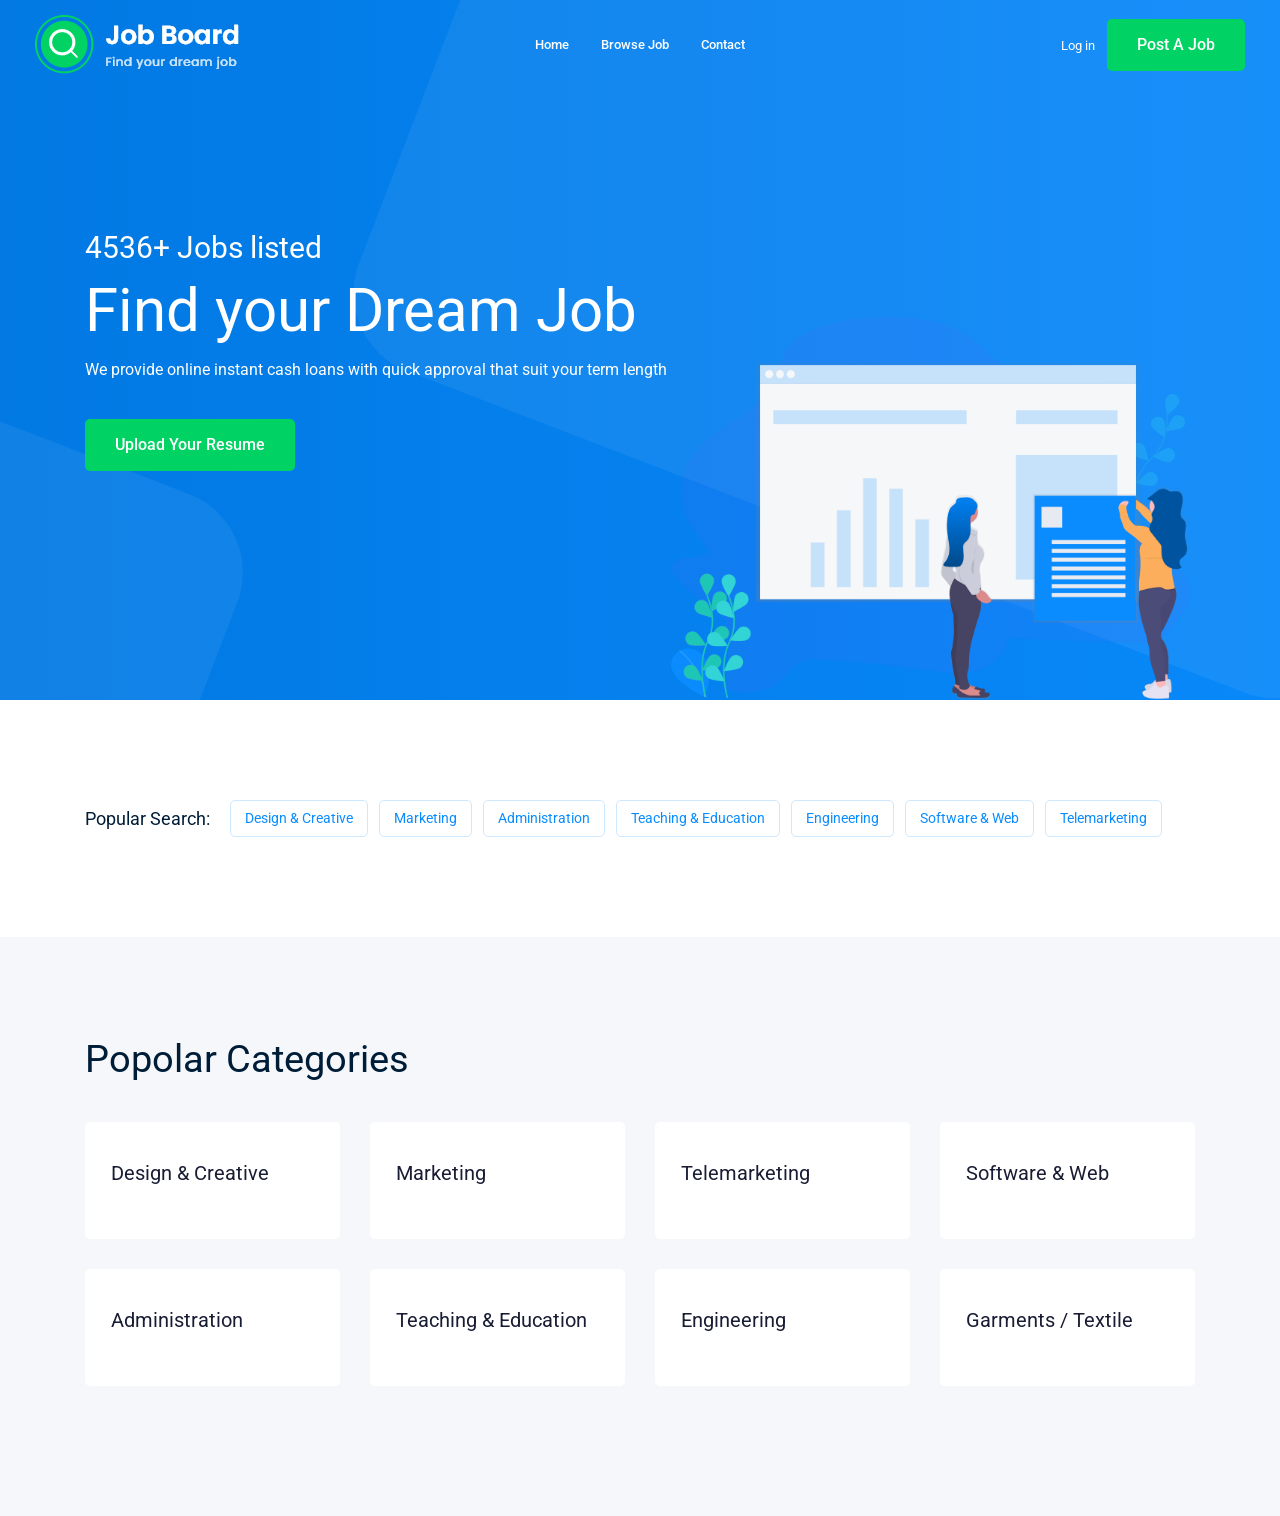
<file: Frontend-Template/index.html>
<!doctype html>
<html class="no-js" lang="zxx">

<head>
    <meta charset="utf-8">
    <meta http-equiv="x-ua-compatible" content="ie=edge">
    <title>Job Board</title>
    <meta name="description" content="">
    <meta name="viewport" content="width=device-width, initial-scale=1">

    <!-- <link rel="manifest" href="site.webmanifest"> -->
    <link rel="shortcut icon" type="image/x-icon" href="img/favicon.png">

    <!-- CSS here -->
    <link rel="stylesheet" href="css/bootstrap.min.css">
    <link rel="stylesheet" href="css/owl.carousel.min.css">
    <link rel="stylesheet" href="css/magnific-popup.css">
    <link rel="stylesheet" href="css/font-awesome.min.css">
    <link rel="stylesheet" href="css/themify-icons.css">
    <link rel="stylesheet" href="css/nice-select.css">
    <link rel="stylesheet" href="css/flaticon.css">
    <link rel="stylesheet" href="css/gijgo.css">
    <link rel="stylesheet" href="css/animate.min.css">
    <link rel="stylesheet" href="css/slicknav.css">

    <link rel="stylesheet" href="css/style.css">
    <!-- <link rel="stylesheet" href="css/responsive.css"> -->
</head>

<body>
    <!-- header-start -->
    <header>
        <div class="header-area ">
            <div id="sticky-header" class="main-header-area">
                <div class="container-fluid ">
                    <div class="header_bottom_border">
                        <div class="row align-items-center">
                            <div class="col-xl-3 col-lg-2">
                                <div class="logo">
                                    <a href="index.html">
                                        <img src="img/logo.png" alt="">
                                    </a>
                                </div>
                            </div>
                            <div class="col-xl-6 col-lg-7">
                                <div class="main-menu  d-none d-lg-block">
                                    <nav>
                                        <ul id="navigation">
                                            <li><a href="index.html">home</a></li>
                                            <li><a href="jobs.html">Browse Job</a></li>
                                            <li><a href="contact.html">Contact</a></li>
                                        </ul>
                                    </nav>
                                </div>
                            </div>
                            <div class="col-xl-3 col-lg-3 d-none d-lg-block">
                                <div class="Appointment">
                                    <div class="phone_num d-none d-xl-block">
                                        <a href="#">Log in</a>
                                    </div>
                                    <div class="d-none d-lg-block">
                                        <a class="boxed-btn3" href="#">Post a Job</a>
                                    </div>
                                </div>
                            </div>
                            <div class="col-12">
                                <div class="mobile_menu d-block d-lg-none"></div>
                            </div>
                        </div>
                    </div>

                </div>
            </div>
        </div>
    </header>
    <!-- header-end -->

    <!-- slider_area_start -->
    <div class="slider_area">
        <div class="single_slider  d-flex align-items-center slider_bg_1">
            <div class="container">
                <div class="row align-items-center">
                    <div class="col-lg-7 col-md-6">
                        <div class="slider_text">
                            <h5 class="wow fadeInLeft" data-wow-duration="1s" data-wow-delay=".2s">4536+ Jobs listed</h5>
                            <h3 class="wow fadeInLeft" data-wow-duration="1s" data-wow-delay=".3s">Find your Dream Job</h3>
                            <p class="wow fadeInLeft" data-wow-duration="1s" data-wow-delay=".4s">We provide online instant cash loans with quick approval that suit your term length</p>
                            <div class="sldier_btn wow fadeInLeft" data-wow-duration="1s" data-wow-delay=".5s">
                                <a href="#" class="boxed-btn3">Upload your Resume</a>
                            </div>
                        </div>
                    </div>
                </div>
            </div>
        </div>
        <div class="ilstration_img wow fadeInRight d-none d-lg-block text-right" data-wow-duration="1s" data-wow-delay=".2s">
            <img src="img/banner/illustration.png" alt="">
        </div>
    </div>
    <!-- slider_area_end -->

    <!-- catagory_area -->
    <div class="catagory_area">
        <div class="container">
            <div class="row">
                <div class="col-lg-12">
                    <div class="popular_search d-flex align-items-center">
                        <span>Popular Search:</span>
                        <ul>
                            <li><a href="#">Design & Creative</a></li>
                            <li><a href="#">Marketing</a></li>
                            <li><a href="#">Administration</a></li>
                            <li><a href="#">Teaching & Education</a></li>
                            <li><a href="#">Engineering</a></li>
                            <li><a href="#">Software & Web</a></li>
                            <li><a href="#">Telemarketing</a></li>
                        </ul>
                    </div>
                </div>
            </div>
        </div>
    </div>
    <!--/ catagory_area -->

    <!-- popular_catagory_area_start  -->
    <div class="popular_catagory_area">
        <div class="container">
            <div class="row">
                <div class="col-lg-12">
                    <div class="section_title mb-40">
                        <h3>Popolar Categories</h3>
                    </div>
                </div>
            </div>
            <div class="row">
                <div class="col-lg-4 col-xl-3 col-md-6">
                    <div class="single_catagory">
                        <a href="jobs.html"><h4>Design & Creative</h4></a>
                    </div>
                </div>
                <div class="col-lg-4 col-xl-3 col-md-6">
                    <div class="single_catagory">
                        <a href="jobs.html"><h4>Marketing</h4></a>
                    </div>
                </div>
                <div class="col-lg-4 col-xl-3 col-md-6">
                    <div class="single_catagory">
                        <a href="jobs.html"><h4>Telemarketing</h4></a>
                    </div>
                </div>
                <div class="col-lg-4 col-xl-3 col-md-6">
                    <div class="single_catagory">
                        <a href="jobs.html"><h4>Software & Web</h4></a>
                    </div>
                </div>
                <div class="col-lg-4 col-xl-3 col-md-6">
                    <div class="single_catagory">
                        <a href="jobs.html"><h4>Administration</h4></a>
                    </div>
                </div>
                <div class="col-lg-4 col-xl-3 col-md-6">
                    <div class="single_catagory">
                        <a href="jobs.html"><h4>Teaching & Education</h4></a>
                    </div>
                </div>
                <div class="col-lg-4 col-xl-3 col-md-6">
                    <div class="single_catagory">
                        <a href="jobs.html"><h4>Engineering</h4></a>
                    </div>
                </div>
                <div class="col-lg-4 col-xl-3 col-md-6">
                    <div class="single_catagory">
                        <a href="jobs.html"><h4>Garments / Textile</h4></a>
                    </div>
                </div>
            </div>
        </div>
    </div>
    <!-- popular_catagory_area_end  -->
    <!-- JS here -->
    <script src="js/waypoints.min.js"></script>
    <script src="js/jquery.counterup.min.js"></script>
    <script src="js/imagesloaded.pkgd.min.js"></script>
    <script src="js/scrollIt.js"></script>
    <script src="js/jquery.scrollUp.min.js"></script>
    <script src="js/wow.min.js"></script>
    <script src="js/nice-select.min.js"></script>
    <script src="js/jquery.slicknav.min.js"></script>
    <script src="js/jquery.magnific-popup.min.js"></script>
    <script src="js/gijgo.min.js"></script>



    <!--contact js-->
    <script src="js/jquery.ajaxchimp.min.js"></script>
    <script src="js/jquery.form.js"></script>
    <script src="js/jquery.validate.min.js"></script>


    <script src="js/main.js"></script>
</body>

</html>
</file>
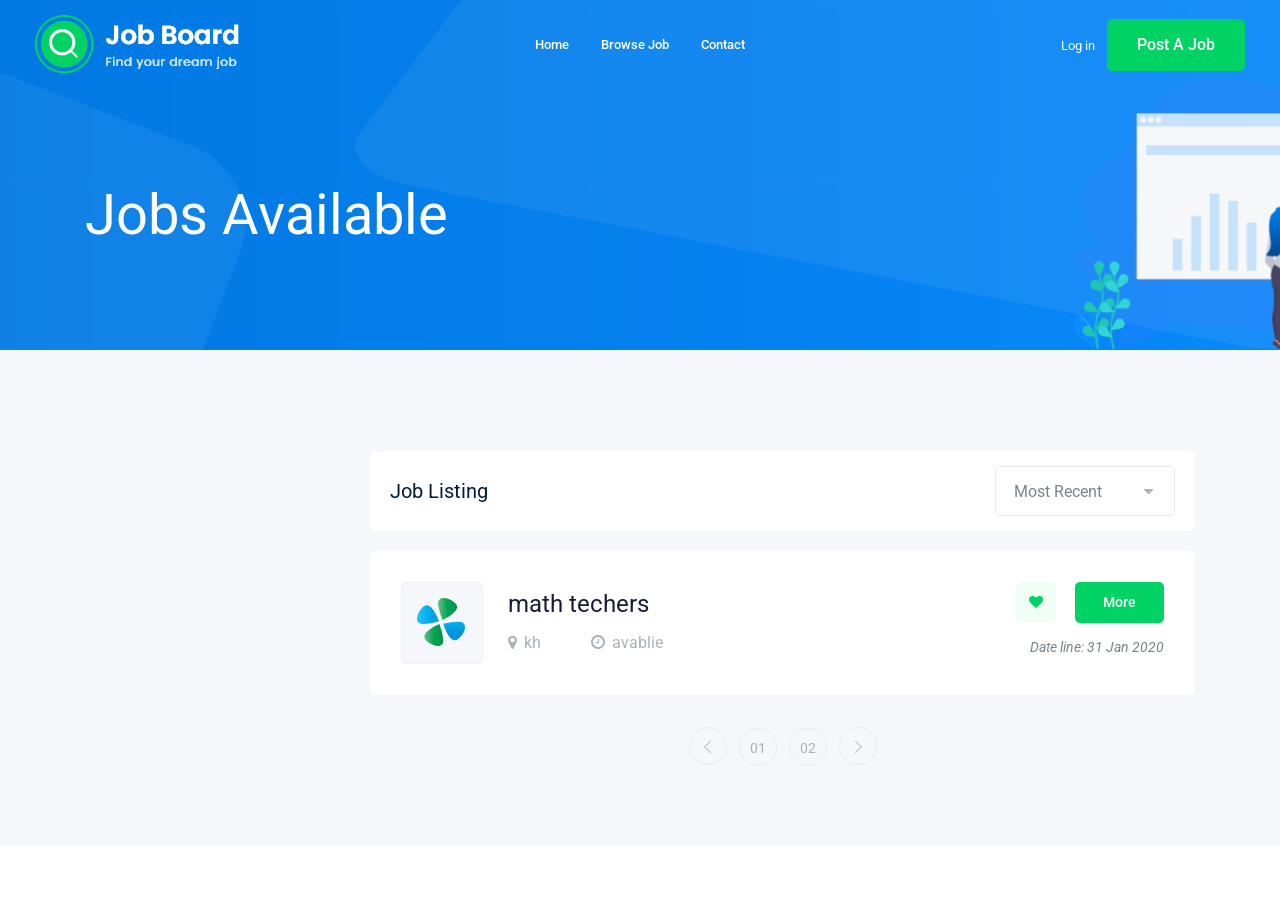
<file: Frontend-Template/jobs.html>
<!doctype html>
<html class="no-js" lang="zxx">

<head>
    <meta charset="utf-8">
    <meta http-equiv="x-ua-compatible" content="ie=edge">
    <title>Job Board</title>
    <meta name="description" content="">
    <meta name="viewport" content="width=device-width, initial-scale=1">

    <!-- <link rel="manifest" href="site.webmanifest"> -->
    <link rel="shortcut icon" type="image/x-icon" href="img/favicon.png">
    <!-- Place favicon.ico in the root directory -->

    <!-- CSS here -->
    <link rel="stylesheet" href="css/bootstrap.min.css">
    <link rel="stylesheet" href="css/owl.carousel.min.css">
    <link rel="stylesheet" href="css/magnific-popup.css">
    <link rel="stylesheet" href="css/font-awesome.min.css">
    <link rel="stylesheet" href="css/themify-icons.css">
    <link rel="stylesheet" href="css/nice-select.css">
    <link rel="stylesheet" href="css/flaticon.css">
    <link rel="stylesheet" href="css/jquery-ui.css">
    <link rel="stylesheet" href="css/gijgo.css">
    <link rel="stylesheet" href="css/animate.min.css">
    <link rel="stylesheet" href="css/slicknav.css">

    <link rel="stylesheet" href="css/style.css">
    <!-- <link rel="stylesheet" href="css/responsive.css"> -->
</head>

<body>

    <!-- header-start -->
    <header>
        <div class="header-area ">
            <div id="sticky-header" class="main-header-area">
                <div class="container-fluid ">
                    <div class="header_bottom_border">
                        <div class="row align-items-center">
                            <div class="col-xl-3 col-lg-2">
                                <div class="logo">
                                    <a href="index.html">
                                        <img src="img/logo.png" alt="">
                                    </a>
                                </div>
                            </div>
                            <div class="col-xl-6 col-lg-7">
                                <div class="main-menu  d-none d-lg-block">
                                    <nav>
                                        <ul id="navigation">
                                            <li><a href="index.html">home</a></li>
                                            <li><a href="jobs.html">Browse Job</a></li>
                                            <li><a href="contact.html">Contact</a></li>
                                        </ul>
                                    </nav>
                                </div>
                            </div>
                            <div class="col-xl-3 col-lg-3 d-none d-lg-block">
                                <div class="Appointment">
                                    <div class="phone_num d-none d-xl-block">
                                        <a href="#">Log in</a>
                                    </div>
                                    <div class="d-none d-lg-block">
                                        <a class="boxed-btn3" href="#">Post a Job</a>
                                    </div>
                                </div>
                            </div>
                            <div class="col-12">
                                <div class="mobile_menu d-block d-lg-none"></div>
                            </div>
                        </div>
                    </div>

                </div>
            </div>
        </div>
    </header>
    <!-- header-end -->

    <!-- bradcam_area  -->
    <div class="bradcam_area bradcam_bg_1">
        <div class="container">
            <div class="row">
                <div class="col-xl-12">
                    <div class="bradcam_text">
                        <h3>Jobs Available</h3>
                    </div>
                </div>
            </div>
        </div>
    </div>
    <!--/ bradcam_area  -->

    <!-- job_listing_area_start  -->
    <div class="job_listing_area plus_padding">
        <div class="container">
            <div class="row">
                <div class="col-lg-3">
                </div>
                <div class="col-lg-9">
                    <div class="recent_joblist_wrap">
                        <div class="recent_joblist white-bg ">
                            <div class="row align-items-center">
                                <div class="col-md-6">
                                    <h4>Job Listing</h4>
                                </div>
                                <div class="col-md-6">
                                    <div class="serch_cat d-flex justify-content-end">
                                        <select>
                                            <option data-display="Most Recent">Most Recent</option>
                                            <option value="1">Marketer</option>
                                            <option value="2">Wordpress </option>
                                            <option value="4">Designer</option>
                                        </select>
                                    </div>
                                </div>
                            </div>
                        </div>
                    </div>

                    <div class="job_lists m-0">
                        <div class="row">
                            <div class="col-lg-12 col-md-12">
                                <div class="single_jobs white-bg d-flex justify-content-between">
                                    <div class="jobs_left d-flex align-items-center">
                                        <div class="thumb">
                                            <img src="img/svg_icon/1.svg" alt="">
                                        </div>
                                        <div class="jobs_conetent">
                                            <a href="job_details.html"><h4>math techers</h4></a>
                                            <div class="links_locat d-flex align-items-center">
                                                <div class="location">
                                                    <p> <i class="fa fa-map-marker"></i>kh</p>
                                                </div>
                                                <div class="location">
                                                    <p> <i class="fa fa-clock-o"></i>avablie</p>
                                                </div>
                                            </div>
                                        </div>
                                    </div>
                                    <div class="jobs_right">
                                        <div class="apply_now">
                                            <a class="heart_mark" href="#"> <i class="fa fa-heart"></i> </a>
                                            <a href="job_details.html" class="boxed-btn3">more</a>
                                        </div>
                                        <div class="date">
                                            <p>Date line: 31 Jan 2020</p>
                                        </div>
                                    </div>
                                </div>
                            </div>

                        </div>
                        <div class="row">
                            <div class="col-lg-12">
                                <div class="pagination_wrap">
                                    <ul>
                                        <li><a href="#"> <i class="ti-angle-left"></i> </a></li>
                                        <li><a href="#"><span>01</span></a></li>
                                        <li><a href="#"><span>02</span></a></li>
                                        <li><a href="#"> <i class="ti-angle-right"></i> </a></li>
                                    </ul>
                                </div>
                            </div>
                        </div>
                    </div>
                </div>
            </div>
        </div>
    </div>
    <!-- job_listing_area_end  -->


    <!-- link that opens popup -->
    <!-- JS here -->
    <script src="js/vendor/modernizr-3.5.0.min.js"></script>
    <script src="js/vendor/jquery-1.12.4.min.js"></script>
    <script src="js/popper.min.js"></script>
    <script src="js/bootstrap.min.js"></script>
    <script src="js/owl.carousel.min.js"></script>
    <script src="js/isotope.pkgd.min.js"></script>
    <script src="js/ajax-form.js"></script>
    <script src="js/waypoints.min.js"></script>
    <script src="js/jquery.counterup.min.js"></script>
    <script src="js/imagesloaded.pkgd.min.js"></script>
    <script src="js/scrollIt.js"></script>
    <script src="js/jquery.scrollUp.min.js"></script>
    <script src="js/wow.min.js"></script>
    <script src="js/nice-select.min.js"></script>
    <script src="js/jquery.slicknav.min.js"></script>
    <script src="js/jquery.magnific-popup.min.js"></script>
    <script src="js/plugins.js"></script>
    <!-- <script src="js/gijgo.min.js"></script> -->
    <script src="js/range.js"></script>



    <!--contact js-->
    <script src="js/contact.js"></script>
    <script src="js/jquery.ajaxchimp.min.js"></script>
    <script src="js/jquery.form.js"></script>
    <script src="js/jquery.validate.min.js"></script>
    <script src="js/mail-script.js"></script>


    <script src="js/main.js"></script>


	<script>
        $( function() {
            $( "#slider-range" ).slider({
                range: true,
                min: 0,
                max: 24600,
                values: [ 750, 24600 ],
                slide: function( event, ui ) {
                    $( "#amount" ).val( "$" + ui.values[ 0 ] + " - $" + ui.values[ 1 ] +"/ Year" );
                }
            });
            $( "#amount" ).val( "$" + $( "#slider-range" ).slider( "values", 0 ) +
                " - $" + $( "#slider-range" ).slider( "values", 1 ) + "/ Year");
        } );
        </script>
</body>

</html>
</file>
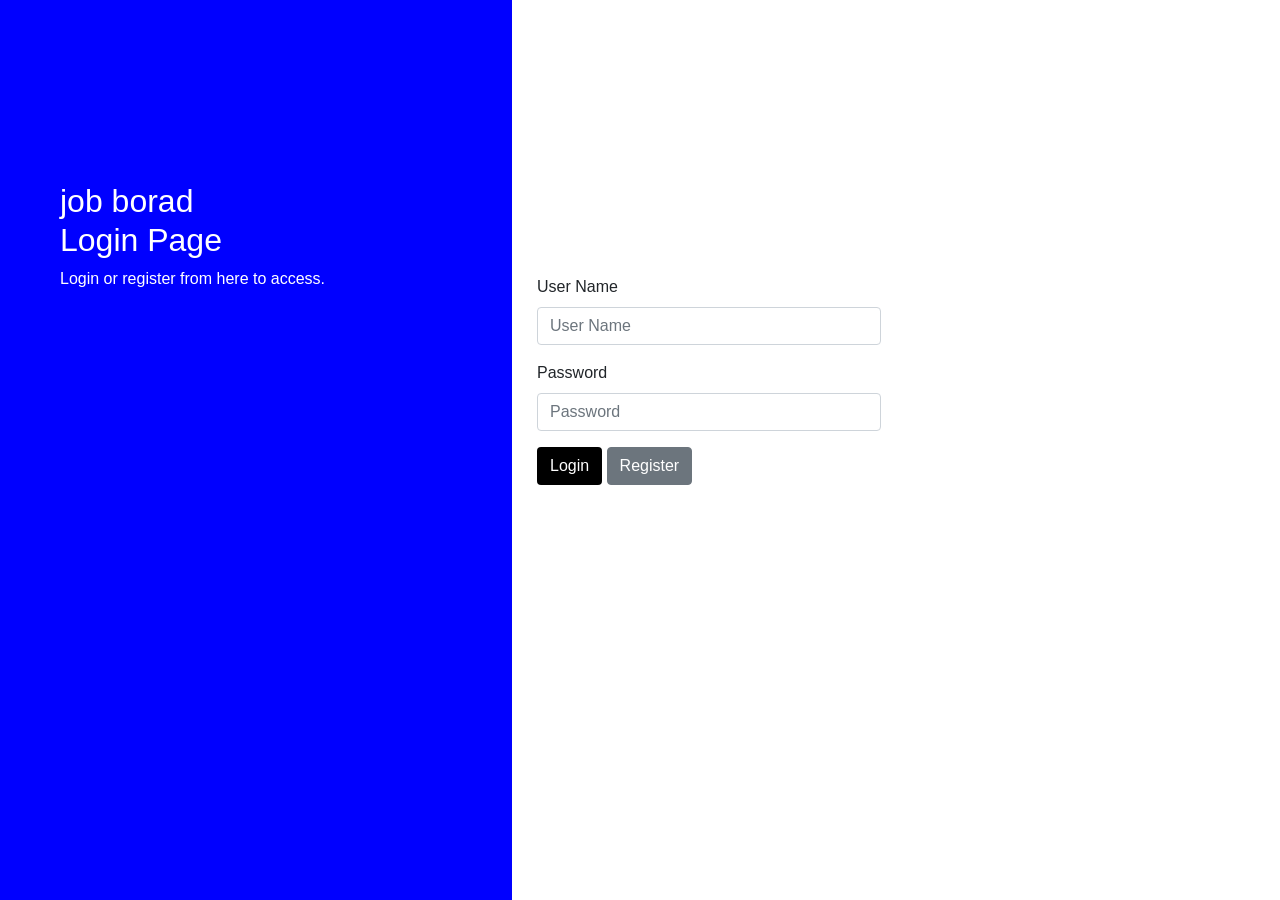
<file: Frontend-Template/login.html>
<!DOCTYPE html>
<html lang="en">
<head>
    <meta charset="UTF-8">
    <meta http-equiv="X-UA-Compatible" content="IE=edge">
    <meta name="viewport" content="width=device-width, initial-scale=1.0">
    <link rel="stylesheet" href="css/login.css">
    <link rel="stylesheet" href="css/bootstrap.min.css">
    <title>Document</title>
</head>
<body>
    <!------ Include the above in your HEAD tag ---------->
    
    <div class="sidenav">
             <div class="login-main-text">
                <h2>job borad<br> Login Page</h2>
                <p>Login or register from here to access.</p>
             </div>
          </div>
          <div class="main">
             <div class="col-md-6 col-sm-12">
                <div class="login-form">
                   <form>
                      <div class="form-group">
                         <label>User Name</label>
                         <input type="text" class="form-control" placeholder="User Name">
                      </div>
                      <div class="form-group">
                         <label>Password</label>
                         <input type="password" class="form-control" placeholder="Password">
                      </div>
                      <button type="submit" class="btn btn-black">Login</button>
                      <button type="submit" class="btn btn-secondary">Register</button>
                   </form>
                </div>
             </div>
          </div>
</body>
</html>
</file>
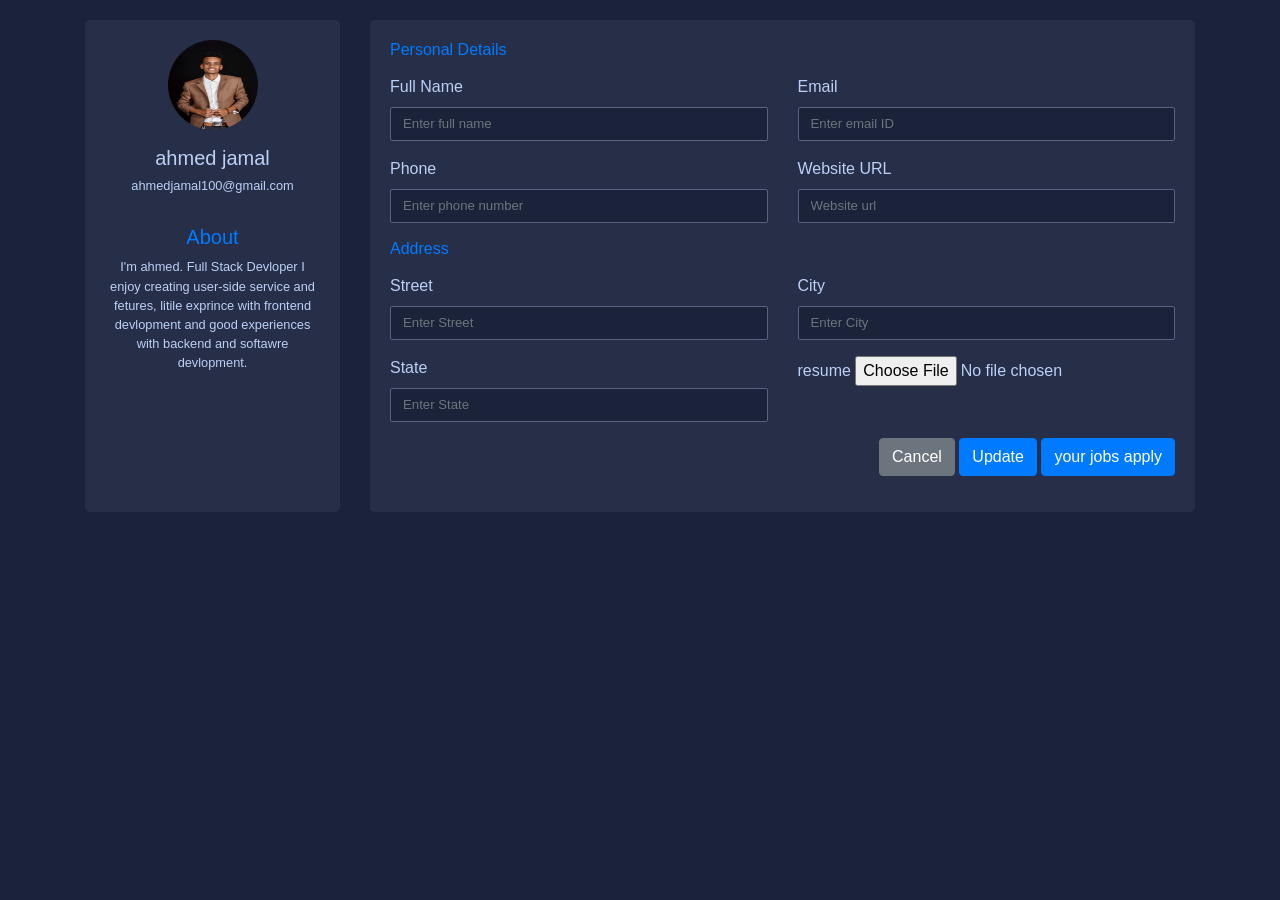
<file: Frontend-Template/prolfie.html>
<!DOCTYPE html>
<html lang="en">
<head>
    <meta charset="UTF-8">
    <meta http-equiv="X-UA-Compatible" content="IE=edge">
    <meta name="viewport" content="width=device-width, initial-scale=1.0">
    <title>Document</title>
    <link rel="stylesheet" href="css/bootstrap.min.css">
    <link rel="stylesheet" href="css/proflie.css">
</head>
<body>
    <div class="container">
        <div class="row gutters">
            <div class="col-xl-3 col-lg-3 col-md-12 col-sm-12 col-12">
                <div class="card h-100">
                    <div class="card-body">
                        <div class="account-settings">
                            <div class="user-profile">
                                <div class="user-avatar">
                                    <img src="img/VIN_5231.jpg" alt="ahmed">
                                </div>
                                <h5 class="user-name">ahmed jamal</h5>
                                <h6 class="user-email">ahmedjamal100@gmail.com</h6>
                            </div>
                            <div class="about">
                                <h5 class="mb-2 text-primary">About</h5>
                                <p>I'm ahmed. Full Stack Devloper I enjoy creating user-side service and fetures, litile exprince with frontend devlopment and good experiences with backend and softawre devlopment.</p>
                            </div>
                        </div>
                    </div>
                </div>
            </div>
            <div class="col-xl-9 col-lg-9 col-md-12 col-sm-12 col-12">
                <div class="card h-100">
                    <div class="card-body">
                        <div class="row gutters">
                            <div class="col-xl-12 col-lg-12 col-md-12 col-sm-12 col-12">
                                <h6 class="mb-3 text-primary">Personal Details</h6>
                            </div>
                            <div class="col-xl-6 col-lg-6 col-md-6 col-sm-6 col-12">
                                <div class="form-group">
                                    <label for="fullName">Full Name</label>
                                    <input type="text" class="form-control" id="fullName" placeholder="Enter full name">
                                </div>
                            </div>
                            <div class="col-xl-6 col-lg-6 col-md-6 col-sm-6 col-12">
                                <div class="form-group">
                                    <label for="eMail">Email</label>
                                    <input type="email" class="form-control" id="eMail" placeholder="Enter email ID">
                                </div>
                            </div>
                            <div class="col-xl-6 col-lg-6 col-md-6 col-sm-6 col-12">
                                <div class="form-group">
                                    <label for="phone">Phone</label>
                                    <input type="text" class="form-control" id="phone" placeholder="Enter phone number">
                                </div>
                            </div>
                            <div class="col-xl-6 col-lg-6 col-md-6 col-sm-6 col-12">
                                <div class="form-group">
                                    <label for="website">Website URL</label>
                                    <input type="url" class="form-control" id="website" placeholder="Website url">
                                </div>
                            </div>
                        </div>
                        <div class="row gutters">
                            <div class="col-xl-12 col-lg-12 col-md-12 col-sm-12 col-12">
                                <h6 class="mb-3 text-primary">Address</h6>
                            </div>
                            <div class="col-xl-6 col-lg-6 col-md-6 col-sm-6 col-12">
                                <div class="form-group">
                                    <label for="Street">Street</label>
                                    <input type="name" class="form-control" id="Street" placeholder="Enter Street">
                                </div>
                            </div>
                            <div class="col-xl-6 col-lg-6 col-md-6 col-sm-6 col-12">
                                <div class="form-group">
                                    <label for="ciTy">City</label>
                                    <input type="name" class="form-control" id="ciTy" placeholder="Enter City">
                                </div>
                            </div>
                            <div class="col-xl-6 col-lg-6 col-md-6 col-sm-6 col-12">
                                <div class="form-group">
                                    <label for="sTate">State</label>
                                    <input type="text" class="form-control" id="sTate" placeholder="Enter State">
                                </div>
                            </div>
                            <div class="col-xl-6 col-lg-6 col-md-6 col-sm-6 col-12">
                                <div class="form-group">
                                    <label for="resume">resume</label>
                                    <input type="file" name="upload-cv" id="">
                                </div>
                            </div>
                        </div>
                        <div class="row gutters">
                            <div class="col-xl-12 col-lg-12 col-md-12 col-sm-12 col-12">
                                <div class="text-right">
                                    <button type="button" id="submit" name="submit" class="btn btn-secondary">Cancel</button>
                                    <button type="button" id="submit" name="submit" class="btn btn-primary">Update</button>
                                    <button type="button" id="submit" name="submit" class="btn btn-primary">your jobs apply</button>
                                </div>
                            </div>
                        </div>
                    </div>
                </div>
            </div>
        </div>
        </div>
</body>
</html>
</file>
<file: Frontend-Template/css/themify-icons.css>
@font-face {
	font-family: 'themify';
	src:url('../fonts/themify.eot?-fvbane');
	src:url('../fonts/themify.eot?#iefix-fvbane') format('embedded-opentype'),
		url('../fonts/themify.woff?-fvbane') format('woff'),
		url('../fonts/themify.ttf?-fvbane') format('truetype'),
		url('../fonts/themify.svg?-fvbane#themify') format('svg');
	font-weight: normal;
	font-style: normal;
}

[class^="ti-"], [class*=" ti-"] {
	font-family: 'themify';
	/* speak: none; */
	font-style: normal;
	font-weight: normal;
	font-variant: normal;
	text-transform: none;
	line-height: 1;

	/* Better Font Rendering =========== */
	-webkit-font-smoothing: antialiased;
	-moz-osx-font-smoothing: grayscale;
}

.ti-wand:before {
	content: "\e600";
}
.ti-volume:before {
	content: "\e601";
}
.ti-user:before {
	content: "\e602";
}
.ti-unlock:before {
	content: "\e603";
}
.ti-unlink:before {
	content: "\e604";
}
.ti-trash:before {
	content: "\e605";
}
.ti-thought:before {
	content: "\e606";
}
.ti-target:before {
	content: "\e607";
}
.ti-tag:before {
	content: "\e608";
}
.ti-tablet:before {
	content: "\e609";
}
.ti-star:before {
	content: "\e60a";
}
.ti-spray:before {
	content: "\e60b";
}
.ti-signal:before {
	content: "\e60c";
}
.ti-shopping-cart:before {
	content: "\e60d";
}
.ti-shopping-cart-full:before {
	content: "\e60e";
}
.ti-settings:before {
	content: "\e60f";
}
.ti-search:before {
	content: "\e610";
}
.ti-zoom-in:before {
	content: "\e611";
}
.ti-zoom-out:before {
	content: "\e612";
}
.ti-cut:before {
	content: "\e613";
}
.ti-ruler:before {
	content: "\e614";
}
.ti-ruler-pencil:before {
	content: "\e615";
}
.ti-ruler-alt:before {
	content: "\e616";
}
.ti-bookmark:before {
	content: "\e617";
}
.ti-bookmark-alt:before {
	content: "\e618";
}
.ti-reload:before {
	content: "\e619";
}
.ti-plus:before {
	content: "\e61a";
}
.ti-pin:before {
	content: "\e61b";
}
.ti-pencil:before {
	content: "\e61c";
}
.ti-pencil-alt:before {
	content: "\e61d";
}
.ti-paint-roller:before {
	content: "\e61e";
}
.ti-paint-bucket:before {
	content: "\e61f";
}
.ti-na:before {
	content: "\e620";
}
.ti-mobile:before {
	content: "\e621";
}
.ti-minus:before {
	content: "\e622";
}
.ti-medall:before {
	content: "\e623";
}
.ti-medall-alt:before {
	content: "\e624";
}
.ti-marker:before {
	content: "\e625";
}
.ti-marker-alt:before {
	content: "\e626";
}
.ti-arrow-up:before {
	content: "\e627";
}
.ti-arrow-right:before {
	content: "\e628";
}
.ti-arrow-left:before {
	content: "\e629";
}
.ti-arrow-down:before {
	content: "\e62a";
}
.ti-lock:before {
	content: "\e62b";
}
.ti-location-arrow:before {
	content: "\e62c";
}
.ti-link:before {
	content: "\e62d";
}
.ti-layout:before {
	content: "\e62e";
}
.ti-layers:before {
	content: "\e62f";
}
.ti-layers-alt:before {
	content: "\e630";
}
.ti-key:before {
	content: "\e631";
}
.ti-import:before {
	content: "\e632";
}
.ti-image:before {
	content: "\e633";
}
.ti-heart:before {
	content: "\e634";
}
.ti-heart-broken:before {
	content: "\e635";
}
.ti-hand-stop:before {
	content: "\e636";
}
.ti-hand-open:before {
	content: "\e637";
}
.ti-hand-drag:before {
	content: "\e638";
}
.ti-folder:before {
	content: "\e639";
}
.ti-flag:before {
	content: "\e63a";
}
.ti-flag-alt:before {
	content: "\e63b";
}
.ti-flag-alt-2:before {
	content: "\e63c";
}
.ti-eye:before {
	content: "\e63d";
}
.ti-export:before {
	content: "\e63e";
}
.ti-exchange-vertical:before {
	content: "\e63f";
}
.ti-desktop:before {
	content: "\e640";
}
.ti-cup:before {
	content: "\e641";
}
.ti-crown:before {
	content: "\e642";
}
.ti-comments:before {
	content: "\e643";
}
.ti-comment:before {
	content: "\e644";
}
.ti-comment-alt:before {
	content: "\e645";
}
.ti-close:before {
	content: "\e646";
}
.ti-clip:before {
	content: "\e647";
}
.ti-angle-up:before {
	content: "\e648";
}
.ti-angle-right:before {
	content: "\e649";
}
.ti-angle-left:before {
	content: "\e64a";
}
.ti-angle-down:before {
	content: "\e64b";
}
.ti-check:before {
	content: "\e64c";
}
.ti-check-box:before {
	content: "\e64d";
}
.ti-camera:before {
	content: "\e64e";
}
.ti-announcement:before {
	content: "\e64f";
}
.ti-brush:before {
	content: "\e650";
}
.ti-briefcase:before {
	content: "\e651";
}
.ti-bolt:before {
	content: "\e652";
}
.ti-bolt-alt:before {
	content: "\e653";
}
.ti-blackboard:before {
	content: "\e654";
}
.ti-bag:before {
	content: "\e655";
}
.ti-move:before {
	content: "\e656";
}
.ti-arrows-vertical:before {
	content: "\e657";
}
.ti-arrows-horizontal:before {
	content: "\e658";
}
.ti-fullscreen:before {
	content: "\e659";
}
.ti-arrow-top-right:before {
	content: "\e65a";
}
.ti-arrow-top-left:before {
	content: "\e65b";
}
.ti-arrow-circle-up:before {
	content: "\e65c";
}
.ti-arrow-circle-right:before {
	content: "\e65d";
}
.ti-arrow-circle-left:before {
	content: "\e65e";
}
.ti-arrow-circle-down:before {
	content: "\e65f";
}
.ti-angle-double-up:before {
	content: "\e660";
}
.ti-angle-double-right:before {
	content: "\e661";
}
.ti-angle-double-left:before {
	content: "\e662";
}
.ti-angle-double-down:before {
	content: "\e663";
}
.ti-zip:before {
	content: "\e664";
}
.ti-world:before {
	content: "\e665";
}
.ti-wheelchair:before {
	content: "\e666";
}
.ti-view-list:before {
	content: "\e667";
}
.ti-view-list-alt:before {
	content: "\e668";
}
.ti-view-grid:before {
	content: "\e669";
}
.ti-uppercase:before {
	content: "\e66a";
}
.ti-upload:before {
	content: "\e66b";
}
.ti-underline:before {
	content: "\e66c";
}
.ti-truck:before {
	content: "\e66d";
}
.ti-timer:before {
	content: "\e66e";
}
.ti-ticket:before {
	content: "\e66f";
}
.ti-thumb-up:before {
	content: "\e670";
}
.ti-thumb-down:before {
	content: "\e671";
}
.ti-text:before {
	content: "\e672";
}
.ti-stats-up:before {
	content: "\e673";
}
.ti-stats-down:before {
	content: "\e674";
}
.ti-split-v:before {
	content: "\e675";
}
.ti-split-h:before {
	content: "\e676";
}
.ti-smallcap:before {
	content: "\e677";
}
.ti-shine:before {
	content: "\e678";
}
.ti-shift-right:before {
	content: "\e679";
}
.ti-shift-left:before {
	content: "\e67a";
}
.ti-shield:before {
	content: "\e67b";
}
.ti-notepad:before {
	content: "\e67c";
}
.ti-server:before {
	content: "\e67d";
}
.ti-quote-right:before {
	content: "\e67e";
}
.ti-quote-left:before {
	content: "\e67f";
}
.ti-pulse:before {
	content: "\e680";
}
.ti-printer:before {
	content: "\e681";
}
.ti-power-off:before {
	content: "\e682";
}
.ti-plug:before {
	content: "\e683";
}
.ti-pie-chart:before {
	content: "\e684";
}
.ti-paragraph:before {
	content: "\e685";
}
.ti-panel:before {
	content: "\e686";
}
.ti-package:before {
	content: "\e687";
}
.ti-music:before {
	content: "\e688";
}
.ti-music-alt:before {
	content: "\e689";
}
.ti-mouse:before {
	content: "\e68a";
}
.ti-mouse-alt:before {
	content: "\e68b";
}
.ti-money:before {
	content: "\e68c";
}
.ti-microphone:before {
	content: "\e68d";
}
.ti-menu:before {
	content: "\e68e";
}
.ti-menu-alt:before {
	content: "\e68f";
}
.ti-map:before {
	content: "\e690";
}
.ti-map-alt:before {
	content: "\e691";
}
.ti-loop:before {
	content: "\e692";
}
.ti-location-pin:before {
	content: "\e693";
}
.ti-list:before {
	content: "\e694";
}
.ti-light-bulb:before {
	content: "\e695";
}
.ti-Italic:before {
	content: "\e696";
}
.ti-info:before {
	content: "\e697";
}
.ti-infinite:before {
	content: "\e698";
}
.ti-id-badge:before {
	content: "\e699";
}
.ti-hummer:before {
	content: "\e69a";
}
.ti-home:before {
	content: "\e69b";
}
.ti-help:before {
	content: "\e69c";
}
.ti-headphone:before {
	content: "\e69d";
}
.ti-harddrives:before {
	content: "\e69e";
}
.ti-harddrive:before {
	content: "\e69f";
}
.ti-gift:before {
	content: "\e6a0";
}
.ti-game:before {
	content: "\e6a1";
}
.ti-filter:before {
	content: "\e6a2";
}
.ti-files:before {
	content: "\e6a3";
}
.ti-file:before {
	content: "\e6a4";
}
.ti-eraser:before {
	content: "\e6a5";
}
.ti-envelope:before {
	content: "\e6a6";
}
.ti-download:before {
	content: "\e6a7";
}
.ti-direction:before {
	content: "\e6a8";
}
.ti-direction-alt:before {
	content: "\e6a9";
}
.ti-dashboard:before {
	content: "\e6aa";
}
.ti-control-stop:before {
	content: "\e6ab";
}
.ti-control-shuffle:before {
	content: "\e6ac";
}
.ti-control-play:before {
	content: "\e6ad";
}
.ti-control-pause:before {
	content: "\e6ae";
}
.ti-control-forward:before {
	content: "\e6af";
}
.ti-control-backward:before {
	content: "\e6b0";
}
.ti-cloud:before {
	content: "\e6b1";
}
.ti-cloud-up:before {
	content: "\e6b2";
}
.ti-cloud-down:before {
	content: "\e6b3";
}
.ti-clipboard:before {
	content: "\e6b4";
}
.ti-car:before {
	content: "\e6b5";
}
.ti-calendar:before {
	content: "\e6b6";
}
.ti-book:before {
	content: "\e6b7";
}
.ti-bell:before {
	content: "\e6b8";
}
.ti-basketball:before {
	content: "\e6b9";
}
.ti-bar-chart:before {
	content: "\e6ba";
}
.ti-bar-chart-alt:before {
	content: "\e6bb";
}
.ti-back-right:before {
	content: "\e6bc";
}
.ti-back-left:before {
	content: "\e6bd";
}
.ti-arrows-corner:before {
	content: "\e6be";
}
.ti-archive:before {
	content: "\e6bf";
}
.ti-anchor:before {
	content: "\e6c0";
}
.ti-align-right:before {
	content: "\e6c1";
}
.ti-align-left:before {
	content: "\e6c2";
}
.ti-align-justify:before {
	content: "\e6c3";
}
.ti-align-center:before {
	content: "\e6c4";
}
.ti-alert:before {
	content: "\e6c5";
}
.ti-alarm-clock:before {
	content: "\e6c6";
}
.ti-agenda:before {
	content: "\e6c7";
}
.ti-write:before {
	content: "\e6c8";
}
.ti-window:before {
	content: "\e6c9";
}
.ti-widgetized:before {
	content: "\e6ca";
}
.ti-widget:before {
	content: "\e6cb";
}
.ti-widget-alt:before {
	content: "\e6cc";
}
.ti-wallet:before {
	content: "\e6cd";
}
.ti-video-clapper:before {
	content: "\e6ce";
}
.ti-video-camera:before {
	content: "\e6cf";
}
.ti-vector:before {
	content: "\e6d0";
}
.ti-themify-logo:before {
	content: "\e6d1";
}
.ti-themify-favicon:before {
	content: "\e6d2";
}
.ti-themify-favicon-alt:before {
	content: "\e6d3";
}
.ti-support:before {
	content: "\e6d4";
}
.ti-stamp:before {
	content: "\e6d5";
}
.ti-split-v-alt:before {
	content: "\e6d6";
}
.ti-slice:before {
	content: "\e6d7";
}
.ti-shortcode:before {
	content: "\e6d8";
}
.ti-shift-right-alt:before {
	content: "\e6d9";
}
.ti-shift-left-alt:before {
	content: "\e6da";
}
.ti-ruler-alt-2:before {
	content: "\e6db";
}
.ti-receipt:before {
	content: "\e6dc";
}
.ti-pin2:before {
	content: "\e6dd";
}
.ti-pin-alt:before {
	content: "\e6de";
}
.ti-pencil-alt2:before {
	content: "\e6df";
}
.ti-palette:before {
	content: "\e6e0";
}
.ti-more:before {
	content: "\e6e1";
}
.ti-more-alt:before {
	content: "\e6e2";
}
.ti-microphone-alt:before {
	content: "\e6e3";
}
.ti-magnet:before {
	content: "\e6e4";
}
.ti-line-double:before {
	content: "\e6e5";
}
.ti-line-dotted:before {
	content: "\e6e6";
}
.ti-line-dashed:before {
	content: "\e6e7";
}
.ti-layout-width-full:before {
	content: "\e6e8";
}
.ti-layout-width-default:before {
	content: "\e6e9";
}
.ti-layout-width-default-alt:before {
	content: "\e6ea";
}
.ti-layout-tab:before {
	content: "\e6eb";
}
.ti-layout-tab-window:before {
	content: "\e6ec";
}
.ti-layout-tab-v:before {
	content: "\e6ed";
}
.ti-layout-tab-min:before {
	content: "\e6ee";
}
.ti-layout-slider:before {
	content: "\e6ef";
}
.ti-layout-slider-alt:before {
	content: "\e6f0";
}
.ti-layout-sidebar-right:before {
	content: "\e6f1";
}
.ti-layout-sidebar-none:before {
	content: "\e6f2";
}
.ti-layout-sidebar-left:before {
	content: "\e6f3";
}
.ti-layout-placeholder:before {
	content: "\e6f4";
}
.ti-layout-menu:before {
	content: "\e6f5";
}
.ti-layout-menu-v:before {
	content: "\e6f6";
}
.ti-layout-menu-separated:before {
	content: "\e6f7";
}
.ti-layout-menu-full:before {
	content: "\e6f8";
}
.ti-layout-media-right-alt:before {
	content: "\e6f9";
}
.ti-layout-media-right:before {
	content: "\e6fa";
}
.ti-layout-media-overlay:before {
	content: "\e6fb";
}
.ti-layout-media-overlay-alt:before {
	content: "\e6fc";
}
.ti-layout-media-overlay-alt-2:before {
	content: "\e6fd";
}
.ti-layout-media-left-alt:before {
	content: "\e6fe";
}
.ti-layout-media-left:before {
	content: "\e6ff";
}
.ti-layout-media-center-alt:before {
	content: "\e700";
}
.ti-layout-media-center:before {
	content: "\e701";
}
.ti-layout-list-thumb:before {
	content: "\e702";
}
.ti-layout-list-thumb-alt:before {
	content: "\e703";
}
.ti-layout-list-post:before {
	content: "\e704";
}
.ti-layout-list-large-image:before {
	content: "\e705";
}
.ti-layout-line-solid:before {
	content: "\e706";
}
.ti-layout-grid4:before {
	content: "\e707";
}
.ti-layout-grid3:before {
	content: "\e708";
}
.ti-layout-grid2:before {
	content: "\e709";
}
.ti-layout-grid2-thumb:before {
	content: "\e70a";
}
.ti-layout-cta-right:before {
	content: "\e70b";
}
.ti-layout-cta-left:before {
	content: "\e70c";
}
.ti-layout-cta-center:before {
	content: "\e70d";
}
.ti-layout-cta-btn-right:before {
	content: "\e70e";
}
.ti-layout-cta-btn-left:before {
	content: "\e70f";
}
.ti-layout-column4:before {
	content: "\e710";
}
.ti-layout-column3:before {
	content: "\e711";
}
.ti-layout-column2:before {
	content: "\e712";
}
.ti-layout-accordion-separated:before {
	content: "\e713";
}
.ti-layout-accordion-merged:before {
	content: "\e714";
}
.ti-layout-accordion-list:before {
	content: "\e715";
}
.ti-ink-pen:before {
	content: "\e716";
}
.ti-info-alt:before {
	content: "\e717";
}
.ti-help-alt:before {
	content: "\e718";
}
.ti-headphone-alt:before {
	content: "\e719";
}
.ti-hand-point-up:before {
	content: "\e71a";
}
.ti-hand-point-right:before {
	content: "\e71b";
}
.ti-hand-point-left:before {
	content: "\e71c";
}
.ti-hand-point-down:before {
	content: "\e71d";
}
.ti-gallery:before {
	content: "\e71e";
}
.ti-face-smile:before {
	content: "\e71f";
}
.ti-face-sad:before {
	content: "\e720";
}
.ti-credit-card:before {
	content: "\e721";
}
.ti-control-skip-forward:before {
	content: "\e722";
}
.ti-control-skip-backward:before {
	content: "\e723";
}
.ti-control-record:before {
	content: "\e724";
}
.ti-control-eject:before {
	content: "\e725";
}
.ti-comments-smiley:before {
	content: "\e726";
}
.ti-brush-alt:before {
	content: "\e727";
}
.ti-youtube:before {
	content: "\e728";
}
.ti-vimeo:before {
	content: "\e729";
}
.ti-twitter:before {
	content: "\e72a";
}
.ti-time:before {
	content: "\e72b";
}
.ti-tumblr:before {
	content: "\e72c";
}
.ti-skype:before {
	content: "\e72d";
}
.ti-share:before {
	content: "\e72e";
}
.ti-share-alt:before {
	content: "\e72f";
}
.ti-rocket:before {
	content: "\e730";
}
.ti-pinterest:before {
	content: "\e731";
}
.ti-new-window:before {
	content: "\e732";
}
.ti-microsoft:before {
	content: "\e733";
}
.ti-list-ol:before {
	content: "\e734";
}
.ti-linkedin:before {
	content: "\e735";
}
.ti-layout-sidebar-2:before {
	content: "\e736";
}
.ti-layout-grid4-alt:before {
	content: "\e737";
}
.ti-layout-grid3-alt:before {
	content: "\e738";
}
.ti-layout-grid2-alt:before {
	content: "\e739";
}
.ti-layout-column4-alt:before {
	content: "\e73a";
}
.ti-layout-column3-alt:before {
	content: "\e73b";
}
.ti-layout-column2-alt:before {
	content: "\e73c";
}
.ti-instagram:before {
	content: "\e73d";
}
.ti-google:before {
	content: "\e73e";
}
.ti-github:before {
	content: "\e73f";
}
.ti-flickr:before {
	content: "\e740";
}
.ti-facebook:before {
	content: "\e741";
}
.ti-dropbox:before {
	content: "\e742";
}
.ti-dribbble:before {
	content: "\e743";
}
.ti-apple:before {
	content: "\e744";
}
.ti-android:before {
	content: "\e745";
}
.ti-save:before {
	content: "\e746";
}
.ti-save-alt:before {
	content: "\e747";
}
.ti-yahoo:before {
	content: "\e748";
}
.ti-wordpress:before {
	content: "\e749";
}
.ti-vimeo-alt:before {
	content: "\e74a";
}
.ti-twitter-alt:before {
	content: "\e74b";
}
.ti-tumblr-alt:before {
	content: "\e74c";
}
.ti-trello:before {
	content: "\e74d";
}
.ti-stack-overflow:before {
	content: "\e74e";
}
.ti-soundcloud:before {
	content: "\e74f";
}
.ti-sharethis:before {
	content: "\e750";
}
.ti-sharethis-alt:before {
	content: "\e751";
}
.ti-reddit:before {
	content: "\e752";
}
.ti-pinterest-alt:before {
	content: "\e753";
}
.ti-microsoft-alt:before {
	content: "\e754";
}
.ti-linux:before {
	content: "\e755";
}
.ti-jsfiddle:before {
	content: "\e756";
}
.ti-joomla:before {
	content: "\e757";
}
.ti-html5:before {
	content: "\e758";
}
.ti-flickr-alt:before {
	content: "\e759";
}
.ti-email:before {
	content: "\e75a";
}
.ti-drupal:before {
	content: "\e75b";
}
.ti-dropbox-alt:before {
	content: "\e75c";
}
.ti-css3:before {
	content: "\e75d";
}
.ti-rss:before {
	content: "\e75e";
}
.ti-rss-alt:before {
	content: "\e75f";
}
</file>
<file: Frontend-Template/css/nice-select.css>
.nice-select {
  -webkit-tap-highlight-color: transparent;
  background-color: #fff;
  border-radius: 5px;
  border: solid 1px #e8e8e8;
  box-sizing: border-box;
  clear: both;
  cursor: pointer;
  display: block;
  float: left;
  font-family: inherit;
  font-size: 14px;
  font-weight: normal;
  height: 42px;
  line-height: 40px;
  outline: none;
  padding-left: 18px;
  padding-right: 30px;
  position: relative;
  text-align: left !important;
  -webkit-transition: all 0.2s ease-in-out;
  transition: all 0.2s ease-in-out;
  -webkit-user-select: none;
     -moz-user-select: none;
      -ms-user-select: none;
          user-select: none;
  white-space: nowrap;
  width: auto; }
  .nice-select:hover {
    border-color: #dbdbdb; }
  .nice-select:active, .nice-select.open, .nice-select:focus {
    border-color: #999; }


  .nice-select.disabled {
    border-color: #ededed;
    color: #999;
    pointer-events: none; }
    .nice-select.disabled:after {
      border-color: #cccccc; }
  .nice-select.wide {
    width: 100%; }
    .nice-select.wide .list {
      left: 0 !important;
      right: 0 !important; }
  .nice-select.right {
    float: right; }
    .nice-select.right .list {
      left: auto;
      right: 0; }
  .nice-select.small {
    font-size: 12px;
    height: 36px;
    line-height: 34px; }
    .nice-select.small:after {
      height: 4px;
      width: 4px; }
    .nice-select.small .option {
      line-height: 34px;
      min-height: 34px; }
  .nice-select .list {
    background-color: #fff;
    border-radius: 5px;
    box-shadow: 0 0 0 1px rgba(68, 68, 68, 0.11);
    box-sizing: border-box;
    margin-top: 4px;
    opacity: 0;
    overflow: hidden;
    padding: 0;
    pointer-events: none;
    position: absolute;
    top: 100%;
    left: 0;
    -webkit-transform-origin: 50% 0;
        -ms-transform-origin: 50% 0;
            transform-origin: 50% 0;
    -webkit-transform: scale(0.75) translateY(-21px);
        -ms-transform: scale(0.75) translateY(-21px);
            transform: scale(0.75) translateY(-21px);
    -webkit-transition: all 0.2s cubic-bezier(0.5, 0, 0, 1.25), opacity 0.15s ease-out;
    transition: all 0.2s cubic-bezier(0.5, 0, 0, 1.25), opacity 0.15s ease-out;
    z-index: 9; }
    .nice-select .list:hover .option:not(:hover) {
      background-color: transparent !important; }
  .nice-select .option {
    cursor: pointer;
    font-weight: 400;
    line-height: 40px;
    list-style: none;
    min-height: 40px;
    outline: none;
    padding-left: 18px;
    padding-right: 29px;
    text-align: left;
    -webkit-transition: all 0.2s;
    transition: all 0.2s; }
    .nice-select .option:hover, .nice-select .option.focus, .nice-select .option.selected.focus {
      background-color: #f6f6f6; }
    .nice-select .option.selected {
      font-weight: bold; }
    .nice-select .option.disabled {
      background-color: transparent;
      color: #999;
      cursor: default; }

.no-csspointerevents .nice-select .list {
  display: none; }

.no-csspointerevents .nice-select.open .list {
  display: block; }





  /* ,,,,,,,,,,,,,,,, */


  .nice-select:after {
    content: "\e64b";
    display: block;
    height: 5px;
    margin-top: -5px;
    pointer-events: none;
    position: absolute;
    right: 30px;
    top: 8px;
    transition: all 0.15s ease-in-out;
    width: 5px;
    font-family: 'themify';
    color: #ddd; }

    .nice-select.open:after {
 }
    .nice-select.open .list {
      opacity: 1;
      pointer-events: auto;
      -webkit-transform: scale(1) translateY(0);
          -ms-transform: scale(1) translateY(0);
              transform: scale(1) translateY(0); }
</file>
<file: Frontend-Template/css/flaticon.css>
/*
  	Flaticon icon font: Flaticon
  	Creation date: 25/12/2019 06:08
  	*/

@font-face {
  font-family: "Flaticon";
  src: url("../fonts/Flaticon.eot");
  src: url("../fonts/Flaticon.eot?#iefix") format("embedded-opentype"),
       url("../fonts/Flaticon.woff2") format("woff2"),
       url("../fonts/Flaticon.woff") format("woff"),
       url("../fonts/Flaticon.ttf") format("truetype"),
       url("../fonts/Flaticon.svg#Flaticon") format("svg");
  font-weight: normal;
  font-style: normal;
}

@media screen and (-webkit-min-device-pixel-ratio:0) {
  @font-face {
    font-family: "Flaticon";
    src: url("../fonts/Flaticon.svg#Flaticon") format("svg");
  }
}

[class^="flaticon-"]:before, [class*=" flaticon-"]:before,
[class^="flaticon-"]:after, [class*=" flaticon-"]:after {   
  font-family: Flaticon;
font-style: normal;
}

.flaticon-quote:before { content: "\f100"; }
</file>
<file: Frontend-Template/css/gijgo.css>
.gj-button {
    background-color: #f5f5f5;
    border: 1px solid #ddd;
    color: #000;
    border-radius: 3px;
    padding: 6px 10px;
    cursor: pointer;
}

.gj-unselectable {
    -webkit-touch-callout: none;
    -webkit-user-select: none;
    -khtml-user-select: none;
    -moz-user-select: none;
    -ms-user-select: none;
    user-select: none;
}

.gj-row {
    display: -webkit-box;
    display: -ms-flexbox;
    display: flex;
    -ms-flex-wrap: wrap;
    flex-wrap: wrap;
}

.gj-margin-left-5 {
    margin-left: 5px;
}

.gj-margin-left-10 {
    margin-left: 10px;
}

.gj-width-full {
    width: 100%;
}

.gj-cursor-pointer {
    cursor: pointer;
}

.gj-text-align-center {
    text-align: center;
}

.gj-font-size-16 {
    font-size: 16px;
}

.gj-hidden {
    display: none;
}

/** Material Design */
.gj-button-md {
    background: 0 0;
    border: none;
    border-radius: 2px;
    color: rgba(0, 0, 0, 0.87);
    position: relative;
    height: 36px;
    margin: 0;
    min-width: 64px;
    padding: 0 16px;
    display: inline-block;
    font-family: "Roboto","Helvetica","Arial",sans-serif;
    font-size: 1rem;
    font-weight: 500;
    text-transform: uppercase;
    letter-spacing: 0;
    overflow: hidden;
    will-change: box-shadow;
    transition: box-shadow .2s cubic-bezier(.4,0,1,1),background-color .2s cubic-bezier(.4,0,.2,1),color .2s cubic-bezier(.4,0,.2,1);
    outline: none;
    cursor: pointer;
    text-decoration: none;
    text-align: center;
    line-height: 36px;
    vertical-align: middle;
    overflow: hidden;
    -webkit-user-select: none;
    -moz-user-select: none;
    -ms-user-select: none;
    user-select: none;
}

.gj-button-md:hover {
    background-color: rgba(158,158,158,.2);
}

.gj-button-md:disabled {
    color: rgba(0,0,0,.26);
    background: 0 0;
}

.gj-button-md .material-icons,
.gj-button-md .gj-icon {
    vertical-align: middle;
    /*font-size: 1.3rem;
    margin-right: 4px;*/
}

.gj-button-md.gj-button-md-icon {
    width: 24px;
    height: 31px;
    min-width: 24px;
    padding: 0px;
    display: table;
}

.gj-button-md.gj-button-md-icon .material-icons,
.gj-button-md.gj-button-md-icon .gj-icon {
    display: table-cell;
    margin-right: 0px;
    width: 24px;
    height: 24px;
}

.gj-button-md.active {
    background-color: rgba(158,158,158,.4);
}

.gj-button-md-group {
    position: relative;
    display: inline-block;
    vertical-align: middle;
}

.gj-textbox-md {
    border: none;
    border-bottom: 1px solid rgba(0,0,0,.42);
    display: block;
    font-family: "Helvetica","Arial",sans-serif;
    font-size: 16px;
    line-height: 16px;
    padding: 4px 0px;
    margin: 0;
    width: 100%;
    background: 0 0;
    text-align: left;
    color: rgba(0,0,0,.87);
}

.gj-textbox-md:focus,
.gj-textbox-md:active {
    border-bottom: 2px solid rgba(0,0,0,.42);
    outline: none;
}

.gj-textbox-md::placeholder {
    color: #8e8e8e;
}

.gj-textbox-md:-ms-input-placeholder {
    color: #8e8e8e;
}

.gj-textbox-md::-ms-input-placeholder {
    color: #8e8e8e;
}

.gj-md-spacer-24 {
    min-width: 24px;
    width: 24px;
    display: inline-block;
}

.gj-md-spacer-32 {
    min-width: 32px;
    width: 32px;
    display: inline-block;
}

.gj-modal {
    position: fixed;
    top: 0;
    right: 0;
    bottom: 0;
    left: 0;
    z-index: 1203;
    display: none;
    overflow: hidden;
    -webkit-overflow-scrolling: touch;
    outline: 0;
    background-color: rgba(0, 0, 0, 0.54118);
    transition: 200ms ease opacity;
    will-change: opacity;
}

/* List */
ul.gj-list li [data-role="wrapper"] {
    display: table;
    width: 100%;
}

ul.gj-list li [data-role="checkbox"] {
    display: table-cell;
    vertical-align:middle;
    text-align:center;
}

ul.gj-list li [data-role="image"] {
    display: table-cell;
    vertical-align:middle;
    text-align:center;
}

ul.gj-list li [data-role="display"] {
    display: table-cell;
    vertical-align:middle;
    cursor: pointer;
}

ul.gj-list li [data-role="display"]:empty:before {
  content: "\200b"; /* unicode zero width space character */
}

/* List - Bootstrap */
ul.gj-list-bootstrap {
    padding-left: 0px;
    margin-bottom: 0px;
}

ul.gj-list-bootstrap li {
    padding: 0px;
}

ul.gj-list-bootstrap li [data-role="wrapper"] {
    padding: 0px 10px;
}

ul.gj-list-bootstrap li [data-role="checkbox"] {
    width: 24px;
    padding: 3px;
}

ul.gj-list-bootstrap li [data-role="image"] {
    width: 24px;
    height: 24px;
}

ul.gj-list-bootstrap li [data-role="display"] {
    padding: 8px 0px 8px 4px;
}

.list-group-item.active ul li, .list-group-item.active:focus ul li, .list-group-item.active:hover ul li {
    text-shadow: none;
    color:initial;
}

/* List - Material Design */
ul.gj-list-md {
    padding: 0px;
    list-style: none;
    list-style-type: none;
    line-height: 24px;
    letter-spacing: 0;
    color: #616161; /* Gray 700 */
}

ul.gj-list-md li {
    display: list-item;
    list-style-type: none;
    padding: 0px;
    min-height: unset;
    box-sizing: border-box;
    align-items: center;
    cursor: default;
    overflow: hidden;

    font-family: "Roboto","Helvetica","Arial",sans-serif;
    font-size: 16px;
    font-weight: 400;
    letter-spacing: .04em;
    line-height: 1;
    
    -webkit-flex-direction: row;
    -ms-flex-direction: row;
    flex-direction: row;
    -webkit-flex-wrap: nowrap;
    -ms-flex-wrap: nowrap;
    flex-wrap: nowrap;
}

ul.gj-list-md li [data-role="checkbox"] {
    height: 24px;
    width: 24px;
}

ul.gj-list-md li [data-role="image"] {
    height: 24px;
    width: 24px;
}

ul.gj-list-md li [data-role="display"] {
    padding: 8px 0px 8px 5px;
    order: 0;
    flex-grow: 2;
    text-decoration: none;
    box-sizing: border-box;
    align-items: center;
    text-align: left;
    color: rgba(0,0,0,.87);
}

ul.gj-list-md li.disabled>[data-role="wrapper"]>[data-role="display"] {
    color: #9E9E9E; /* Gray 500 */
}

.gj-list-md-active {
    background: #e0e0e0;
    color: #3f51b5;
}


/* Picker */
.gj-picker {
    position: absolute;
    z-index: 1203;
    background-color: #fff;
}

.gj-picker .selected {
    color: #fff;
}

/* Material Design */
.gj-picker-md {
    font-family: "Roboto","Helvetica","Arial",sans-serif;
    font-size: 16px;
    font-weight: 400;
    letter-spacing: .04em;
    line-height: 1;
    color: rgba(0,0,0,.87);
    border: 1px solid #E0E0E0;
}

.gj-modal .gj-picker-md {
    border: 0px;
}

.gj-picker-md [role="header"] {
    color: rgba(255, 255, 255, 0.54);
    display: flex;
    background: #2196f3;
    align-items: baseline;
    user-select: none;
    justify-content: center;
}

.gj-picker-md [role="footer"] {
    float: right;
    padding: 10px;
}

.gj-picker-md [role="footer"] button.gj-button-md {
    color: #2196f3;
    font-weight: bold;
    font-size: 13px;
}

/* Bootstrap */
.gj-picker-bootstrap {
    border-radius: 4px;
    border: 1px solid #E0E0E0;
}

.gj-picker-bootstrap .selected {
    color: #888;
}

.gj-picker-bootstrap [role="header"] {
    background: #eee;
    color: #AAA;
}
@font-face {
    font-family: 'gijgo-material';
    src: url('../fonts/gijgo-material.eot?235541');
    src: url('../fonts/gijgo-material.eot?235541#iefix') format('embedded-opentype'), url('../fonts/gijgo-material.ttf?235541') format('truetype'), url('../fonts/gijgo-material.woff?235541') format('woff'), url('../fonts/gijgo-material.svg?235541#gijgo-material') format('svg');
    font-weight: normal;
    font-style: normal;
}

.gj-icon {
    /* use !important to prevent issues with browser extensions that change fonts */
    font-family: 'gijgo-material' !important;
    font-size: 24px;
    speak: none;
    font-style: normal;
    font-weight: normal;
    font-variant: normal;
    text-transform: none;
    line-height: 1;
    /* Enable Ligatures ================ */
    letter-spacing: 0;
    -webkit-font-feature-settings: "liga";
    -moz-font-feature-settings: "liga=1";
    -moz-font-feature-settings: "liga";
    -ms-font-feature-settings: "liga" 1;
    font-feature-settings: "liga";
    -webkit-font-variant-ligatures: discretionary-ligatures;
    font-variant-ligatures: discretionary-ligatures;
    /* Better Font Rendering =========== */
    -webkit-font-smoothing: antialiased;
    -moz-osx-font-smoothing: grayscale;
}

.gj-icon.undo:before {
    content: "\e900";
}

.gj-icon.vertical-align-top:before {
    content: "\e901";
}

.gj-icon.vertical-align-center:before {
    content: "\e902";
}

.gj-icon.vertical-align-bottom:before {
    content: "\e903";
}

.gj-icon.arrow-dropup:before {
    content: "\e904";
}

.gj-icon.clock:before {
    content: "\e905";
}

.gj-icon.refresh:before {
    content: "\e906";
}

.gj-icon.last-page:before {
    content: "\e907";
}

.gj-icon.first-page:before {
    content: "\e908";
}

.gj-icon.cancel:before {
    content: "\e909";
}

.gj-icon.clear:before {
    content: "\e90a";
}

.gj-icon.check-circle:before {
    content: "\e90b";
}

.gj-icon.delete:before {
    content: "\e90c";
}

.gj-icon.arrow-upward:before {
    content: "\e90d";
}

.gj-icon.arrow-forward:before {
    content: "\e90e";
}

.gj-icon.arrow-downward:before {
    content: "\e90f";
}

.gj-icon.arrow-back:before {
    content: "\e910";
}

.gj-icon.list-numbered:before {
    content: "\e911";
}

.gj-icon.list-bulleted:before {
    content: "\e912";
}

.gj-icon.indent-increase:before {
    content: "\e913";
}

.gj-icon.indent-decrease:before {
    content: "\e914";
}

.gj-icon.redo:before {
    content: "\e915";
}

.gj-icon.align-right:before {
    content: "\e916";
}

.gj-icon.align-left:before {
    content: "\e917";
}

.gj-icon.align-justify:before {
    content: "\e918";
}

.gj-icon.align-center:before {
    content: "\e919";
}

.gj-icon.strikethrough:before {
    content: "\e91a";
}

.gj-icon.italic:before {
    content: "\e91b";
}

.gj-icon.underlined:before {
    content: "\e91c";
}

.gj-icon.bold:before {
    content: "\e91d";
}

.gj-icon.arrow-dropdown:before {
    content: "\e91e";
}

.gj-icon.done:before {
    content: "\e91f";
}

.gj-icon.pencil:before {
    content: "\e920";
}

.gj-icon.minus:before {
    content: "\e921";
}

.gj-icon.plus:before {
    content: "\e922";
}

.gj-icon.chevron-up:before {
    content: "\e923";
}

.gj-icon.chevron-right:before {
    content: "\e924";
}

.gj-icon.chevron-down:before {
    content: "\e925";
}

.gj-icon.chevron-left:before {
    content: "\e926";
}

.gj-icon.event:before {
    content: "\e927";
}
.gj-draggable {
    cursor: move;
}
.gj-resizable-handle {
    position: absolute;
    font-size: 0.1px;
    display: block;
    -ms-touch-action: none;
    touch-action: none;
    z-index: 1203;
}

.gj-resizable-n {
    cursor: n-resize;
    height: 7px;
    width: 100%;
    top: -5px;
    left: 0;
}
.gj-resizable-e {
    cursor: e-resize;
    width: 7px;
    right: -5px;
    top: 0;
    height: 100%;
}
.gj-resizable-s {
    cursor: s-resize;
    height: 7px;
    width: 100%;
    bottom: -5px;
    left: 0;
}
.gj-resizable-w {
	cursor: w-resize;
	width: 7px;
	left: -5px;
	top: 0;
	height: 100%;
}
.gj-resizable-se {
	cursor: se-resize;
	width: 12px;
	height: 12px;
	right: 1px;
	bottom: 1px;
}
.gj-resizable-sw {
	cursor: sw-resize;
	width: 9px;
	height: 9px;
	left: -5px;
	bottom: -5px;
}
.gj-resizable-nw {
	cursor: nw-resize;
	width: 9px;
	height: 9px;
	left: -5px;
	top: -5px;
}
.gj-resizable-ne {
	cursor: ne-resize;
	width: 9px;
	height: 9px;
	right: -5px;
	top: -5px;
}

.gj-dialog-footer {
    position: absolute;
    bottom: 0px;
    width: 100%;
    margin-top: 0px;
}

.gj-dialog-scrollable [data-role="body"] {
    overflow-x: hidden;
    overflow-y: scroll;
}

/** Bootstrap 3 **/
.gj-dialog-bootstrap {
    overflow: hidden;
    z-index: 1202;
}

.gj-dialog-bootstrap [data-role="title"] {
    display: inline;
}
.gj-dialog-bootstrap [data-role="close"] {
    line-height: 1.42857143;
}

/** Bootstrap 4 **/
.gj-dialog-bootstrap4 {
    overflow: hidden;
    z-index: 1202;
}

.gj-dialog-bootstrap4 [data-role="title"] {
    display: inline;
}
.gj-dialog-bootstrap4 [data-role="close"] {
    line-height: 1.5;
}

/** Material Design **/
.gj-dialog-md {
    background-color: #FFF;
    overflow: hidden;
    border: none;
    box-shadow: 0 11px 15px -7px rgba(0,0,0,.2), 0 24px 38px 3px rgba(0,0,0,.14), 0 9px 46px 8px rgba(0,0,0,.12);
    box-sizing: border-box;
    position: relative;
    display: -webkit-box;
    display: -webkit-flex;
    display: -ms-flexbox;
    display: flex;
    -webkit-box-orient: vertical;
    -webkit-box-direction: normal;
    -webkit-flex-direction: column;
    -ms-flex-direction: column;
    flex-direction: column;
    -webkit-background-clip: padding-box;
    background-clip: padding-box;
    outline: 0;
    z-index: 1202;
}

.gj-dialog-md-header {
    padding: 24px 24px 0px 24px;
    font-family: "Roboto","Helvetica","Arial",sans-serif;
}

.gj-dialog-md-title {
    margin: 0;
    font-weight: 400;
    display: inline;
    line-height: 28px;
    font-size: 20px;
}

.gj-dialog-md-close {
    -webkit-appearance: none;
    padding: 0;
    cursor: pointer;
    background: 0 0;
    border: 0;
    float: right;
    line-height: 28px;
    font-size: 28px;
}

.gj-dialog-md-body {
    padding: 20px 24px 24px 24px;
    color: rgba(0,0,0,.54);
    font-family: "Helvetica","Arial",sans-serif;
    font-size: 14px;
    font-weight: 400;
    line-height: 20px;
}

.gj-dialog-md-footer {
    padding: 8px 8px 8px 24px;
    display: -webkit-flex;
    display: -ms-flexbox;
    display: flex;
    -webkit-flex-direction: row-reverse;
    -ms-flex-direction: row-reverse;
    flex-direction: row-reverse;
    -webkit-flex-wrap: wrap;
    -ms-flex-wrap: wrap;
    flex-wrap: wrap;

    box-sizing: border-box;
}

.gj-dialog-md-footer>*:first-child {
    margin-right: 0;
}

.gj-dialog-md-footer>* {
    margin-right: 8px;
    height: 36px;
}
DIV.gj-grid-wrapper {
    margin: auto;
    position: relative;
    clear:both;
    z-index: 1;
}

TABLE.gj-grid {
    margin: auto;    
    border-collapse: collapse;
    width: 100%;
    table-layout: fixed;
}

TABLE.gj-grid THEAD TH [data-role="selectAll"] {
    margin: auto;
}

TABLE.gj-grid THEAD TH [data-role="title"] {
    display: inline-block;
}

TABLE.gj-grid THEAD TH [data-role="sorticon"] {
    display: inline-block;
}

TABLE.gj-grid THEAD TH {
    overflow: hidden;
    text-overflow: ellipsis;
}

TABLE.gj-grid.autogrow-header-row THEAD TH {
    overflow: auto;
    text-overflow: initial;
    white-space: pre-wrap;
    -ms-word-break: break-word;
    word-break: break-word;
}

TABLE.gj-grid > tbody > tr > td {
    overflow: hidden;
    position: relative;
}

table.gj-grid tbody div[data-role="display"] {
    vertical-align: middle;
    text-indent: 0;
    white-space: pre-wrap;
    -ms-word-break: break-word;
    word-break: break-word;
}

table.gj-grid.fixed-body-rows tbody div[data-role="display"] {
    overflow: hidden;
    text-overflow: ellipsis;
    white-space: nowrap;
    -ms-word-break: initial;
    word-break: initial;
}

table.gj-grid tfoot DIV[data-role="display"] {
    vertical-align: middle;
    text-indent: 0;
    display: flex;
}

TABLE.gj-grid .fa {
    padding: 2px;
}

TABLE.gj-grid > tbody > tr > td > div {
    padding: 2px;
    overflow: hidden;
}

DIV.gj-grid-wrapper DIV.gj-grid-loading-cover
{
    background: #BBBBBB;
    opacity: 0.5;
    position: absolute;
    vertical-align: middle;
}

DIV.gj-grid-wrapper DIV.gj-grid-loading-text
{
    position: absolute;
    font-weight: bold;
}

/* Bootstrap Theme */
table.gj-grid-bootstrap thead th {
    background-color: #f5f5f5;
    vertical-align:middle;
}

table.gj-grid-bootstrap thead th [data-role="sorticon"] {
    margin-left: 5px;
}

table.gj-grid-bootstrap thead th [data-role="sorticon"] i.gj-icon,
table.gj-grid-bootstrap thead th [data-role="sorticon"] i.material-icons {
    position: absolute;
    font-size: 20px;
    top: 15px;
}

table.gj-grid-bootstrap tbody tr td div[data-role="display"] {
    padding: 0px;
}

.gj-grid-bootstrap-4 .gj-checkbox-bootstrap {
    display: inline-block;
    padding-top: 2px;
}

.gj-grid-bootstrap-4 tbody tr.active {
    background-color: rgba(0,0,0,.075);
}

/* Material Design Theme */
.gj-grid-md {
    position: relative;
    border: 1px solid #e0e0e0;
    border-collapse: collapse;
    white-space: nowrap;
    font-size: 13px;
    font-family: "Roboto","Helvetica","Arial",sans-serif;
    background-color: #fff;
}

.gj-grid-md td:first-of-type, .gj-grid-md th:first-of-type {
    padding-left: 24px;
}

.gj-grid-md th {
    position: relative;
    vertical-align: bottom;
    font-weight: 700;
    line-height: 31px;
    letter-spacing: 0;
    height: 56px;
    font-size: 12px;
    color: rgba(0,0,0,.54);
    padding-bottom: 8px;
    box-sizing: border-box;
    padding: 12px 18px;
    text-align: right;
}

.gj-grid-md td {
    position: relative;
    height: 48px;
    border-top: 1px solid #e0e0e0;
    border-bottom: 1px solid #e0e0e0;
    padding: 12px 18px;
    box-sizing: border-box;
    text-align: left;
    color: rgba(0,0,0,.87);
}

.gj-grid-md tbody tr {
    position: relative;
    height: 48px;
    transition-duration: .28s;
    transition-timing-function: cubic-bezier(.4,0,.2,1);
    transition-property: background-color;
}

.gj-grid-md tbody tr:hover {
    background-color: #EEEEEE; /* Gray 200 */
}

.gj-grid-md tbody tr.gj-grid-md-select {
    background-color: #F5F5F5; /* Grey 100 */
}


table.gj-grid-md thead th [data-role="sorticon"] {
    margin-left: 5px;
}

table.gj-grid-md thead th [data-role="sorticon"] i.gj-icon,
table.gj-grid-md thead th [data-role="sorticon"] i.material-icons {
    position: absolute;
    font-size: 16px;
    top: 19px;
}

table.gj-grid-md thead th.gj-grid-select-all {
    padding-bottom: 3px;
}
/* Hide all prioritized columns by default */
@media only all {
	th.display-1120,
	td.display-1120,
	th.display-960,
	td.display-960,
	th.display-800,
	td.display-800,
	th.display-640,
	td.display-640,
	th.display-480,
	td.display-480,
	th.display-320,
	td.display-320 {
		display: none;
	}
}

/* Show at 320px (20em x 16px) */
@media screen and (min-width: 20em) {
	TABLE.gj-grid-bootstrap th.display-320,
	TABLE.gj-grid-bootstrap td.display-320 {
		display: table-cell;
	}
}
/* Show at 480px (30em x 16px) */
@media screen and (min-width: 30em) {
	TABLE.gj-grid-bootstrap th.display-480,
	TABLE.gj-grid-bootstrap td.display-480 {
		display: table-cell;
	}
}
/* Show at 640px (40em x 16px) */
@media screen and (min-width: 40em) {
	TABLE.gj-grid-bootstrap th.display-640,
	TABLE.gj-grid-bootstrap td.display-640 {
		display: table-cell;
	}
}
/* Show at 800px (50em x 16px) */
@media screen and (min-width: 50em) {
	TABLE.gj-grid-bootstrap th.display-800,
	TABLE.gj-grid-bootstrap td.display-800 {
		display: table-cell;
	}
}
/* Show at 960px (60em x 16px) */
@media screen and (min-width: 60em) {
	TABLE.gj-grid-bootstrap th.display-960,
	TABLE.gj-grid-bootstrap td.display-960 {
		display: table-cell;
	}
}
/* Show at 1,120px (70em x 16px) */
@media screen and (min-width: 70em) {
	TABLE.gj-grid-bootstrap th.display-1120,
	TABLE.gj-grid-bootstrap td.display-1120 {
		display: table-cell;
	}
}

/* Material Design Theme */
.gj-grid-md tfoot tr th {
    padding-right: 14px;
}

.gj-grid-md tfoot tr[data-role="pager"] .gj-grid-mdl-pager-label {
    padding-left: 5px;
    padding-right: 5px;
}

.gj-grid-md tfoot tr[data-role="pager"] .gj-dropdown-md {
    margin-left: 12px;
}

.gj-grid-md tfoot tr[data-role="pager"] .gj-dropdown-md [role="presenter"] {
    font-size: 12px;
    font-weight: bold;
    color: rgba(0,0,0,.54);
}

.gj-grid-md tfoot tr[data-role="pager"] .gj-dropdown-md [role="presenter"] [role="display"] {
    text-align: right;
}

.gj-grid-md tfoot tr[data-role="pager"] .gj-grid-md-limit-select {
    margin-left: 10px;
    font-size: 12px;
    font-weight: bold;
    color: rgba(0,0,0,.54);
}

/* Bootstrap */
.gj-grid-bootstrap tfoot tr[data-role="pager"] th {
    line-height: 30px;
    background-color: #f5f5f5;
}

.gj-grid-bootstrap tfoot tr[data-role="pager"] th > div > div {
    margin-right: 5px;
}

.gj-grid-bootstrap tfoot tr[data-role="pager"] th > div > button {
    margin-right: 5px;
}

.gj-grid-bootstrap-4 tfoot tr[data-role="pager"] th > div button {
    height: 34px;
}

.gj-grid-bootstrap-4 tfoot tr[data-role="pager"] th div .gj-dropdown-bootstrap-4 .gj-dropdown-expander-mi .gj-icon {
    top: 5px;
}

.gj-grid-bootstrap-3 tfoot tr[data-role="pager"] th > div > input {
    margin-right: 5px;
    width: 40px;
    text-align: right;
    display: inline-block;
    font-weight: bold;
}

.gj-grid-bootstrap-4 tfoot tr[data-role="pager"] th > div > div.input-group {
    width: 40px;
}

.gj-grid-bootstrap-4 tfoot tr[data-role="pager"] th > div > div.input-group input {
    text-align: right;
    font-weight: bold;
    height: 34px;
    padding-top: 2px;
    padding-bottom: 6px;
}

.gj-grid-bootstrap tfoot tr[data-role="pager"] th > div > select {
    display: inline-block;
    margin-right: 5px;
    width: 60px;
}

.gj-grid-bootstrap tfoot tr[data-role="pager"] th .gj-dropdown-bootstrap .gj-list-bootstrap [data-role="display"] {
    line-height: 14px;
}

.gj-grid-bootstrap tfoot tr[data-role="pager"] th .gj-dropdown-bootstrap [role="presenter"] [role="display"] {
    font-weight: bold;
}

.gj-grid-bootstrap tfoot tr[data-role="pager"] th .gj-dropdown-bootstrap-3 [role="presenter"] {
    padding: 2px 8px;
}

.gj-grid-bootstrap tfoot tr[data-role="pager"] th .gj-dropdown-bootstrap-4 [role="presenter"] {
    padding: 1px 8px;
}
.gj-grid thead tr th div.gj-grid-column-resizer-wrapper {
    position: relative;
    width: 100%;
    height: 0px; 
    top: 0px; 
    left: 0px; 
    padding: 0px;
}

span.gj-grid-column-resizer {
    position: absolute;
    right: 0px;
    width: 10px;
    top: -100px;
    height: 300px;
    z-index: 1203;
    cursor: e-resize;
}

.gj-grid-resize-cursor {
    cursor: e-resize;
}
.gj-grid-md tbody tr.gj-grid-top-border td {
  border-top: 2px solid #777;
}
.gj-grid-md tbody tr.gj-grid-bottom-border td {
  border-bottom: 2px solid #777;
}

.gj-grid-bootstrap tbody tr.gj-grid-top-border td {
  border-top: 2px solid #777;
}
.gj-grid-bootstrap tbody tr.gj-grid-bottom-border td {
  border-bottom: 2px solid #777;
}
.gj-grid-md thead tr th.gj-grid-left-border,
.gj-grid-md tbody tr td.gj-grid-left-border
{
    border-left: 3px solid #777;
}
.gj-grid-md thead tr th.gj-grid-right-border,
.gj-grid-md tbody tr td.gj-grid-right-border
{
    border-right: 3px solid #777;
}

.gj-grid-bootstrap thead tr th.gj-grid-left-border,
.gj-grid-bootstrap tbody tr td.gj-grid-left-border
{
    border-left: 5px solid #ddd;
}
.gj-grid-bootstrap thead tr th.gj-grid-right-border,
.gj-grid-bootstrap tbody tr td.gj-grid-right-border
{
    border-right: 5px solid #ddd;
}
.gj-dirty {
    position: absolute;
    top: 0px;
    left: 0px;
    border-style: solid;
    border-width: 3px;
    border-color: #f00 transparent transparent #f00;
    padding: 0;
    overflow: hidden;
    vertical-align: top;
}

/* Material Design */
.gj-grid-md tbody tr td.gj-grid-management-column {
    padding: 3px;
}

.gj-grid-md tbody tr td[data-mode="edit"] {
    padding: 0px 18px;
}

.gj-grid-md tbody .gj-dropdown-md [role="presenter"] [role="display"] {
    padding: 0px;
}

/* Bootstrap */
.gj-grid-bootstrap tbody tr td[data-mode="edit"] {
    padding: 0px;
}

.gj-grid-bootstrap tbody tr td[data-mode="edit"] [data-role="edit"] {
    padding: 0px;
}

/* Bootstrap 3 */
.gj-grid-bootstrap-3 tbody tr td.gj-grid-management-column {
    padding: 3px;
}

.gj-grid-bootstrap-3 tbody tr td[data-mode="edit"] {
    height: 38px;
}

.gj-grid-bootstrap-3 tbody tr td[data-mode="edit"] [data-role="edit"] input[type="text"] {
    height: 37px;
    padding: 8px;
}

.gj-grid-bootstrap-3 tbody tr td[data-mode="edit"] .gj-dropdown-bootstrap [role="presenter"] {
    border: 0px;
    border-radius: 0px;
    height: 37px;
    padding-left: 8px;
}

.gj-grid-bootstrap-3 tbody tr td[data-mode="edit"] .gj-datepicker-bootstrap {
    height: 37px;
}

.gj-grid-bootstrap-3 tbody tr td[data-mode="edit"] .gj-datepicker-bootstrap [role="input"] {
    height: 37px;
    border:0px;
    border-radius: 0px;
}

.gj-grid-bootstrap-3 tbody tr td[data-mode="edit"] .gj-datepicker-bootstrap [role="right-icon"] {
    border:0px;
    border-radius: 0px;
}

.gj-grid-bootstrap-3 tbody tr td[data-mode="edit"] .gj-checkbox-bootstrap {
    display: inline-block;
    padding-top: 10px;
    height: 32px;
}

/* Bootstrap 4 */
.gj-grid-bootstrap-4 tbody tr td.gj-grid-management-column {
    padding: 6px;
}

.gj-grid-bootstrap-4 tbody tr td[data-mode="edit"] [data-role="edit"] input[type="text"] {
    height: 48px;
    padding-left: 12px;
}

.gj-grid-bootstrap-4 tbody tr td[data-mode="edit"] .gj-dropdown-bootstrap [role="presenter"] {
    border: 0px;
    border-radius: 0px;
    height: 48px;
    padding-left: 12px;
    font-family: -apple-system,system-ui,BlinkMacSystemFont,"Segoe UI",Roboto,"Helvetica Neue",Arial,sans-serif;
}

.gj-grid-bootstrap-4 tbody tr td[data-mode="edit"] .gj-dropdown-bootstrap-4 [role="expander"].gj-dropdown-expander-mi .gj-icon,
.gj-grid-bootstrap-4 tbody tr td[data-mode="edit"] .gj-dropdown-bootstrap-4 [role="expander"].gj-dropdown-expander-mi .material-icons {
    top: 13px;
}

.gj-grid-bootstrap-4 tbody tr td[data-mode="edit"] .gj-datepicker-bootstrap {
    height: 48px;
}

.gj-grid-bootstrap-4 tbody tr td[data-mode="edit"] .gj-datepicker-bootstrap [role="input"] {
    height: 48px;
    border:0px;
    border-radius: 0px;
}

.gj-grid-bootstrap-4 tbody tr td[data-mode="edit"] .gj-datepicker-bootstrap [role="right-icon"] {
    background-color: #fff;
}

.gj-grid-bootstrap-4 tbody tr td[data-mode="edit"] .gj-datepicker-bootstrap [role="right-icon"] button {
    border: 0px;
    border-radius: 0px;
    width: 43px;
    position: relative;
}

.gj-grid-bootstrap-4 tbody tr td[data-mode="edit"] .gj-datepicker-bootstrap [role="right-icon"] .gj-icon,
.gj-grid-bootstrap-4 tbody tr td[data-mode="edit"] .gj-datepicker-bootstrap [role="right-icon"] .material-icons {
    top: 13px;
    left: 10px;
    font-size: 24px;
}

.gj-grid-bootstrap-4 tbody tr td[data-mode="edit"] .gj-checkbox-bootstrap {
    display: inline-block;
    padding-top: 15px;
    height: 42px;
}
.gj-grid-md thead tr[data-role="filter"] th {
    border-top: 1px solid #e0e0e0;
}

div.gj-grid-wrapper div.gj-grid-bootstrap-toolbar {
    background-color: #f5f5f5;
    padding: 8px;
    font-weight: bold;
    border: 1px solid #ddd;
}

div.gj-grid-wrapper div.gj-grid-bootstrap-4-toolbar {
    background-color: #f5f5f5;
    padding: 12px;
    font-weight: bold;
    border: 1px solid #ddd;
}

div.gj-grid-wrapper div.gj-grid-md-toolbar {
    font-weight: bold;
    font-size: 24px;
    font-family: "Helvetica","Arial",sans-serif;
    background-color: rgb(255, 255, 255);
    
    border-top: 1px solid #e0e0e0;
    border-left: 1px solid #e0e0e0;
    border-right: 1px solid #e0e0e0;
    border-bottom: 0px;
    border-collapse: collapse;

    padding: 0 18px 0px 18px;
    line-height: 56px;
}
table.gj-grid-scrollable tbody {
    overflow-y: auto;
    overflow-x: hidden;
    display: block;
}

/* Material Design */
table.gj-grid-md.gj-grid-scrollable {
    border-bottom: 0px;
}

table.gj-grid-md.gj-grid-scrollable tbody {
    border-right: 1px solid #e0e0e0;
    border-bottom: 1px solid #e0e0e0;
}

table.gj-grid-md.gj-grid-scrollable tfoot {
    border-bottom: 1px solid #e0e0e0;
}

/* Bootstrap 3 */
table.gj-grid-bootstrap.gj-grid-scrollable {
    border-bottom: 0px;
}

table.gj-grid-bootstrap.gj-grid-scrollable tbody {
    border-right: 1px solid #ddd;
    border-bottom: 1px solid #ddd;
}

table.gj-grid-bootstrap.gj-grid-scrollable tbody tr[data-role="row"]:first-child td {
    border-top: 0px;
}

table.gj-grid-bootstrap.gj-grid-scrollable tbody tr[data-role="row"] td:first-child {
    border-left: 0px;
}

table.gj-grid-bootstrap.gj-grid-scrollable tbody tr[data-role="row"] td:last-child {
    border-right: 0px;
}

table.gj-grid-bootstrap.gj-grid-scrollable tfoot {
    border-bottom: 1px solid #ddd;
}

ul.gj-list li [data-role="spacer"] {
    display: table-cell;
}

ul.gj-list li [data-role="expander"] {
    display: table-cell;
    vertical-align:middle;
    text-align:center;
    cursor: pointer;
}

[data-type="tree"] ul li [data-role="expander"].gj-tree-material-icons-expander {
    width: 24px;
}

[data-type="tree"] ul li [data-role="expander"].gj-tree-font-awesome-expander {
    width: 24px;
}

[data-type="tree"] ul li [data-role="expander"].gj-tree-glyphicons-expander {
    width: 24px;
}

[data-type="tree"] ul li [data-role="expander"].gj-tree-glyphicons-expander .glyphicon {
    top: 4px;
    height: 24px;
}

/* Bootstrap Theme */
.gj-tree-bootstrap-3 ul.gj-list-bootstrap li {
    border: 0px;
    border-radius: 0px;
    color: #333;
}

.gj-tree-bootstrap-3 ul.gj-list-bootstrap li.active {
    color: #fff;
}

.gj-tree-bootstrap-3 ul.gj-list-bootstrap li.disabled {
    color: #777;
    background-color: #eee;
}

.gj-tree-bootstrap-4 ul.gj-list-bootstrap li {
    border: 0px;
    border-radius: 0px;
    color: #212529;
}

.gj-tree-bootstrap-4 ul.gj-list-bootstrap li.active {
    color: #fff;
}

.gj-tree-bootstrap-4 ul.gj-list-bootstrap li.disabled {
    color: #868e96;
}

.gj-tree-bootstrap-4 ul.gj-list-bootstrap li ul.gj-list-bootstrap {
    width: 100%;
}

.gj-tree-bootstrap-border ul.gj-list-bootstrap li {
    border: 1px solid #ddd;
}

.gj-tree-bootstrap-border ul.gj-list-bootstrap li ul.gj-list-bootstrap li {
    border-left: 0px;
    border-right: 0px;
}

.gj-tree-bootstrap-border ul.gj-list-bootstrap li:first-child {
    border-top-left-radius: 4px;
    border-top-right-radius: 4px;
}

.gj-tree-bootstrap-border ul.gj-list-bootstrap li:last-child {
    border-bottom-left-radius: 4px;
    border-bottom-right-radius: 4px;
}

.gj-tree-bootstrap-border ul.gj-list-bootstrap li ul.gj-list-bootstrap li:first-child {
    border-top-left-radius: 0px;
    border-top-right-radius: 0px;
}

.gj-tree-bootstrap-border ul.gj-list-bootstrap li ul.gj-list-bootstrap li:last-child {
    border-bottom: 0px;
    border-bottom-left-radius: 0px;
    border-bottom-right-radius: 0px;
}

ul.gj-list-bootstrap li [data-role="expander"].gj-tree-material-icons-expander {
    padding-top: 8px;
    padding-bottom: 4px;
}

ul.gj-list-bootstrap li [data-role="expander"].gj-tree-material-icons-expander .gj-icon {
    width: 24px;
    height: 24px;
}

/* Material Design Theme */
ul.gj-list-md li.disabled > [data-role="wrapper"] > [data-role="expander"] {
    color: #9E9E9E; /* Gray 500 */
}

.gj-tree-md-border ul.gj-list-md li {
    border: 1px solid #616161; /* Gray 700 */
    margin-bottom: -1px;
}

.gj-tree-md-border ul.gj-list-md li ul.gj-list-md li {
    border-left: 0px;
    border-right: 0px;
}

.gj-tree-md-border ul.gj-list-md li ul.gj-list-md li:last-child {
    border-bottom: 0px;
}
.gj-tree-drop-above {    
    border-top: 1px solid #000;
}

.gj-tree-drop-below {
    border-bottom: 1px solid #000;
}

.gj-tree-bootstrap-3 ul.gj-list-bootstrap li [data-role="wrapper"].drop-above {
    border-top: 2px solid #000;
}

.gj-tree-bootstrap-3 ul.gj-list-bootstrap li [data-role="wrapper"].drop-below {
    border-bottom: 2px solid #000;
}

.gj-tree-bootstrap-4 ul.gj-list-bootstrap li [data-role="wrapper"].drop-above {
    border-top: 2px solid #000;
}

.gj-tree-bootstrap-4 ul.gj-list-bootstrap li [data-role="wrapper"].drop-below {
    border-bottom: 2px solid #000;
}

.gj-tree-drag-el {
    padding: 0px;
    margin: 0px;
    z-index: 1203;
}

.gj-tree-drag-el li {
    padding: 0px;
    margin: 0px;
}

.gj-tree-drag-el [data-role="wrapper"] {
    cursor: move;
    display: table;
}

.gj-tree-drag-el [data-role="indicator"] {
    width: 14px;
    padding: 0px 3px;
    display: table-cell;
    vertical-align: middle;
    text-align: center;
}

.gj-tree-bootstrap-drag-el li.list-group-item {
    border: 0px;
    background: unset;
}

.gj-tree-bootstrap-drag-el [data-role="indicator"] {
    width: 24px;
    height: 24px;
    padding: 0px;
}

.gj-tree-md-drag-el [data-role="indicator"] {
    width: 24px;
    height: 24px;
    padding: 0px;
}
/* Bootstrap */
.gj-checkbox-bootstrap {
    min-width: 0;
    font-size: 0;
    font-weight: normal;
    margin: 0px;
    text-align: center;
    width: 18px;
    height: 18px;
    position: relative;
    display: inline;
}

.gj-checkbox-bootstrap input[type="checkbox"] {
    display: none;
    margin-bottom: -12px;
}

.gj-checkbox-bootstrap span {
    background: #fff;
    display: block;
    content: " ";
    width: 18px;
    height: 18px;
    line-height: 11px;
    font-size: 11px;
    padding: 2px;
    color: #555555;
    border: 1px solid #CCCCCC;
    border-radius: 3px;
    transition: box-shadow 0.2s linear, border-color 0.2s linear;
    cursor: pointer;
    margin: auto;
}

.gj-checkbox-bootstrap input[type="checkbox"]:focus + span:before {
    outline: 0;
    box-shadow: 0 0 0 0 #66afe9, 0 0 6px rgba(102, 175, 233, .6);
    border-color: #66afe9;
}

.gj-checkbox-bootstrap input[type="checkbox"][disabled] + span {
    opacity: 0.6;
    cursor: not-allowed;
}

/* Bootstrap 4 */
.gj-checkbox-bootstrap.gj-checkbox-bootstrap-4 span {
    line-height: 16px;
    padding: 0px;
}

.gj-checkbox-bootstrap-4.gj-checkbox-material-icons input[type="checkbox"]:checked + span:after {
    font-size: 16px;
}

.gj-checkbox-bootstrap-4.gj-checkbox-material-icons input[type="checkbox"]:indeterminate + span:after {
    font-size: 16px;
}

/* Material Design */
.gj-checkbox-md {
    min-width: 0;
    font-size: 0;
    font-weight: normal;
    margin: 0px;
    text-align: center;
    width: 16px;
    height: 16px;
    position: relative;
}

.gj-checkbox-md input[type="checkbox"] {
    display: none;
    margin-bottom: -12px;
}

.gj-checkbox-md span {
    display: inline-block;
    box-sizing: border-box;
    width: 16px;
    height: 16px;
    margin: 0;
    cursor: pointer;
    overflow: hidden;
    border: 2px solid #616161; /* Gray 700 */
    border-radius: 2px;
    z-index: 2;
}

.gj-checkbox-md input[type="checkbox"]:checked + span {
    border: 2px solid #536DFE; /* Indigo A200 */
}

.gj-checkbox-md input[type="checkbox"]:checked + span:after {
    color: #FFF;
    background-color: #536DFE; /* Indigo A200 */
    position: absolute;
    left: 1px;
    top: -15px;
}

.gj-checkbox-md input[type="checkbox"]:indeterminate + span {
    border: 2px solid #616161; /* Gray 700 */
}

.gj-checkbox-md input[type="checkbox"]:indeterminate + span:after {    
    color: #616161;/*color: rgba(0, 0, 0, 1);*/
    position: absolute;
    left: 1px;
    top: -15px;
}

.gj-checkbox-md input[type="checkbox"][disabled] + span {
    border: 2px solid #9E9E9E;
}

.gj-checkbox-md input[type="checkbox"][disabled] + span:after {
    background-color: #9E9E9E;
}

.gj-checkbox-md input[type="checkbox"][disabled]:indeterminate + span:after {
    color: #FFFFFF;
}

/* Material Icons */
.gj-checkbox-material-icons input[type="checkbox"]:checked + span:after {
    content: "\e91f";
    font-size: 14px;
    font-weight: bold;
    white-space: pre;
}

.gj-checkbox-material-icons input[type="checkbox"]:indeterminate + span:after {
    content: "\e921";
    font-size: 14px;
    font-weight: bold;
    white-space: pre;
}

/* Glyphicons */
.gj-checkbox-glyphicons input[type="checkbox"]:checked + span:after {
    display: inline-block;
    font-family: 'Glyphicons Halflings';
    content: "\e013 ";
}

.gj-checkbox-glyphicons input[type="checkbox"]:indeterminate + span:after {
    display: inline-block;
    font-family: 'Glyphicons Halflings';
    content: "\2212 ";
    padding-right: 1px;
}

/* fontawesome */
.gj-checkbox-fontawesome .fa {
    font-size: 14px;
}
.gj-checkbox-bootstrap.gj-checkbox-fontawesome .fa {
    line-height: 18px;
}

.gj-checkbox-fontawesome input[type="checkbox"]:checked + span:before {
    content: "\f00c ";
}

.gj-checkbox-fontawesome input[type="checkbox"]:indeterminate + span:before {
    content: "\f068 ";
}
.gj-editor [role="body"] {
    overflow: auto;
    outline: 0px solid transparent;
    box-sizing: border-box;
}

/* Material Design */
.gj-editor-md {
    padding: 7px;
    font-family: "Roboto","Helvetica","Arial",sans-serif;
    font-size: 14px;
    font-weight: 500;
    letter-spacing: 0;
    border: 1px solid rgba(158,158,158,.2);
}

.gj-editor-md [role="toolbar"] {
    margin-bottom: 7px;
}

.gj-editor-md [role="toolbar"] .gj-button-md {
    min-width: 54px;
    margin-right: 5px;
}

.gj-editor-md [role="toolbar"] .gj-button-md .gj-icon {
    width: 24px;
    height: 24px;
}

.gj-editor-md [role="body"] {
    border: 1px solid rgba(158,158,158,.2);
}

.gj-editor-md p {
    margin: 0;
    padding: 0;
}

.gj-editor-md blockquote {
    font-size: 14px;
}

/* Bootstrap */
.gj-editor-bootstrap {
    padding: 7px;
    border: 1px solid #eceeef;
}

.gj-editor-bootstrap [role="toolbar"] {
    margin-bottom: 7px;
}

.gj-editor-bootstrap [role="toolbar"] .btn-group {
    margin-right: 10px;
}

.gj-editor-bootstrap [role="toolbar"] button {
    height: 36px;
}

.gj-editor-bootstrap [role="body"] {
    border: 1px solid #eceeef;
}

.gj-editor-bootstrap p {
    margin: 0;
    padding: 0;
}

.gj-editor-bootstrap blockquote {
    font-size: 14px;
}
.gj-dropdown {
    position: relative;
    border-collapse: separate;
}

.gj-dropdown [role="presenter"] {
    display: table;
    cursor: pointer;
    outline: none;
    position: relative;
}

.gj-dropdown [role="presenter"] [role="display"] {
    display: table-cell;
    text-align: left;
    width: 100%;
}

.gj-dropdown [role="presenter"] [role="expander"] {
    display: table-cell;
    vertical-align:middle;
    text-align:center;
    width: 24px;
    height: 24px;
}

/* Material Design */
.gj-dropdown-md [role="presenter"] {
    font-family: "Roboto","Helvetica","Arial",sans-serif;
    font-size: 16px;
    font-weight: 400;
    letter-spacing: .04em;
    line-height: 1;
    color: rgba(0,0,0,.87);
    padding: 0px;
    border: 0px;
    border-bottom: 1px solid rgba(0,0,0,.42);
    background: transparent;
}

.gj-dropdown-md [role="presenter"]:focus,
.gj-dropdown-md [role="presenter"]:active {
    border-bottom: 2px solid rgba(0,0,0,.42);
}

.gj-dropdown-md [role="presenter"] [role="display"] {
    padding: 4px 0px;
    line-height: 18px;
}

.gj-dropdown-md [role="presenter"] [role="display"] .placeholder {
    color: #8e8e8e;
}

.gj-dropdown-list-md {
    position: absolute;
    top: 0px;
    left: 0px;
    background-color: #f5f5f5;
    color: #000;
    margin: 0px;
    z-index: 1203;
}

.gj-dropdown-list-md li:hover, .gj-dropdown-list-md li.active {
    background-color: #eee;
}

/* Bootstrap */
.gj-dropdown-bootstrap [role="presenter"] [role="display"] {
    padding-right: 5px;
}

.gj-dropdown-bootstrap [role="presenter"] [role="expander"] {
    padding-left: 5px;
}

.gj-dropdown-bootstrap [role="presenter"] [role="expander"].gj-dropdown-expander-mi {
    width: 24px;
}

.gj-dropdown-bootstrap-3 [role="presenter"] [role="display"] {
    line-height: 20px;
}

.gj-dropdown-bootstrap-3 [role="presenter"] [role="display"] .placeholder {
    color: #9999b3;
}

.gj-dropdown-bootstrap-3 [role="presenter"] [role="expander"] {
    width: 20px;
    height: 20px;
}

.gj-dropdown-bootstrap-3 [role="presenter"] [role="expander"].gj-dropdown-expander-mi .gj-icon,
.gj-dropdown-bootstrap-3 [role="presenter"] [role="expander"].gj-dropdown-expander-mi .material-icons {
    top: 5px;
    right: 10px;
    position: absolute;
}

.gj-dropdown-bootstrap-4 [role="presenter"] {
    border: 1px solid #ced4da;
}

.gj-dropdown-bootstrap-4 [role="presenter"] [role="display"] {
    line-height: 24px;
}

.gj-dropdown-bootstrap-4 [role="presenter"] [role="expander"].gj-dropdown-expander-mi .gj-icon,
.gj-dropdown-bootstrap-4 [role="presenter"] [role="expander"].gj-dropdown-expander-mi .material-icons {
    top: 7px;
    right: 10px;
    position: absolute;
}

.gj-dropdown-list-bootstrap {
    position: absolute;
    top: 32px;
    left: 0px;
    margin: 0px;
    z-index: 1203;
}
.gj-datepicker [role="input"]::-ms-clear {
    display: none;
}

.gj-datepicker [role="right-icon"] {
    cursor: pointer;
}

.gj-picker div[role="navigator"] {
    display: -webkit-box;
    display: -ms-flexbox;
    display: flex;
    -ms-flex-wrap: wrap;
    flex-wrap: wrap;
}

.gj-picker div[role="navigator"] div {
    cursor: pointer;
    position: relative;
    flex-basis: 0;
    -webkit-box-flex: 1;
    -ms-flex-positive: 1;
    flex-grow: 1;
    max-width: 100%;
}

.gj-picker div[role="navigator"] div[role="period"] {
    width: 100%;
    text-align: center;
}

/* Material Design */
.gj-datepicker-md {
    font-family: "Roboto","Helvetica","Arial",sans-serif;
    font-size: 16px;
    font-weight: 400;
    letter-spacing: .04em;
    line-height: 1;
    color: rgba(0,0,0,.87);
    position: relative;
}

.gj-datepicker-md [role="right-icon"] {
    position: absolute;
    right: 0px;
    top: 0px;
    font-size: 24px;
}

.gj-datepicker-md.small .gj-textbox-md {
    font-size: 14px;
}

.gj-datepicker-md.small .gj-icon {
    font-size: 22px;
}

.gj-datepicker-md.large .gj-textbox-md {
    font-size: 18px;
}

.gj-datepicker-md.large .gj-icon {
    font-size: 28px;
}

.gj-picker-md.datepicker [role="header"] {
    padding: 20px 20px;
    display: block;
}

.gj-picker-md.datepicker [role="header"] [role="year"] {
    font-size: 17px;
    padding-bottom: 5px;
    cursor: pointer;
}

.gj-picker-md.datepicker [role="header"] [role="date"] {
    font-size: 36px;
    cursor: pointer;
}

.gj-picker-md div[role="navigator"] {
    height: 42px;
    line-height: 42px;
}

.gj-picker div[role="navigator"] div[role="period"] {
    font-weight: bold;
    font-size: 15px;
}

.gj-picker-md div[role="navigator"] div:first-child {
    max-width: 42px;
}

.gj-picker-md div[role="navigator"] div:last-child {
    max-width: 42px;
}

.gj-picker-md div[role="navigator"] div i.gj-icon,
.gj-picker-md div[role="navigator"] div i.material-icons {
    position: absolute;
    top: 8px;
}

.gj-picker-md div[role="navigator"] div:first-child i.gj-icon,
.gj-picker-md div[role="navigator"] div:first-child i.material-icons {
    left: 10px;
}

.gj-picker-md div[role="navigator"] div:last-child i.gj-icon,
.gj-picker-md div[role="navigator"] div:last-child i.material-icons {
    right: 11px;
}

.gj-picker-md table thead {
    color: #9E9E9E; /* Gray 500 */
}

.gj-picker-md table tr th div,
.gj-picker-md table tr td div {
    display: block;
    width: 40px;
    height: 40px;
    line-height: 40px;
    font-size: 13px;
    text-align: center;
    vertical-align: middle;
}

[type="year"].gj-picker-md table tr td div,
[type="decade"].gj-picker-md table tr td div,
[type="century"].gj-picker-md table tr td div {
    width: 73px;
    height: 73px;
    line-height: 73px;
    cursor: pointer;
}

.gj-picker-md table tr td.gj-cursor-pointer div:hover {
    background: #EEEEEE;
    border-radius: 50%;
    color: rgba(0,0,0,.87);
}

.gj-picker-md table tr td.other-month div,
.gj-picker-md table tr td.disabled div {
    color: #BDBDBD; /* Gray 400 */
}

.gj-picker-md table tr td.focused div {
    background: #E0E0E0; /* Gray 300 */
    border-radius: 50%;
}

.gj-picker-md table tr td.today div {
    color: #1976D2;
}

.gj-picker-md table tr td.selected.gj-cursor-pointer div {
    color: #FFFFFF;
    background: #1976D2; /* Blue 700 */
    border-radius: 50%;
}

.gj-picker-md table tr td.calendar-week div {
    font-weight: bold;
}

/* Bootstrap */
.gj-datepicker-bootstrap :focus,
.gj-datepicker-bootstrap :active {
    box-shadow: none;
}

.gj-picker-bootstrap {
    border: 1px solid rgba(0,0,0,0.15);
    border-radius: 4px;
    padding: 4px;
}

.gj-modal .gj-picker-bootstrap {
    padding: 0px;
}

.gj-picker-bootstrap.datepicker [role="header"] {
    padding: 10px 20px;
    display: block;
}

.gj-picker-bootstrap.datepicker [role="header"] [role="year"] {
    font-size: 15px;
    cursor: pointer;
}

.gj-picker-bootstrap [role="header"] [role="date"] {
    font-size: 24px;
    cursor: pointer;
}

.gj-modal .gj-picker-bootstrap.datepicker [role="body"] {
    padding: 15px;
}

.gj-picker-bootstrap div[role="navigator"] {
    height: 30px;
    line-height: 30px;
    text-align: center;
}

.gj-picker-bootstrap div[role="navigator"] div:first-child {
    max-width: 30px;
}

.gj-picker-bootstrap div[role="navigator"] div:last-child {
    max-width: 30px;
}

.gj-picker-bootstrap table tr td div,
.gj-picker-bootstrap table tr th div {
    display: block;
    width: 30px;
    height: 30px;
    line-height: 30px;
    text-align: center;
    vertical-align: middle;
}

[type="year"].gj-picker-bootstrap table tr td div,
[type="decade"].gj-picker-bootstrap table tr td div,
[type="century"].gj-picker-bootstrap table tr td div {
    width: 53px;
    height: 53px;
    line-height: 53px;
    cursor: pointer;
}

.gj-picker-bootstrap table tr th div i,
.gj-picker-bootstrap table tr th div span {
    line-height: 30px;
}

.gj-picker-bootstrap div[role="navigator"] .gj-icon,
.gj-picker-bootstrap div[role="navigator"] .material-icons {
    margin: 3px;
}

.gj-picker-bootstrap table tr td.focused div,
.gj-picker-bootstrap table tr td.gj-cursor-pointer div:hover {
    background: #EEEEEE;
    border-radius: 4px;
    color: #212529;
}

.gj-picker-bootstrap table tr td.today div {
    color: #204d74;
    font-weight: bold;
}

.gj-picker-bootstrap table tr td.selected.gj-cursor-pointer div {
    color: #fff;
    background-color: #204d74;
    border-color: #122b40;
    border-radius: 4px;
}

.gj-picker-bootstrap table tr td.other-month div,
.gj-picker-bootstrap table tr td.disabled div {
    color: #777;
}

/* Bootstrap 3 */
.gj-datepicker-bootstrap span[role="right-icon"].input-group-addon {
    border-top-left-radius: 0px;
    border-bottom-left-radius: 0px;
    border-top-right-radius: 4px;
    border-bottom-right-radius: 4px;
    border-left: 0px;
    position: relative;
    /*width: 38px;*/
}

.gj-datepicker-bootstrap span[role="right-icon"].input-group-addon .gj-icon,
.gj-datepicker-bootstrap span[role="right-icon"].input-group-addon .material-icons {
    position: absolute;
    top: 7px;
    left: 7px;
}

/* Bootstrap 4 */
.gj-datepicker-bootstrap [role="right-icon"] button {
    width: 38px;
    position: relative;
    border: 1px solid #ced4da;
}

.gj-datepicker-bootstrap [role="right-icon"] button:hover {
    color: #6c757d;
    background-color: transparent;
}

.gj-datepicker-bootstrap.input-group-sm [role="right-icon"] button {
    width: 30px;
}

.gj-datepicker-bootstrap.input-group-lg [role="right-icon"] button {
    width: 48px;
}

.gj-datepicker-bootstrap [role="right-icon"] button .gj-icon,
.gj-datepicker-bootstrap [role="right-icon"] button .material-icons {
    position: absolute;
    font-size: 21px;
    top: 9px;
    left: 9px;
}

.gj-datepicker-bootstrap.input-group-sm [role="right-icon"] button .gj-icon,
.gj-datepicker-bootstrap.input-group-sm [role="right-icon"] button .material-icons {
    top: 6px;
    left: 6px;
    font-size: 19px;
}

.gj-datepicker-bootstrap.input-group-lg [role="right-icon"] button .gj-icon,
.gj-datepicker-bootstrap.input-group-lg [role="right-icon"] button .material-icons {
    font-size: 27px;
    top: 10px;
    left: 10px;
}
.gj-timepicker [role="input"]::-ms-clear {
    display: none;
}

.gj-timepicker [role="right-icon"] {
    cursor: pointer;
}

.gj-picker.timepicker [role="header"] {
    font-size: 58px;
    padding: 20px 0;
    line-height: 58px;

    display: flex;
    align-items: baseline;
    user-select: none;
    justify-content: center;
}

.gj-picker.timepicker [role="header"] div {
    cursor: pointer;
    width: 66px;
    text-align: right;
}

.gj-picker [role="header"] [role="mode"] {
    position: relative;
    width: 0px;
}

.gj-picker [role="header"] [role="mode"] span {
    position: absolute;
    left: 7px;
    line-height: 18px;
    font-size: 18px;
}

.gj-picker [role="header"] [role="mode"] span[role="am"] {
    top: 7px;
}

.gj-picker [role="header"] [role="mode"] span[role="pm"] {
    bottom: 7px;
}

.gj-picker [role="body"] [role="dial"] {
    width: 256px;
    color: rgba(0, 0, 0, 0.87);
    height: 256px;
    position: relative;
    background: #eeeeee;
    border-radius: 50%;
    margin: 10px;
}

.gj-picker [role="body"] [role="hour"] {
    top: calc(50% - 16px);
    left: calc(50% - 16px);
    width: 32px;
    height: 32px;
    cursor: pointer;
    position: absolute;
    font-size: 14px;
    text-align: center;
    line-height: 32px;
    user-select: none;
    pointer-events: none;
}

.gj-picker [role="body"] [role="hour"].selected {
    color: rgba(255, 255, 255, 1);
}

.gj-picker [role="body"] [role="arrow"] {
    top: calc(50% - 1px);
    left: 50%;
    width: calc(50% - 20px);
    height: 2px;
    position: absolute;
    pointer-events: none;
    transform-origin: left center;
    transition: all 250ms cubic-bezier(0.4, 0, 0.2, 1);
    width: calc(50% - 52px);
}

.gj-picker .arrow-begin {
    top: -3px;
    left: -4px;
    width: 8px;
    height: 8px;
    position: absolute;
    border-radius: 50%;
}

.gj-picker .arrow-end {
    top: -15px;
    right: -16px;
    width: 0;
    height: 0;
    position: absolute;
    box-sizing: content-box;
    border-width: 16px;
    border-radius: 50%;
}

/* Material Design */
.gj-timepicker-md {
    font-family: "Roboto","Helvetica","Arial",sans-serif;
    font-size: 16px;
    font-weight: 400;
    letter-spacing: .04em;
    line-height: 1;
    color: rgba(0,0,0,.87);
    position: relative;
}

.gj-timepicker-md.small .gj-textbox-md {
    font-size: 14px;
}

.gj-timepicker-md.small .gj-icon {
    font-size: 22px;
}

.gj-timepicker-md.large .gj-textbox-md {
    font-size: 18px;
}

.gj-timepicker-md.large .gj-icon {
    font-size: 28px;
}

.gj-timepicker-md [role="right-icon"] {
    cursor: pointer;
    position: absolute;
    right: 0px;
    top: 0px;
    font-size: 24px;
}

.gj-picker-md .arrow-begin {
    background-color: #2196f3;
}
.gj-picker-md .arrow-end {
    border: 16px solid #2196f3;
}

.gj-picker-md [role="body"] [role="arrow"] {
    background-color: #2196f3;
}

/* Bootstrap */
.gj-timepicker-bootstrap :focus,
.gj-timepicker-bootstrap :active {
    box-shadow: none;
}

.gj-picker-bootstrap [role="body"] [role="arrow"] {
    background-color: #888;
}

.gj-picker-bootstrap .arrow-begin {
    background-color: #888;
}

.gj-picker-bootstrap .arrow-end {
    border: 16px solid #888;
}

/* Bootstrap 3 */
.gj-timepicker-bootstrap .input-group-addon {
    border-top-left-radius: 0px;
    border-bottom-left-radius: 0px;
    border-top-right-radius: 4px;
    border-bottom-right-radius: 4px;
    border-left: 0px;
    position: relative;
    width: 38px;
}

.gj-timepicker-bootstrap.input-group-sm .input-group-addon {
    width: 30px;
}

.gj-timepicker-bootstrap.input-group-lg .input-group-addon {
    width: 46px;
}

.gj-timepicker-bootstrap .input-group-addon .gj-icon,
.gj-timepicker-bootstrap .input-group-addon .material-icons {
    position: absolute;
    font-size: 21px;
    top: 6px;
    left: 8px;
}

.gj-timepicker-bootstrap.input-group-sm .input-group-addon .gj-icon,
.gj-timepicker-bootstrap.input-group-sm .input-group-addon .material-icons {
    font-size: 19px;
    top: 5px;
    left: 5px;
}

.gj-timepicker-bootstrap.input-group-lg .input-group-addon .gj-icon,
.gj-timepicker-bootstrap.input-group-lg .input-group-addon .material-icons {
    font-size: 27px;
    top: 10px;
    left: 10px;
}

/* Bootstrap 4 */
.gj-timepicker-bootstrap [role="right-icon"] button {
    width: 38px;
    position: relative;
}

.gj-timepicker-bootstrap.input-group-sm [role="right-icon"] button {
    width: 30px;
}

.gj-timepicker-bootstrap.input-group-lg [role="right-icon"] button {
    width: 48px;
}

.gj-timepicker-bootstrap [role="right-icon"] button .gj-icon,
.gj-timepicker-bootstrap [role="right-icon"] button .material-icons {
    position: absolute;
    font-size: 21px;
    top: 7px;
    left: 9px;
}

.gj-timepicker-bootstrap.input-group-sm [role="right-icon"] button .gj-icon,
.gj-timepicker-bootstrap.input-group-sm [role="right-icon"] button .material-icons {
    top: 4px;
    left: 6px;
    font-size: 19px;
}

.gj-timepicker-bootstrap.input-group-lg [role="right-icon"] button .gj-icon,
.gj-timepicker-bootstrap.input-group-lg [role="right-icon"] button .material-icons {
    font-size: 27px;
    top: 8px;
    left: 10px;
}
.gj-picker.datetimepicker [role="header"] [role="date"] {
    padding-bottom: 5px;
    text-align: center;
    cursor: pointer;
}

.gj-picker [role="switch"] {
    align-items: baseline;
    user-select: none;
    position: relative;
}

.gj-picker [role="switch"] [role="calendarMode"] {
    cursor: pointer;
    position: absolute;
    bottom: 2px;
    left: 0px;
}

.gj-picker [role="switch"] [role="time"] {
    width: 100%;
    text-align: center;
}

.gj-picker [role="switch"] [role="time"] div {
    display: inline;
    cursor: pointer;
}

.gj-picker [role="switch"] [role="calendarMode"] {
    cursor: pointer;
}

.gj-picker [role="switch"] [role="clockMode"] {
    position: absolute;
    right: 0px;
    bottom: 3px;
    cursor: pointer;
}

/* Material Design */
.gj-picker-md.datetimepicker [role="header"] {
    font-size: 36px;
    padding: 10px 20px;
    display: block;
}

.gj-picker-md [role="switch"] {
    color: rgba(255, 255, 255, 0.54);
    background: #2196f3;
    font-size: 32px;
}

/* Bootstrap */
.gj-picker-bootstrap.datetimepicker [role="header"] {
    font-size: 36px;
    padding: 10px 20px;
    display: block;
}

.gj-picker-bootstrap.datetimepicker [role="header"] [role="time"] {
    font-size: 22px;
}

.gj-slider {
    position: relative;
    padding: 8px 6px;
}

.gj-slider [role="track"] {
    width: 100%;
}

.gj-slider [role="progress"] {
    position: absolute;
    z-index: 1203;
}

.gj-slider [role="handle"] {
    position: absolute;
}

.gj-slider-md [role="track"] {
    display: -webkit-box;
    display: -ms-flexbox;
    display: flex;
    -webkit-box-orient: vertical;
    -webkit-box-direction: normal;
    -ms-flex-direction: column;
    flex-direction: column;
    -webkit-box-pack: center;
    -ms-flex-pack: center;
    justify-content: center;
    color: #fff;
    text-align: center;
    background-color: #e9ecef;
    height: 2px;
    background-color: rgba(0,0,0,.26);
}

.gj-slider-md [role="progress"] {
    display: -webkit-box;
    display: -ms-flexbox;
    display: flex;
    -webkit-box-orient: vertical;
    -webkit-box-direction: normal;
    -ms-flex-direction: column;
    flex-direction: column;
    -webkit-box-pack: center;
    -ms-flex-pack: center;
    justify-content: center;
    color: #fff;
    text-align: center;
    height: 2px;
    background-color: #536DFE; /* Indigo A200 */
    top: 8px;
    left: 6px;
}

.gj-slider-md [role="handle"] {
    top: 3px;
    left: 0px;
    width: 12px;
    height: 12px;
    background-color: #536DFE; /* Indigo A200 */
    filter: progid:DXImageTransform.Microsoft.gradient(startColorstr='#ff337ab7', endColorstr='#ff2e6da4', GradientType=0);
    filter: none;
    -webkit-box-shadow: inset 0 1px 0 rgba(255,255,255,.2), 0 1px 2px rgba(0,0,0,.05);
    box-shadow: inset 0 1px 0 rgba(255,255,255,.2), 0 1px 2px rgba(0,0,0,.05);
    border: 0px solid transparent;
    border-radius: 50%;
    cursor: pointer;
    z-index: 1204;
}

/* Bootstrap */
.gj-slider-bootstrap [role="track"] {
    border-radius: 4px;
    height: 10px;
}

.gj-slider-bootstrap [role="progress"] {
    height: 10px;
    border-radius: 4px;
    top: 8px;
    left: 6px;
    transition: none;
}

.gj-slider-bootstrap [role="handle"] {
    top: 2px;
    left: 0px;
    width: 20px;
    height: 20px;
    filter: progid:DXImageTransform.Microsoft.gradient(startColorstr='#ff337ab7', endColorstr='#ff2e6da4', GradientType=0);
    filter: none;
    -webkit-box-shadow: inset 0 1px 0 rgba(255,255,255,.2), 0 1px 2px rgba(0,0,0,.05);
    box-shadow: inset 0 1px 0 rgba(255,255,255,.2), 0 1px 2px rgba(0,0,0,.05);
    border: 0px solid transparent;
    border-radius: 50%;
    cursor: pointer;
    z-index: 1204;
}

.gj-slider-bootstrap-3 [role="handle"] {
    background-color: #337ab7;
    background-image: -webkit-linear-gradient(top, #337ab7 0%, #2e6da4 100%);
    background-image: -o-linear-gradient(top, #337ab7 0%, #2e6da4 100%);
    background-image: linear-gradient(to bottom, #337ab7 0%, #2e6da4 100%);
    background-repeat: repeat-x;
}

.gj-slider-bootstrap-4 [role="handle"] {
    background-color: #007bff;
    background-image: -webkit-linear-gradient(top, #007bff 0%, #2e6da4 100%);
    background-image: -o-linear-gradient(top, #007bff 0%, #2e6da4 100%);
    background-image: linear-gradient(to bottom, #007bff 0%, #2e6da4 100%);
    background-repeat: repeat-x;
}


.gj-colorpicker [role="right-icon"] {
    cursor: pointer;
}


/* Material Design */
.gj-colorpicker-md {
    font-family: "Roboto","Helvetica","Arial",sans-serif;
    font-size: 16px;
    font-weight: 400;
    letter-spacing: .04em;
    line-height: 1;
    color: rgba(0,0,0,.87);
    position: relative;
}

.gj-colorpicker-md [role="right-icon"] {
    position: absolute;
    right: 0px;
    top: 0px;
    font-size: 24px;
}

/* ...........
 */
 .gj-datepicker-md [role="right-icon"] {
    position: absolute;
    right: 0px;
    top: 0px;
    font-size: 16px;
    color: #919191;
    margin-right: 15px;
}
</file>
<file: Frontend-Template/css/style.css>
@import url("https://fonts.googleapis.com/css?family=Roboto:100,100i,300,300i,400,400i,500,500i,700,700i,900,900i&display=swap");
@import url("https://fonts.googleapis.com/css?family=Roboto:100,100i,300,300i,400,400i,500,500i,700,700i,900,900i&display=swap");
/* line 1, ../../Arafath/CL/December/235. Job board/HTML/scss/_extend.scss */
.flex-center-start {
  display: -webkit-box;
  display: -ms-flexbox;
  display: flex;
  -webkit-box-align: center;
  -ms-flex-align: center;
  align-items: center;
  -webkit-box-pack: start;
  -ms-flex-pack: start;
  justify-content: start;
}

/* Normal desktop :1200px. */
/* Normal desktop :992px. */
/* Tablet desktop :768px. */
/* small mobile :320px. */
/* Large Mobile :480px. */
/* 1. Theme default css */
/* Normal desktop :1200px. */
/* Normal desktop :992px. */
/* Tablet desktop :768px. */
/* small mobile :320px. */
/* Large Mobile :480px. */
/* line 6, ../../Arafath/CL/December/235. Job board/HTML/scss/theme-default.scss */
body {
  font-family: "Roboto", sans-serif;
  font-weight: normal;
  font-style: normal;
}

/* line 13, ../../Arafath/CL/December/235. Job board/HTML/scss/theme-default.scss */
.img {
  max-width: 100%;
  -webkit-transition: 0.3s;
  -moz-transition: 0.3s;
  -o-transition: 0.3s;
  transition: 0.3s;
}

/* line 17, ../../Arafath/CL/December/235. Job board/HTML/scss/theme-default.scss */
a,
.button {
  -webkit-transition: 0.3s;
  -moz-transition: 0.3s;
  -o-transition: 0.3s;
  transition: 0.3s;
}

/* line 21, ../../Arafath/CL/December/235. Job board/HTML/scss/theme-default.scss */
a:focus,
.button:focus, button:focus {
  text-decoration: none;
  outline: none;
}

/* line 26, ../../Arafath/CL/December/235. Job board/HTML/scss/theme-default.scss */
a:focus {
  text-decoration: none;
}

/* line 29, ../../Arafath/CL/December/235. Job board/HTML/scss/theme-default.scss */
a:focus,
a:hover,
.portfolio-cat a:hover,
.footer -menu li a:hover {
  text-decoration: none;
}

/* line 35, ../../Arafath/CL/December/235. Job board/HTML/scss/theme-default.scss */
a,
button {
  color: #1F1F1F;
  outline: medium none;
}

/* line 40, ../../Arafath/CL/December/235. Job board/HTML/scss/theme-default.scss */
h1, h2, h3, h4, h5 {
  font-family: "Roboto", sans-serif;
  color: #191d34;
}

/* line 44, ../../Arafath/CL/December/235. Job board/HTML/scss/theme-default.scss */
h1 a,
h2 a,
h3 a,
h4 a,
h5 a,
h6 a {
  color: inherit;
}

/* line 53, ../../Arafath/CL/December/235. Job board/HTML/scss/theme-default.scss */
ul {
  margin: 0px;
  padding: 0px;
}

/* line 57, ../../Arafath/CL/December/235. Job board/HTML/scss/theme-default.scss */
li {
  list-style: none;
}

/* line 60, ../../Arafath/CL/December/235. Job board/HTML/scss/theme-default.scss */
p {
  font-size: 16px;
  font-weight: 400;
  line-height: 28px;
  color: #7A838B;
  margin-bottom: 13px;
  font-family: "Roboto", sans-serif;
}

/* line 69, ../../Arafath/CL/December/235. Job board/HTML/scss/theme-default.scss */
label {
  color: #7e7e7e;
  cursor: pointer;
  font-size: 14px;
  font-weight: 400;
}

/* line 75, ../../Arafath/CL/December/235. Job board/HTML/scss/theme-default.scss */
*::-moz-selection {
  background: #444;
  color: #fff;
  text-shadow: none;
}

/* line 80, ../../Arafath/CL/December/235. Job board/HTML/scss/theme-default.scss */
::-moz-selection {
  background: #444;
  color: #fff;
  text-shadow: none;
}

/* line 85, ../../Arafath/CL/December/235. Job board/HTML/scss/theme-default.scss */
::selection {
  background: #444;
  color: #fff;
  text-shadow: none;
}

/* line 90, ../../Arafath/CL/December/235. Job board/HTML/scss/theme-default.scss */
*::-webkit-input-placeholder {
  color: #cccccc;
  font-size: 14px;
  opacity: 1;
}

/* line 95, ../../Arafath/CL/December/235. Job board/HTML/scss/theme-default.scss */
*:-ms-input-placeholder {
  color: #cccccc;
  font-size: 14px;
  opacity: 1;
}

/* line 100, ../../Arafath/CL/December/235. Job board/HTML/scss/theme-default.scss */
*::-ms-input-placeholder {
  color: #cccccc;
  font-size: 14px;
  opacity: 1;
}

/* line 105, ../../Arafath/CL/December/235. Job board/HTML/scss/theme-default.scss */
*::placeholder {
  color: #cccccc;
  font-size: 14px;
  opacity: 1;
}

/* line 111, ../../Arafath/CL/December/235. Job board/HTML/scss/theme-default.scss */
h3 {
  font-size: 24px;
}

/* line 115, ../../Arafath/CL/December/235. Job board/HTML/scss/theme-default.scss */
.mb-65 {
  margin-bottom: 67px;
}

/* line 119, ../../Arafath/CL/December/235. Job board/HTML/scss/theme-default.scss */
.black-bg {
  background: #020c26 !important;
}

/* line 123, ../../Arafath/CL/December/235. Job board/HTML/scss/theme-default.scss */
.white-bg {
  background: #ffffff;
}

/* line 126, ../../Arafath/CL/December/235. Job board/HTML/scss/theme-default.scss */
.gray-bg {
  background: #f5f5f5;
}

/* line 131, ../../Arafath/CL/December/235. Job board/HTML/scss/theme-default.scss */
.bg-img-1 {
  background-image: url(../img/slider/slider-img-1.jpg);
}

/* line 134, ../../Arafath/CL/December/235. Job board/HTML/scss/theme-default.scss */
.bg-img-2 {
  background-image: url(../img/background-img/bg-img-2.jpg);
}

/* line 137, ../../Arafath/CL/December/235. Job board/HTML/scss/theme-default.scss */
.cta-bg-1 {
  background-image: url(../img/background-img/bg-img-3.jpg);
}

/* line 142, ../../Arafath/CL/December/235. Job board/HTML/scss/theme-default.scss */
.overlay {
  position: relative;
  z-index: 0;
}

/* line 146, ../../Arafath/CL/December/235. Job board/HTML/scss/theme-default.scss */
.overlay::before {
  position: absolute;
  content: "";
  background-color: #040E27;
  top: 0;
  left: 0;
  width: 100%;
  height: 100%;
  z-index: -1;
  opacity: .5;
}

/* line 158, ../../Arafath/CL/December/235. Job board/HTML/scss/theme-default.scss */
.overlay2 {
  position: relative;
  z-index: 0;
}

/* line 162, ../../Arafath/CL/December/235. Job board/HTML/scss/theme-default.scss */
.overlay2::before {
  position: absolute;
  content: "";
  background-color: #191d34;
  top: 0;
  left: 0;
  width: 100%;
  height: 100%;
  z-index: -1;
  opacity: 0.6;
}

/* line 174, ../../Arafath/CL/December/235. Job board/HTML/scss/theme-default.scss */
.overlay_03 {
  position: relative;
  z-index: 0;
}

/* line 178, ../../Arafath/CL/December/235. Job board/HTML/scss/theme-default.scss */
.overlay_03::before {
  position: absolute;
  width: 100%;
  height: 100%;
  left: 0;
  top: 0;
  background: #191d34;
  opacity: .6;
  content: '';
  z-index: -1;
}

/* line 191, ../../Arafath/CL/December/235. Job board/HTML/scss/theme-default.scss */
.bradcam_overlay {
  position: relative;
  z-index: 0;
}

/* line 195, ../../Arafath/CL/December/235. Job board/HTML/scss/theme-default.scss */
.bradcam_overlay::before {
  position: absolute;
  content: "";
  /* Permalink - use to edit and share this gradient: https://colorzilla.com/gradient-editor/#5db2ff+0,7db9e8+100&1+24,0+96 */
  background: -moz-linear-gradient(left, #5db2ff 0%, #65b4f9 24%, rgba(124, 185, 233, 0) 96%, rgba(125, 185, 232, 0) 100%);
  /* FF3.6-15 */
  background: -webkit-linear-gradient(left, #5db2ff 0%, #65b4f9 24%, rgba(124, 185, 233, 0) 96%, rgba(125, 185, 232, 0) 100%);
  /* Chrome10-25,Safari5.1-6 */
  background: linear-gradient(to right, #5db2ff 0%, #65b4f9 24%, rgba(124, 185, 233, 0) 96%, rgba(125, 185, 232, 0) 100%);
  /* W3C, IE10+, FF16+, Chrome26+, Opera12+, Safari7+ */
  filter: progid:DXImageTransform.Microsoft.gradient( startColorstr='#5db2ff', endColorstr='#007db9e8',GradientType=1 );
  /* IE6-9 */
  top: 0;
  left: 0;
  width: 100%;
  height: 100%;
  z-index: -1;
  opacity: 1;
}

/* line 211, ../../Arafath/CL/December/235. Job board/HTML/scss/theme-default.scss */
.section-padding {
  padding-top: 120px;
  padding-bottom: 120px;
}

/* line 215, ../../Arafath/CL/December/235. Job board/HTML/scss/theme-default.scss */
.pt-120 {
  padding-top: 120px;
}

/* button style */
/* line 221, ../../Arafath/CL/December/235. Job board/HTML/scss/theme-default.scss */
.owl-carousel .owl-nav div {
  background: transparent;
  height: 50px;
  left: 0px;
  position: absolute;
  text-align: center;
  top: 50%;
  -webkit-transform: translateY(-50%);
  -ms-transform: translateY(-50%);
  transform: translateY(-50%);
  -webkit-transition: all 0.3s ease 0s;
  -o-transition: all 0.3s ease 0s;
  transition: all 0.3s ease 0s;
  width: 50px;
  color: #707070;
  background-color: transparent;
  -webkit-border-radius: 50%;
  -moz-border-radius: 50%;
  border-radius: 50%;
  left: 50px;
  font-size: 15px;
  line-height: 50px;
  border: 1px solid #4D6174;
  left: 150px;
  color: #fff;
}

/* line 249, ../../Arafath/CL/December/235. Job board/HTML/scss/theme-default.scss */
.owl-carousel .owl-nav div.owl-next {
  left: auto;
  right: 150px;
}

/* line 254, ../../Arafath/CL/December/235. Job board/HTML/scss/theme-default.scss */
.owl-carousel .owl-nav div.owl-next i {
  position: relative;
  right: 0;
}

/* line 261, ../../Arafath/CL/December/235. Job board/HTML/scss/theme-default.scss */
.owl-carousel .owl-nav div.owl-prev i {
  position: relative;
  top: 0px;
}

/* line 271, ../../Arafath/CL/December/235. Job board/HTML/scss/theme-default.scss */
.owl-carousel:hover .owl-nav div {
  opacity: 1;
  visibility: visible;
}

/* line 274, ../../Arafath/CL/December/235. Job board/HTML/scss/theme-default.scss */
.owl-carousel:hover .owl-nav div:hover {
  color: #fff;
  background: #FD8E5E;
  border: 1px solid transparent;
}

/* line 284, ../../Arafath/CL/December/235. Job board/HTML/scss/theme-default.scss */
.mb-20px {
  margin-bottom: 20px;
}

/* line 288, ../../Arafath/CL/December/235. Job board/HTML/scss/theme-default.scss */
.mb-55 {
  margin-bottom: 55px;
}

/* line 291, ../../Arafath/CL/December/235. Job board/HTML/scss/theme-default.scss */
.mb-40 {
  margin-bottom: 40px;
}

/* line 294, ../../Arafath/CL/December/235. Job board/HTML/scss/theme-default.scss */
.mb-20 {
  margin-bottom: 20px;
}

/* line 299, ../../Arafath/CL/December/235. Job board/HTML/scss/theme-default.scss */
.mb-60 {
  margin-bottom: 50px !important;
}

@media (min-width: 768px) and (max-width: 991px) {
  /* line 299, ../../Arafath/CL/December/235. Job board/HTML/scss/theme-default.scss */
  .mb-60 {
    margin-bottom: 30px !important;
  }
}

@media (max-width: 767px) {
  /* line 299, ../../Arafath/CL/December/235. Job board/HTML/scss/theme-default.scss */
  .mb-60 {
    margin-bottom: 20px !important;
  }
}

/* line 1, ../../Arafath/CL/December/235. Job board/HTML/scss/_btn.scss */
.boxed-btn {
  background: #fff;
  color: #131313;
  display: inline-block;
  padding: 14px 44px;
  font-family: "Roboto", sans-serif;
  font-size: 14px;
  font-weight: 400;
  border: 0;
  border: 1px solid #00D363;
  text-align: center;
  color: #00D363 !important;
  text-transform: uppercase;
  cursor: pointer;
}

/* line 15, ../../Arafath/CL/December/235. Job board/HTML/scss/_btn.scss */
.boxed-btn:hover {
  background: #00D363;
  color: #fff !important;
  border: 1px solid #00D363;
}

/* line 20, ../../Arafath/CL/December/235. Job board/HTML/scss/_btn.scss */
.boxed-btn:focus {
  outline: none;
}

/* line 24, ../../Arafath/CL/December/235. Job board/HTML/scss/_btn.scss */
.boxed-btn3 {
  /* Permalink - use to edit and share this gradient: https://colorzilla.com/gradient-editor/#F91842+0,fd8e5e+100 */
  background: #00D363;
  color: #fff;
  display: inline-block;
  padding: 13px 29px 13px 29px;
  font-family: "Roboto", sans-serif;
  font-size: 16px;
  font-weight: 500;
  border: 0;
  border: 1px solid transparent;
  -webkit-border-radius: 5px;
  -moz-border-radius: 5px;
  border-radius: 5px;
  text-align: center;
  color: #fff !important;
  text-transform: capitalize;
  -webkit-transition: 0.3s;
  -moz-transition: 0.3s;
  -o-transition: 0.3s;
  transition: 0.3s;
  cursor: pointer;
}

/* line 43, ../../Arafath/CL/December/235. Job board/HTML/scss/_btn.scss */
.boxed-btn3:hover {
  color: #00D363 !important;
  border: 1px solid #00D363;
  background: transparent;
}

/* line 48, ../../Arafath/CL/December/235. Job board/HTML/scss/_btn.scss */
.boxed-btn3:focus {
  outline: none;
}

/* line 52, ../../Arafath/CL/December/235. Job board/HTML/scss/_btn.scss */
.boxed-btn4 {
  display: inline-block;
  padding: 11px 29px 13px 29px;
  font-family: "Roboto", sans-serif;
  font-size: 16px;
  font-weight: 500;
  -webkit-border-radius: 5px;
  -moz-border-radius: 5px;
  border-radius: 5px;
  text-align: center;
  color: #fff !important;
  text-transform: capitalize;
  -webkit-transition: 0.3s;
  -moz-transition: 0.3s;
  -o-transition: 0.3s;
  transition: 0.3s;
  cursor: pointer;
  color: #00D363 !important;
  border: 1px solid #00D363;
  background: transparent;
}

/* line 67, ../../Arafath/CL/December/235. Job board/HTML/scss/_btn.scss */
.boxed-btn4:hover {
  color: #fff !important;
  border: 1px solid #00D363;
  background: transparent;
  border: 0;
  background: #00D363;
  border: 1px solid transparent;
}

/* line 75, ../../Arafath/CL/December/235. Job board/HTML/scss/_btn.scss */
.boxed-btn4:focus {
  outline: none;
}

/* line 79, ../../Arafath/CL/December/235. Job board/HTML/scss/_btn.scss */
.boxed-btn3-line {
  color: #F91842 !important;
  display: inline-block;
  padding: 14px 31px;
  font-family: "Roboto", sans-serif;
  font-size: 15px;
  font-weight: 500;
  border: 0;
  border: 1px solid #F91842;
  -webkit-border-radius: 30px;
  -moz-border-radius: 30px;
  border-radius: 30px;
  text-align: center;
  text-transform: capitalize;
  -webkit-transition: 0.5s;
  -moz-transition: 0.5s;
  -o-transition: 0.5s;
  transition: 0.5s;
  cursor: pointer;
}

/* line 94, ../../Arafath/CL/December/235. Job board/HTML/scss/_btn.scss */
.boxed-btn3-line:hover {
  color: #fff !important;
  border: 1px solid transparent;
  /* Permalink - use to edit and share this gradient: https://colorzilla.com/gradient-editor/#F91842+0,fd8e5e+100 */
  background: #fdae5c;
  /* Old browsers */
  background: -moz-linear-gradient(left, #fdae5c 0%, #fd8e5e 100%);
  /* FF3.6-15 */
  background: -webkit-linear-gradient(left, #fdae5c 0%, #fd8e5e 100%);
  /* Chrome10-25,Safari5.1-6 */
  background: linear-gradient(to right, #fdae5c 0%, #fd8e5e 100%);
  /* W3C, IE10+, FF16+, Chrome26+, Opera12+, Safari7+ */
  filter: progid:DXImageTransform.Microsoft.gradient( startColorstr='#F91842', endColorstr='#fd8e5e',GradientType=1 );
  /* IE6-9 */
}

/* line 105, ../../Arafath/CL/December/235. Job board/HTML/scss/_btn.scss */
.boxed-btn3-line:focus {
  outline: none;
}

/* line 108, ../../Arafath/CL/December/235. Job board/HTML/scss/_btn.scss */
.boxed-btn3-line.large-width {
  width: 220px;
}

/* line 112, ../../Arafath/CL/December/235. Job board/HTML/scss/_btn.scss */
.boxed-btn2 {
  border: none;
  background: #F91842;
  -webkit-border-radius: 5px;
  -moz-border-radius: 5px;
  border-radius: 5px;
  color: #fff;
  font-size: 16px;
  font-weight: 600;
  display: inline-block;
  padding: 12px 36px;
  font-family: "Roboto", sans-serif;
  cursor: pointer;
}

/* line 125, ../../Arafath/CL/December/235. Job board/HTML/scss/_btn.scss */
.boxed-btn2:hover {
  background: #F91842;
  color: #fff !important;
}

/* line 129, ../../Arafath/CL/December/235. Job board/HTML/scss/_btn.scss */
.boxed-btn2:focus {
  outline: none;
}

/* line 133, ../../Arafath/CL/December/235. Job board/HTML/scss/_btn.scss */
.line-button {
  color: #919191;
  font-size: 16px;
  font-weight: 400;
  display: inline-block;
  position: relative;
  padding-right: 5px;
  padding-bottom: 2px;
}

/* line 141, ../../Arafath/CL/December/235. Job board/HTML/scss/_btn.scss */
.line-button::before {
  position: absolute;
  content: "";
  background: #919191;
  width: 100%;
  height: 1px;
  bottom: 0;
  left: 0;
}

/* line 150, ../../Arafath/CL/December/235. Job board/HTML/scss/_btn.scss */
.line-button:hover {
  color: #009DFF;
}

/* line 153, ../../Arafath/CL/December/235. Job board/HTML/scss/_btn.scss */
.line-button:hover::before {
  background: #009DFF;
}

/* line 157, ../../Arafath/CL/December/235. Job board/HTML/scss/_btn.scss */
.book_now {
  display: inline-block;
  font-size: 14px;
  color: #009DFF;
  border: 1px solid #009DFF;
  text-transform: capitalize;
  padding: 10px 25px;
}

/* line 164, ../../Arafath/CL/December/235. Job board/HTML/scss/_btn.scss */
.book_now:hover {
  background: #009DFF;
  color: #fff;
}

/* line 2, ../../Arafath/CL/December/235. Job board/HTML/scss/_section_title.scss */
.section_title span {
  display: inline-block;
  background: #33D4D6;
  width: 60px;
  height: 3px;
  -webkit-border-radius: 2px;
  -moz-border-radius: 2px;
  border-radius: 2px;
  margin-bottom: 4px;
}

/* line 10, ../../Arafath/CL/December/235. Job board/HTML/scss/_section_title.scss */
.section_title h3 {
  font-size: 38px;
  font-weight: 400;
  color: #001D38;
  position: relative;
  z-index: 0;
  margin-bottom: 0;
}

@media (max-width: 767px) {
  /* line 10, ../../Arafath/CL/December/235. Job board/HTML/scss/_section_title.scss */
  .section_title h3 {
    font-size: 30px;
    line-height: 36px;
  }
}

@media (min-width: 768px) and (max-width: 991px) {
  /* line 10, ../../Arafath/CL/December/235. Job board/HTML/scss/_section_title.scss */
  .section_title h3 {
    font-size: 36px;
    line-height: 42px;
  }
}

@media (max-width: 767px) {
  /* line 25, ../../Arafath/CL/December/235. Job board/HTML/scss/_section_title.scss */
  .section_title h3 br {
    display: none;
  }
}

/* line 31, ../../Arafath/CL/December/235. Job board/HTML/scss/_section_title.scss */
.section_title p {
  font-size: 16px;
  color: #7A838B;
  margin-bottom: 0;
  font-weight: 400;
  font-family: "Roboto", sans-serif;
}

@media (max-width: 767px) {
  /* line 37, ../../Arafath/CL/December/235. Job board/HTML/scss/_section_title.scss */
  .section_title p br {
    display: none;
  }
}

/* line 45, ../../Arafath/CL/December/235. Job board/HTML/scss/_section_title.scss */
.section_title h4 {
  font-size: 22px;
  font-weight: 500;
  color: #001D38;
  padding-bottom: 21px;
}

/* line 51, ../../Arafath/CL/December/235. Job board/HTML/scss/_section_title.scss */
.mb-60 {
  margin-bottom: 60px;
}

@media (max-width: 767px) {
  /* line 51, ../../Arafath/CL/December/235. Job board/HTML/scss/_section_title.scss */
  .mb-60 {
    margin-bottom: 40px;
  }
}

/* line 57, ../../Arafath/CL/December/235. Job board/HTML/scss/_section_title.scss */
.mb-90 {
  margin-bottom: 90px;
}

@media (max-width: 767px) {
  /* line 57, ../../Arafath/CL/December/235. Job board/HTML/scss/_section_title.scss */
  .mb-90 {
    margin-bottom: 40px;
  }
}

@media (min-width: 768px) and (max-width: 991px) {
  /* line 57, ../../Arafath/CL/December/235. Job board/HTML/scss/_section_title.scss */
  .mb-90 {
    margin-bottom: 60px;
  }
}

/* line 67, ../../Arafath/CL/December/235. Job board/HTML/scss/_section_title.scss */
.pl-68 {
  padding-left: 68px;
}

@media (max-width: 767px) {
  /* line 67, ../../Arafath/CL/December/235. Job board/HTML/scss/_section_title.scss */
  .pl-68 {
    padding-left: 0;
  }
}

@media (min-width: 768px) and (max-width: 991px) {
  /* line 67, ../../Arafath/CL/December/235. Job board/HTML/scss/_section_title.scss */
  .pl-68 {
    padding-left: 0;
  }
}

/* line 76, ../../Arafath/CL/December/235. Job board/HTML/scss/_section_title.scss */
.mb-40 {
  margin-bottom: 39px;
}

@media (max-width: 767px) {
  /* line 76, ../../Arafath/CL/December/235. Job board/HTML/scss/_section_title.scss */
  .mb-40 {
    margin-bottom: 20px;
  }
}

@media (max-width: 767px) {
  /* line 4, ../../Arafath/CL/December/235. Job board/HTML/scss/_slick-nav.scss */
  .mobile_menu {
    position: absolute;
    right: 0px;
    width: 100%;
    z-index: 9;
  }
}

/* line 13, ../../Arafath/CL/December/235. Job board/HTML/scss/_slick-nav.scss */
.slicknav_menu .slicknav_nav {
  background: #fff;
  float: right;
  margin-top: 0;
  padding: 0;
  width: 95%;
  padding: 0;
  border-radius: 0px;
  margin-top: 5px;
  position: absolute;
  left: 0;
  right: 0;
  margin: auto;
  top: 11px;
}

/* line 28, ../../Arafath/CL/December/235. Job board/HTML/scss/_slick-nav.scss */
.slicknav_menu .slicknav_nav a:hover {
  background: transparent;
  color: #F91842;
}

/* line 32, ../../Arafath/CL/December/235. Job board/HTML/scss/_slick-nav.scss */
.slicknav_menu .slicknav_nav a.active {
  color: #F91842;
}

@media (max-width: 767px) {
  /* line 35, ../../Arafath/CL/December/235. Job board/HTML/scss/_slick-nav.scss */
  .slicknav_menu .slicknav_nav a i {
    display: none;
  }
}

@media (min-width: 768px) and (max-width: 991px) {
  /* line 35, ../../Arafath/CL/December/235. Job board/HTML/scss/_slick-nav.scss */
  .slicknav_menu .slicknav_nav a i {
    display: none;
  }
}

/* line 44, ../../Arafath/CL/December/235. Job board/HTML/scss/_slick-nav.scss */
.slicknav_menu .slicknav_nav .slicknav_btn {
  background-color: transparent;
  cursor: pointer;
  margin-bottom: 10px;
  margin-top: -40px;
  position: relative;
  z-index: 99;
  border: 1px solid #ddd;
  top: 3px;
  right: 5px;
  top: -36px;
}

/* line 55, ../../Arafath/CL/December/235. Job board/HTML/scss/_slick-nav.scss */
.slicknav_menu .slicknav_nav .slicknav_btn .slicknav_icon {
  margin-right: 6px;
  margin-top: 3px;
  position: relative;
  padding-bottom: 3px;
  top: -11px;
  right: -5px;
}

@media (max-width: 767px) {
  /* line 12, ../../Arafath/CL/December/235. Job board/HTML/scss/_slick-nav.scss */
  .slicknav_menu {
    margin-right: 0px;
  }
}

/* line 72, ../../Arafath/CL/December/235. Job board/HTML/scss/_slick-nav.scss */
.slicknav_nav .slicknav_arrow {
  float: right;
  font-size: 22px;
  position: relative;
  top: -9px;
}

/* line 78, ../../Arafath/CL/December/235. Job board/HTML/scss/_slick-nav.scss */
.slicknav_btn {
  background-color: transparent;
  cursor: pointer;
  margin-bottom: 10px;
  position: relative;
  z-index: 99;
  border: none;
  border-radius: 3px;
  top: 5px;
  padding: 5px;
  right: 5px;
  margin-top: -5px;
  top: -31px;
}

/* line 92, ../../Arafath/CL/December/235. Job board/HTML/scss/_slick-nav.scss */
.slicknav_btn {
  background-color: transparent;
  cursor: pointer;
  margin-bottom: 10px;
  position: relative;
  z-index: 99;
  border: none;
  border-radius: 3px;
  top: 5px;
  padding: 5px;
  right: 0;
  margin-top: -5px;
  top: -33px;
}

/* line 1, ../../Arafath/CL/December/235. Job board/HTML/scss/_header.scss */
.header-area {
  left: 0;
  right: 0;
  width: 100%;
  top: 0;
  z-index: 9;
  position: absolute;
}

@media (max-width: 767px) {
  /* line 1, ../../Arafath/CL/December/235. Job board/HTML/scss/_header.scss */
  .header-area {
    padding-top: 0;
  }
}

@media (min-width: 768px) and (max-width: 991px) {
  /* line 1, ../../Arafath/CL/December/235. Job board/HTML/scss/_header.scss */
  .header-area {
    padding-top: 0;
  }
}

/* line 16, ../../Arafath/CL/December/235. Job board/HTML/scss/_header.scss */
.header-area .main-header-area {
  background: #fff;
  background: transparent;
  padding: 0px 150px;
}

/* line 20, ../../Arafath/CL/December/235. Job board/HTML/scss/_header.scss */
.header-area .main-header-area.details_nav_bg {
  background: #727272;
  padding-bottom: 0;
}

@media (max-width: 767px) {
  /* line 20, ../../Arafath/CL/December/235. Job board/HTML/scss/_header.scss */
  .header-area .main-header-area.details_nav_bg {
    padding-bottom: 10px;
  }
}

/* line 27, ../../Arafath/CL/December/235. Job board/HTML/scss/_header.scss */
.header-area .main-header-area.details_nav {
  background: #001D38;
}

@media (max-width: 767px) {
  /* line 16, ../../Arafath/CL/December/235. Job board/HTML/scss/_header.scss */
  .header-area .main-header-area {
    padding: 10px 10px;
  }
}

@media (min-width: 768px) and (max-width: 991px) {
  /* line 16, ../../Arafath/CL/December/235. Job board/HTML/scss/_header.scss */
  .header-area .main-header-area {
    padding: 10px 10px;
  }
}

@media (min-width: 992px) and (max-width: 1200px) {
  /* line 16, ../../Arafath/CL/December/235. Job board/HTML/scss/_header.scss */
  .header-area .main-header-area {
    padding: 0px 20px;
  }
}

@media (min-width: 1200px) and (max-width: 1500px) {
  /* line 16, ../../Arafath/CL/December/235. Job board/HTML/scss/_header.scss */
  .header-area .main-header-area {
    padding: 0px 20px;
  }
}

@media (min-width: 1501px) and (max-width: 1800px) {
  /* line 16, ../../Arafath/CL/December/235. Job board/HTML/scss/_header.scss */
  .header-area .main-header-area {
    padding: 0px 50px;
  }
}

/* line 47, ../../Arafath/CL/December/235. Job board/HTML/scss/_header.scss */
.header-area .main-header-area .logo-img {
  text-align: center;
}

@media (max-width: 767px) {
  /* line 47, ../../Arafath/CL/December/235. Job board/HTML/scss/_header.scss */
  .header-area .main-header-area .logo-img {
    text-align: left;
  }
}

@media (min-width: 768px) and (max-width: 991px) {
  /* line 47, ../../Arafath/CL/December/235. Job board/HTML/scss/_header.scss */
  .header-area .main-header-area .logo-img {
    text-align: left;
  }
}

@media (min-width: 992px) and (max-width: 1200px) {
  /* line 47, ../../Arafath/CL/December/235. Job board/HTML/scss/_header.scss */
  .header-area .main-header-area .logo-img {
    text-align: left;
  }
}

@media (max-width: 767px) {
  /* line 61, ../../Arafath/CL/December/235. Job board/HTML/scss/_header.scss */
  .header-area .main-header-area .logo-img img {
    width: 70px;
  }
}

@media (min-width: 768px) and (max-width: 991px) {
  /* line 61, ../../Arafath/CL/December/235. Job board/HTML/scss/_header.scss */
  .header-area .main-header-area .logo-img img {
    width: 70px;
  }
}

@media (max-width: 767px) {
  /* line 73, ../../Arafath/CL/December/235. Job board/HTML/scss/_header.scss */
  .header-area .main-header-area .logo img {
    max-width: 160px;
  }
}

@media (min-width: 768px) and (max-width: 991px) {
  /* line 73, ../../Arafath/CL/December/235. Job board/HTML/scss/_header.scss */
  .header-area .main-header-area .logo img {
    max-width: 160px;
  }
}

/* line 82, ../../Arafath/CL/December/235. Job board/HTML/scss/_header.scss */
.header-area .main-header-area .Appointment {
  display: -webkit-box;
  display: -moz-box;
  display: -ms-flexbox;
  display: -webkit-flex;
  display: flex;
  -webkit-align-items: center;
  -moz-align-items: center;
  -ms-align-items: center;
  align-items: center;
  -webkit-justify-content: flex-end;
  -moz-justify-content: flex-end;
  -ms-justify-content: flex-end;
  justify-content: flex-end;
  -ms-flex-pack: flex-end;
}

/* line 86, ../../Arafath/CL/December/235. Job board/HTML/scss/_header.scss */
.header-area .main-header-area .Appointment .phone_num {
  margin-right: 30px;
}

@media (min-width: 1200px) and (max-width: 1500px) {
  /* line 86, ../../Arafath/CL/December/235. Job board/HTML/scss/_header.scss */
  .header-area .main-header-area .Appointment .phone_num {
    margin-right: 12px;
  }
}

/* line 91, ../../Arafath/CL/December/235. Job board/HTML/scss/_header.scss */
.header-area .main-header-area .Appointment .phone_num a {
  font-size: 14px;
  font-weight: 400;
  color: #FFFFFF;
}

@media (min-width: 1200px) and (max-width: 1500px) {
  /* line 91, ../../Arafath/CL/December/235. Job board/HTML/scss/_header.scss */
  .header-area .main-header-area .Appointment .phone_num a {
    font-size: 13px;
  }
}

/* line 98, ../../Arafath/CL/December/235. Job board/HTML/scss/_header.scss */
.header-area .main-header-area .Appointment .phone_num a i {
  color: #33D4D6;
  font-size: 14px;
  margin-right: 7px;
}

@media (min-width: 1200px) and (max-width: 1500px) {
  /* line 105, ../../Arafath/CL/December/235. Job board/HTML/scss/_header.scss */
  .header-area .main-header-area .Appointment .boxed-btn4 {
    padding: 11px 9px 13px 9px;
    font-size: 13px;
  }
}

@media (min-width: 1501px) and (max-width: 1800px) {
  /* line 105, ../../Arafath/CL/December/235. Job board/HTML/scss/_header.scss */
  .header-area .main-header-area .Appointment .boxed-btn4 {
    padding: 11px 20px 13px 20px;
    font-size: 13px;
  }
}

/* line 117, ../../Arafath/CL/December/235. Job board/HTML/scss/_header.scss */
.header-area .main-header-area .Appointment .socail_links ul li {
  display: inline-block;
}

/* line 120, ../../Arafath/CL/December/235. Job board/HTML/scss/_header.scss */
.header-area .main-header-area .Appointment .socail_links ul li a {
  color: #A8A7A0;
  margin: 0 10px;
  font-size: 15px;
}

/* line 124, ../../Arafath/CL/December/235. Job board/HTML/scss/_header.scss */
.header-area .main-header-area .Appointment .socail_links ul li a:hover {
  color: #fff;
}

/* line 160, ../../Arafath/CL/December/235. Job board/HTML/scss/_header.scss */
.header-area .main-header-area .main-menu {
  text-align: center;
}

/* line 163, ../../Arafath/CL/December/235. Job board/HTML/scss/_header.scss */
.header-area .main-header-area .main-menu ul li {
  display: inline-block;
  position: relative;
  margin: 0 25px;
}

@media (min-width: 992px) and (max-width: 1200px) {
  /* line 163, ../../Arafath/CL/December/235. Job board/HTML/scss/_header.scss */
  .header-area .main-header-area .main-menu ul li {
    margin: 0 14px;
  }
}

@media (min-width: 1200px) and (max-width: 1500px) {
  /* line 163, ../../Arafath/CL/December/235. Job board/HTML/scss/_header.scss */
  .header-area .main-header-area .main-menu ul li {
    margin: 0 14px;
  }
}

/* line 176, ../../Arafath/CL/December/235. Job board/HTML/scss/_header.scss */
.header-area .main-header-area .main-menu ul li a {
  color: #fff;
  font-size: 15px;
  text-transform: capitalize;
  font-weight: 500;
  display: inline-block;
  padding: 35px 0px 35px 0px;
  font-family: "Roboto", sans-serif;
  position: relative;
  text-transform: capitalize;
}

@media (min-width: 992px) and (max-width: 1200px) {
  /* line 176, ../../Arafath/CL/December/235. Job board/HTML/scss/_header.scss */
  .header-area .main-header-area .main-menu ul li a {
    font-size: 15px;
  }
}

@media (min-width: 1200px) and (max-width: 1500px) {
  /* line 176, ../../Arafath/CL/December/235. Job board/HTML/scss/_header.scss */
  .header-area .main-header-area .main-menu ul li a {
    font-size: 13px;
  }
}

/* line 193, ../../Arafath/CL/December/235. Job board/HTML/scss/_header.scss */
.header-area .main-header-area .main-menu ul li a i {
  font-size: 9px;
}

@media (max-width: 767px) {
  /* line 193, ../../Arafath/CL/December/235. Job board/HTML/scss/_header.scss */
  .header-area .main-header-area .main-menu ul li a i {
    display: none !important;
  }
}

@media (min-width: 768px) and (max-width: 991px) {
  /* line 193, ../../Arafath/CL/December/235. Job board/HTML/scss/_header.scss */
  .header-area .main-header-area .main-menu ul li a i {
    display: none !important;
  }
}

/* line 224, ../../Arafath/CL/December/235. Job board/HTML/scss/_header.scss */
.header-area .main-header-area .main-menu ul li a:hover {
  color: #00D363;
}

/* line 228, ../../Arafath/CL/December/235. Job board/HTML/scss/_header.scss */
.header-area .main-header-area .main-menu ul li .submenu {
  position: absolute;
  left: 0;
  top: 120%;
  background: #fff;
  width: 200px;
  z-index: 2;
  box-shadow: 0 0 10px rgba(0, 0, 0, 0.02);
  opacity: 0;
  visibility: hidden;
  text-align: left;
  -webkit-transition: 0.6s;
  -moz-transition: 0.6s;
  -o-transition: 0.6s;
  transition: 0.6s;
}

/* line 240, ../../Arafath/CL/December/235. Job board/HTML/scss/_header.scss */
.header-area .main-header-area .main-menu ul li .submenu li {
  display: block;
  margin: 0;
}

/* line 243, ../../Arafath/CL/December/235. Job board/HTML/scss/_header.scss */
.header-area .main-header-area .main-menu ul li .submenu li a {
  padding: 10px 15px;
  position: inherit;
  -webkit-transition: 0.3s;
  -moz-transition: 0.3s;
  -o-transition: 0.3s;
  transition: 0.3s;
  display: block;
  color: #000;
}

/* line 249, ../../Arafath/CL/December/235. Job board/HTML/scss/_header.scss */
.header-area .main-header-area .main-menu ul li .submenu li a::before {
  display: none;
}

/* line 253, ../../Arafath/CL/December/235. Job board/HTML/scss/_header.scss */
.header-area .main-header-area .main-menu ul li .submenu li:hover a {
  color: #000;
}

/* line 258, ../../Arafath/CL/December/235. Job board/HTML/scss/_header.scss */
.header-area .main-header-area .main-menu ul li:hover > .submenu {
  opacity: 1;
  visibility: visible;
  top: 100%;
}

/* line 263, ../../Arafath/CL/December/235. Job board/HTML/scss/_header.scss */
.header-area .main-header-area .main-menu ul li:hover > a::before {
  opacity: 1;
}

/* line 267, ../../Arafath/CL/December/235. Job board/HTML/scss/_header.scss */
.header-area .main-header-area .main-menu ul li:first-child a {
  padding-left: 0;
}

/* line 273, ../../Arafath/CL/December/235. Job board/HTML/scss/_header.scss */
.header-area .main-header-area.sticky {
  box-shadow: 0px 3px 16px 0px rgba(0, 0, 0, 0.1);
  position: fixed;
  width: 100%;
  top: -70px;
  left: 0;
  right: 0;
  z-index: 990;
  transform: translateY(70px);
  transition: transform 500ms ease, background 500ms ease;
  -webkit-transition: transform 500ms ease, background 500ms ease;
  box-shadow: 0px 3px 16px 0px rgba(0, 0, 0, 0.1);
  background: rgba(0, 29, 56, 0.8);
}

@media (max-width: 767px) {
  /* line 273, ../../Arafath/CL/December/235. Job board/HTML/scss/_header.scss */
  .header-area .main-header-area.sticky {
    padding: 10px 10px;
  }
}

/* line 300, ../../Arafath/CL/December/235. Job board/HTML/scss/_header.scss */
.header-area .main-header-area.sticky .main-menu {
  padding: 0;
}

/* line 303, ../../Arafath/CL/December/235. Job board/HTML/scss/_header.scss */
.header-area .main-header-area.sticky .header_bottom_border {
  border-bottom: none;
}

/* line 306, ../../Arafath/CL/December/235. Job board/HTML/scss/_header.scss */
.header-area .main-header-area.sticky .header_bottom_border.white_border {
  border-bottom: none !important;
}

/* line 312, ../../Arafath/CL/December/235. Job board/HTML/scss/_header.scss */
.header-area .header-top_area {
  background: #001D38;
}

@media (max-width: 767px) {
  /* line 314, ../../Arafath/CL/December/235. Job board/HTML/scss/_header.scss */
  .header-area .header-top_area .social_media_links {
    text-align: center;
  }
}

/* line 318, ../../Arafath/CL/December/235. Job board/HTML/scss/_header.scss */
.header-area .header-top_area .social_media_links a {
  font-size: 15px;
  color: #C7C7C7;
  margin-right: 12px;
}

/* line 322, ../../Arafath/CL/December/235. Job board/HTML/scss/_header.scss */
.header-area .header-top_area .social_media_links a:hover {
  color: #00D363;
}

/* line 328, ../../Arafath/CL/December/235. Job board/HTML/scss/_header.scss */
.header-area .header-top_area .header_left p {
  color: #727272;
  font-weight: 400;
  font-size: 13px;
  margin-bottom: 0;
}

/* line 335, ../../Arafath/CL/December/235. Job board/HTML/scss/_header.scss */
.header-area .header-top_area .short_contact_list {
  text-align: right;
}

@media (max-width: 767px) {
  /* line 335, ../../Arafath/CL/December/235. Job board/HTML/scss/_header.scss */
  .header-area .header-top_area .short_contact_list {
    text-align: center;
  }
}

/* line 341, ../../Arafath/CL/December/235. Job board/HTML/scss/_header.scss */
.header-area .header-top_area .short_contact_list ul li {
  display: inline-block;
}

/* line 343, ../../Arafath/CL/December/235. Job board/HTML/scss/_header.scss */
.header-area .header-top_area .short_contact_list ul li a {
  font-size: 13px;
  color: #919191;
  margin-right: 50px;
}

@media (max-width: 767px) {
  /* line 343, ../../Arafath/CL/December/235. Job board/HTML/scss/_header.scss */
  .header-area .header-top_area .short_contact_list ul li a {
    margin-left: 0;
    margin: 0 5px;
  }
}

/* line 352, ../../Arafath/CL/December/235. Job board/HTML/scss/_header.scss */
.header-area .header-top_area .short_contact_list ul li a i {
  color: #00D363;
  margin-right: 7px;
}

/* line 360, ../../Arafath/CL/December/235. Job board/HTML/scss/_header.scss */
.header-area .header-top_area .header_right.d-flex {
  display: flex;
  justify-content: flex-end;
}

/* line 365, ../../Arafath/CL/December/235. Job board/HTML/scss/_header.scss */
.header-area .search_btn i {
  color: #fff;
  font-size: 15px;
}

@media (min-width: 992px) and (max-width: 1200px) {
  /* line 369, ../../Arafath/CL/December/235. Job board/HTML/scss/_header.scss */
  .header-area .search_btn {
    position: relative;
    right: 10px;
  }
}

@media (min-width: 1200px) and (max-width: 1500px) {
  /* line 369, ../../Arafath/CL/December/235. Job board/HTML/scss/_header.scss */
  .header-area .search_btn {
    position: relative;
    right: 10px;
  }
}

/* line 1, ../../Arafath/CL/December/235. Job board/HTML/scss/_slider.scss */
.slider_bg_1 {
  background-image: url(../img/banner/banner.png);
}

/* line 4, ../../Arafath/CL/December/235. Job board/HTML/scss/_slider.scss */
.slider_bg_2 {
  background-image: url(../img/banner/banner_2.png);
}

/* line 7, ../../Arafath/CL/December/235. Job board/HTML/scss/_slider.scss */
.slider_area {
  position: relative;
  z-index: 0;
}

/* line 10, ../../Arafath/CL/December/235. Job board/HTML/scss/_slider.scss */
.slider_area .single_slider {
  height: 700px;
  background-size: cover;
  background-repeat: no-repeat;
  background-position: center center;
}

@media (max-width: 767px) {
  /* line 10, ../../Arafath/CL/December/235. Job board/HTML/scss/_slider.scss */
  .slider_area .single_slider {
    height: auto;
  }
}

@media (min-width: 768px) and (max-width: 991px) {
  /* line 10, ../../Arafath/CL/December/235. Job board/HTML/scss/_slider.scss */
  .slider_area .single_slider {
    height: 700px;
  }
}

@media (min-width: 992px) and (max-width: 1200px) {
  /* line 10, ../../Arafath/CL/December/235. Job board/HTML/scss/_slider.scss */
  .slider_area .single_slider {
    height: 550px;
  }
}

@media (max-width: 767px) {
  /* line 24, ../../Arafath/CL/December/235. Job board/HTML/scss/_slider.scss */
  .slider_area .single_slider .slider_text {
    margin-top: 120px;
    margin-bottom: 100px;
  }
}

/* line 29, ../../Arafath/CL/December/235. Job board/HTML/scss/_slider.scss */
.slider_area .single_slider .slider_text h5 {
  font-size: 30px;
  color: #fff;
  font-weight: 400;
}

/* line 34, ../../Arafath/CL/December/235. Job board/HTML/scss/_slider.scss */
.slider_area .single_slider .slider_text h3 {
  font-family: "Roboto", sans-serif;
  font-size: 56px;
  font-weight: 500;
  color: #fff;
}

@media (max-width: 767px) {
  /* line 34, ../../Arafath/CL/December/235. Job board/HTML/scss/_slider.scss */
  .slider_area .single_slider .slider_text h3 {
    font-size: 30px;
    margin-bottom: 30px;
    line-height: 45px;
  }
}

@media (min-width: 768px) and (max-width: 991px) {
  /* line 34, ../../Arafath/CL/December/235. Job board/HTML/scss/_slider.scss */
  .slider_area .single_slider .slider_text h3 {
    font-size: 34px;
    line-height: 1.4;
    margin-bottom: 35px;
  }
}

@media (min-width: 992px) and (max-width: 1200px) {
  /* line 34, ../../Arafath/CL/December/235. Job board/HTML/scss/_slider.scss */
  .slider_area .single_slider .slider_text h3 {
    font-size: 40px;
    line-height: 1.4;
  }
}

@media (min-width: 1200px) and (max-width: 1500px) {
  /* line 34, ../../Arafath/CL/December/235. Job board/HTML/scss/_slider.scss */
  .slider_area .single_slider .slider_text h3 {
    font-size: 60px;
    font-weight: 400;
    line-height: 74px;
  }
}

/* line 59, ../../Arafath/CL/December/235. Job board/HTML/scss/_slider.scss */
.slider_area .single_slider .slider_text p {
  font-size: 16px;
  font-weight: 400;
  color: #FFFFFF;
  font-family: "Roboto", sans-serif;
  margin-bottom: 35px;
}

/* line 66, ../../Arafath/CL/December/235. Job board/HTML/scss/_slider.scss */
.slider_area .single_slider .slider_text .button_search {
  text-align: right;
}

@media (max-width: 767px) {
  /* line 66, ../../Arafath/CL/December/235. Job board/HTML/scss/_slider.scss */
  .slider_area .single_slider .slider_text .button_search {
    text-align: left;
  }
}

/* line 72, ../../Arafath/CL/December/235. Job board/HTML/scss/_slider.scss */
.slider_area .single_slider .slider_text .quality {
  margin-top: 40px;
}

@media (max-width: 767px) {
  /* line 72, ../../Arafath/CL/December/235. Job board/HTML/scss/_slider.scss */
  .slider_area .single_slider .slider_text .quality {
    margin-top: 20px;
  }
}

/* line 78, ../../Arafath/CL/December/235. Job board/HTML/scss/_slider.scss */
.slider_area .single_slider .slider_text .quality ul li {
  display: inline-block;
}

@media (max-width: 767px) {
  /* line 78, ../../Arafath/CL/December/235. Job board/HTML/scss/_slider.scss */
  .slider_area .single_slider .slider_text .quality ul li {
    margin-bottom: 10px;
  }
}

/* line 83, ../../Arafath/CL/December/235. Job board/HTML/scss/_slider.scss */
.slider_area .single_slider .slider_text .quality ul li button {
  border: none;
  background: rgba(255, 255, 255, 0.2);
  border-radius: 5px;
  font-size: 14px;
  color: #fff;
  font-weight: #000;
  font-family: "Roboto", sans-serif;
  padding: 5px 19px;
  display: inline-block;
  margin: 0 3px;
  -webkit-transition: 0.3s;
  -moz-transition: 0.3s;
  -o-transition: 0.3s;
  transition: 0.3s;
  cursor: pointer;
}

/* line 96, ../../Arafath/CL/December/235. Job board/HTML/scss/_slider.scss */
.slider_area .single_slider .slider_text .quality ul li button:hover {
  background: #F91842;
}

/* line 105, ../../Arafath/CL/December/235. Job board/HTML/scss/_slider.scss */
.slider_area .ilstration_img {
  position: absolute;
  right: 0;
  bottom: 0;
  right: 7%;
}

@media (min-width: 992px) and (max-width: 1200px) {
  /* line 105, ../../Arafath/CL/December/235. Job board/HTML/scss/_slider.scss */
  .slider_area .ilstration_img {
    right: 0;
  }
}

@media (min-width: 992px) and (max-width: 1200px) {
  /* line 113, ../../Arafath/CL/December/235. Job board/HTML/scss/_slider.scss */
  .slider_area .ilstration_img img {
    width: 75%;
  }
}

@media (min-width: 1200px) and (max-width: 1500px) {
  /* line 113, ../../Arafath/CL/December/235. Job board/HTML/scss/_slider.scss */
  .slider_area .ilstration_img img {
    width: 75%;
  }
}

/* line 123, ../../Arafath/CL/December/235. Job board/HTML/scss/_slider.scss */
.gj-picker-md div[role="navigator"] {
  padding-left: 30px !important;
}

/* line 128, ../../Arafath/CL/December/235. Job board/HTML/scss/_slider.scss */
.gj-datepicker-md [role="right-icon"] {
  position: absolute;
  right: 0px;
  top: 0px;
  font-size: 16px;
  color: #919191;
  margin-right: 20px;
  top: 50%;
  transform: translateY(-50%);
}

/* line 138, ../../Arafath/CL/December/235. Job board/HTML/scss/_slider.scss */
.nice-select::after {
  content: "\f0d7";
  display: block;
  pointer-events: none;
  position: absolute;
  right: 30px;
  top: 50%;
  transition: all 0.15s ease-in-out;
  width: 5px;
  font-family: 'fontawesome';
  color: #ddd;
  transform: translateY(-50%);
  font-size: 16px;
  right: 25px;
  color: #AAB1B7;
  height: auto;
  margin-top: 0;
}

/* line 1, ../../Arafath/CL/December/235. Job board/HTML/scss/_about.scss */
.about_area {
  margin-bottom: 150px;
}

/* line 3, ../../Arafath/CL/December/235. Job board/HTML/scss/_about.scss */
.about_area.plus_padding {
  padding-top: 150px;
}

@media (max-width: 767px) {
  /* line 3, ../../Arafath/CL/December/235. Job board/HTML/scss/_about.scss */
  .about_area.plus_padding {
    padding-top: 60px;
  }
}

@media (min-width: 768px) and (max-width: 991px) {
  /* line 3, ../../Arafath/CL/December/235. Job board/HTML/scss/_about.scss */
  .about_area.plus_padding {
    padding-top: 100px;
  }
}

@media (max-width: 767px) {
  /* line 1, ../../Arafath/CL/December/235. Job board/HTML/scss/_about.scss */
  .about_area {
    margin-bottom: 50px;
  }
}

@media (min-width: 768px) and (max-width: 991px) {
  /* line 1, ../../Arafath/CL/December/235. Job board/HTML/scss/_about.scss */
  .about_area {
    margin-bottom: 100px;
  }
}

@media (max-width: 767px) {
  /* line 18, ../../Arafath/CL/December/235. Job board/HTML/scss/_about.scss */
  .about_area .about_img {
    margin-bottom: 20px;
  }
}

/* line 22, ../../Arafath/CL/December/235. Job board/HTML/scss/_about.scss */
.about_area .about_img img {
  width: 100%;
}

/* line 27, ../../Arafath/CL/December/235. Job board/HTML/scss/_about.scss */
.about_area .about_info .section_title {
  margin-bottom: 36px;
}

@media (min-width: 768px) and (max-width: 991px) {
  /* line 27, ../../Arafath/CL/December/235. Job board/HTML/scss/_about.scss */
  .about_area .about_info .section_title {
    margin-bottom: 20px;
  }
}

/* line 33, ../../Arafath/CL/December/235. Job board/HTML/scss/_about.scss */
.about_area .about_info p {
  color: #7A838B;
  font-size: 16px;
}

/* line 37, ../../Arafath/CL/December/235. Job board/HTML/scss/_about.scss */
.about_area .about_info .about_list {
  margin-bottom: 52px;
  margin-top: 10px;
}

/* line 41, ../../Arafath/CL/December/235. Job board/HTML/scss/_about.scss */
.about_area .about_info .about_list ul li {
  font-size: 16px;
  line-height: 32px;
  color: #040E27;
  font-weight: 400;
  position: relative;
  padding-left: 23px;
}

@media (min-width: 768px) and (max-width: 991px) {
  /* line 41, ../../Arafath/CL/December/235. Job board/HTML/scss/_about.scss */
  .about_area .about_info .about_list ul li {
    font-size: 14px;
    line-height: 28px;
  }
}

/* line 52, ../../Arafath/CL/December/235. Job board/HTML/scss/_about.scss */
.about_area .about_info .about_list ul li::before {
  position: absolute;
  left: 0;
  width: 8px;
  height: 8px;
  -webkit-border-radius: 50%;
  -moz-border-radius: 50%;
  border-radius: 50%;
  background: #0A8CFF;
  content: '';
  top: 50%;
  -webkit-transform: translateY(-50%);
  -moz-transform: translateY(-50%);
  -ms-transform: translateY(-50%);
  transform: translateY(-50%);
}

/* line 1, ../../Arafath/CL/December/235. Job board/HTML/scss/_testmonial.scss */
.testimonial_area {
  padding: 100px 0;
}

@media (max-width: 767px) {
  /* line 1, ../../Arafath/CL/December/235. Job board/HTML/scss/_testmonial.scss */
  .testimonial_area {
    padding: 50px 0;
  }
}

@media (min-width: 768px) and (max-width: 991px) {
  /* line 1, ../../Arafath/CL/December/235. Job board/HTML/scss/_testmonial.scss */
  .testimonial_area {
    padding: 100px 0;
  }
}

@media (max-width: 767px) {
  /* line 9, ../../Arafath/CL/December/235. Job board/HTML/scss/_testmonial.scss */
  .testimonial_area .single_testmonial {
    display: block !important;
  }
}

/* line 13, ../../Arafath/CL/December/235. Job board/HTML/scss/_testmonial.scss */
.testimonial_area .single_testmonial .thumb {
  position: relative;
  -webkit-border-radius: 50%;
  -moz-border-radius: 50%;
  border-radius: 50%;
  width: 228px;
  height: 228px;
}

/* line 18, ../../Arafath/CL/December/235. Job board/HTML/scss/_testmonial.scss */
.testimonial_area .single_testmonial .thumb img {
  -webkit-border-radius: 50%;
  -moz-border-radius: 50%;
  border-radius: 50%;
}

/* line 21, ../../Arafath/CL/December/235. Job board/HTML/scss/_testmonial.scss */
.testimonial_area .single_testmonial .thumb .quote_icon {
  position: absolute;
  width: 58px;
  height: 58px;
  -webkit-border-radius: 50%;
  -moz-border-radius: 50%;
  border-radius: 50%;
  background: #00D363;
  color: #fff;
  text-align: center;
  line-height: 58px;
  right: 0;
  bottom: 0;
}

/* line 34, ../../Arafath/CL/December/235. Job board/HTML/scss/_testmonial.scss */
.testimonial_area .single_testmonial .info {
  padding-left: 66px;
  padding-right: 15px;
}

@media (max-width: 767px) {
  /* line 34, ../../Arafath/CL/December/235. Job board/HTML/scss/_testmonial.scss */
  .testimonial_area .single_testmonial .info {
    padding: 0;
    margin-top: 10px;
  }
}

/* line 41, ../../Arafath/CL/December/235. Job board/HTML/scss/_testmonial.scss */
.testimonial_area .single_testmonial .info p {
  font-size: 18px;
  color: #040E27;
  line-height: 32px;
  margin-bottom: 18px;
}

/* line 47, ../../Arafath/CL/December/235. Job board/HTML/scss/_testmonial.scss */
.testimonial_area .single_testmonial .info span {
  color: #7A838B;
  font-size: 16px;
  font-weight: 400;
  display: block;
}

/* line 55, ../../Arafath/CL/December/235. Job board/HTML/scss/_testmonial.scss */
.testimonial_area .owl-carousel .owl-item img {
  display: inline-block;
  width: auto;
}

/* line 61, ../../Arafath/CL/December/235. Job board/HTML/scss/_testmonial.scss */
.testimonial_area .owl-carousel .owl-nav div {
  font-size: 15px;
  line-height: 50px;
  border: 0;
  left: auto;
  background: #E6F3FF;
  color: #0A8CFF;
  right: 0;
  left: auto;
  line-height: 51px;
}

/* line 71, ../../Arafath/CL/December/235. Job board/HTML/scss/_testmonial.scss */
.testimonial_area .owl-carousel .owl-nav div:hover {
  border: none;
  background: #7FC1FC;
  color: #fff;
}

/* line 76, ../../Arafath/CL/December/235. Job board/HTML/scss/_testmonial.scss */
.testimonial_area .owl-carousel .owl-nav div.owl-next {
  margin-top: -30px;
}

/* line 79, ../../Arafath/CL/December/235. Job board/HTML/scss/_testmonial.scss */
.testimonial_area .owl-carousel .owl-nav div.owl-prev {
  margin-top: 30px;
}

/* line 2, ../../Arafath/CL/December/235. Job board/HTML/scss/_accordion.scss */
#accordion button {
  font-size: 16px;
  color: #0f2137;
  font-weight: 500;
  font-weight: 500;
}

@media (max-width: 767px) {
  /* line 2, ../../Arafath/CL/December/235. Job board/HTML/scss/_accordion.scss */
  #accordion button {
    font-size: 14px;
  }
}

/* line 11, ../../Arafath/CL/December/235. Job board/HTML/scss/_accordion.scss */
#accordion .card {
  margin-bottom: 15px;
  border-radius: 0;
  border-radius: 0 !important;
  margin-bottom: 30px;
}

/* line 16, ../../Arafath/CL/December/235. Job board/HTML/scss/_accordion.scss */
#accordion .card .card-header {
  background-color: transparent;
  padding: 4px 14px;
}

@media (max-width: 767px) {
  /* line 16, ../../Arafath/CL/December/235. Job board/HTML/scss/_accordion.scss */
  #accordion .card .card-header {
    padding: 4px 0;
  }
}

/* line 23, ../../Arafath/CL/December/235. Job board/HTML/scss/_accordion.scss */
#accordion .card .card-body {
  font-size: 16px;
  line-height: 28px;
  color: #888888;
  padding: 10px 30px 32px;
}

/* line 29, ../../Arafath/CL/December/235. Job board/HTML/scss/_accordion.scss */
#accordion .card .collapse {
  border-bottom: 1px solid #d7dbe3;
}

/* line 31, ../../Arafath/CL/December/235. Job board/HTML/scss/_accordion.scss */
#accordion .card .collapse.show {
  border-bottom: 1px solid transparent;
}

/* line 39, ../../Arafath/CL/December/235. Job board/HTML/scss/_accordion.scss */
#accordion h5 {
  position: relative;
  z-index: 1;
}

/* line 65, ../../Arafath/CL/December/235. Job board/HTML/scss/_accordion.scss */
#accordion h5 button.btn.btn-link:after {
  position: absolute;
  content: "\e648";
  top: 9px;
  right: 12px;
  height: auto;
  font-family: 'themify';
  color: #0f2137;
  font-size: 14px;
  left: -24px;
}

@media (max-width: 767px) {
  /* line 65, ../../Arafath/CL/December/235. Job board/HTML/scss/_accordion.scss */
  #accordion h5 button.btn.btn-link:after {
    right: 10px;
  }
}

/* line 81, ../../Arafath/CL/December/235. Job board/HTML/scss/_accordion.scss */
#accordion h5 button.btn.btn-link.collapsed:after {
  content: "\e64b";
  color: #0f2137;
  font-size: 14px;
}

/* line 88, ../../Arafath/CL/December/235. Job board/HTML/scss/_accordion.scss */
#accordion h5 button i {
  height: 36px;
  width: 36px;
  font-size: 14px;
  display: inline-block;
  text-align: center;
  line-height: 36px;
  border-radius: 50%;
  margin-right: 20px;
  color: #fff;
  -webkit-transition: 0.3s;
  -moz-transition: 0.3s;
  -o-transition: 0.3s;
  transition: 0.3s;
}

@media (max-width: 767px) {
  /* line 88, ../../Arafath/CL/December/235. Job board/HTML/scss/_accordion.scss */
  #accordion h5 button i {
    display: none;
  }
}

/* line 104, ../../Arafath/CL/December/235. Job board/HTML/scss/_accordion.scss */
#accordion h5 button.btn.btn-link.collapsed i {
  background: #f4f7f9;
  color: #0f2137;
}

@media (max-width: 767px) {
  /* line 104, ../../Arafath/CL/December/235. Job board/HTML/scss/_accordion.scss */
  #accordion h5 button.btn.btn-link.collapsed i {
    display: none;
  }
}

/* line 116, ../../Arafath/CL/December/235. Job board/HTML/scss/_accordion.scss */
#accordion .btn-link:hover {
  color: #182028;
  text-decoration: none;
}

/* line 120, ../../Arafath/CL/December/235. Job board/HTML/scss/_accordion.scss */
#accordion .btn {
  text-align: left !important;
}

/* line 1, ../../Arafath/CL/December/235. Job board/HTML/scss/_accordion_area.scss */
.accordion_area {
  position: relative;
}

/* line 3, ../../Arafath/CL/December/235. Job board/HTML/scss/_accordion_area.scss */
.accordion_area.extra_padding {
  margin-top: 150px;
}

@media (max-width: 767px) {
  /* line 3, ../../Arafath/CL/December/235. Job board/HTML/scss/_accordion_area.scss */
  .accordion_area.extra_padding {
    margin-top: 50px;
  }
}

@media (min-width: 768px) and (max-width: 991px) {
  /* line 3, ../../Arafath/CL/December/235. Job board/HTML/scss/_accordion_area.scss */
  .accordion_area.extra_padding {
    margin-top: 100px;
  }
}

@media (min-width: 991px) {
  /* line 1, ../../Arafath/CL/December/235. Job board/HTML/scss/_accordion_area.scss */
  .accordion_area {
    height: 700px !important;
  }
}

/* line 15, ../../Arafath/CL/December/235. Job board/HTML/scss/_accordion_area.scss */
.accordion_area::before {
  position: absolute;
  left: 0;
  width: 50%;
  top: 0;
  height: 100%;
  content: '';
  background-image: url(../img/faq/faq.png);
  background-repeat: no-repeat;
  background-size: cover;
}

@media (max-width: 767px) {
  /* line 15, ../../Arafath/CL/December/235. Job board/HTML/scss/_accordion_area.scss */
  .accordion_area::before {
    display: none;
  }
}

@media (min-width: 768px) and (max-width: 991px) {
  /* line 15, ../../Arafath/CL/December/235. Job board/HTML/scss/_accordion_area.scss */
  .accordion_area::before {
    display: none;
  }
}

@media (max-width: 767px) {
  /* line 1, ../../Arafath/CL/December/235. Job board/HTML/scss/_accordion_area.scss */
  .accordion_area {
    padding-top: 0px;
    padding-bottom: 0px;
  }
}

@media (min-width: 768px) and (max-width: 991px) {
  /* line 1, ../../Arafath/CL/December/235. Job board/HTML/scss/_accordion_area.scss */
  .accordion_area {
    padding-top: 0px;
    padding-bottom: 0px;
  }
}

/* line 40, ../../Arafath/CL/December/235. Job board/HTML/scss/_accordion_area.scss */
.accordion_area .accordion_thumb {
  -webkit-border-radius: 10px;
  -moz-border-radius: 10px;
  border-radius: 10px;
  overflow: hidden;
  padding-left: 68px;
}

@media (max-width: 767px) {
  /* line 40, ../../Arafath/CL/December/235. Job board/HTML/scss/_accordion_area.scss */
  .accordion_area .accordion_thumb {
    padding-left: 0;
  }
}

@media (min-width: 768px) and (max-width: 991px) {
  /* line 40, ../../Arafath/CL/December/235. Job board/HTML/scss/_accordion_area.scss */
  .accordion_area .accordion_thumb {
    padding-left: 0;
  }
}

/* line 50, ../../Arafath/CL/December/235. Job board/HTML/scss/_accordion_area.scss */
.accordion_area .accordion_thumb img {
  width: 100%;
  -webkit-border-radius: 10px;
  -moz-border-radius: 10px;
  border-radius: 10px;
}

/* line 55, ../../Arafath/CL/December/235. Job board/HTML/scss/_accordion_area.scss */
.accordion_area .faq_ask {
  padding-top: 130px;
  padding-bottom: 130px;
}

@media (max-width: 767px) {
  /* line 55, ../../Arafath/CL/December/235. Job board/HTML/scss/_accordion_area.scss */
  .accordion_area .faq_ask {
    padding-top: 60px;
    padding-bottom: 60px;
  }
}

@media (min-width: 768px) and (max-width: 991px) {
  /* line 55, ../../Arafath/CL/December/235. Job board/HTML/scss/_accordion_area.scss */
  .accordion_area .faq_ask {
    padding-top: 60px;
    padding-bottom: 60px;
  }
}

/* line 66, ../../Arafath/CL/December/235. Job board/HTML/scss/_accordion_area.scss */
.accordion_area .faq_ask h3 {
  font-size: 44px;
  font-weight: 400;
  color: #040E27;
  margin-bottom: 50px;
}

/* line 73, ../../Arafath/CL/December/235. Job board/HTML/scss/_accordion_area.scss */
.accordion_area .faq_ask #accordion .card {
  position: relative;
  display: -webkit-box;
  display: -ms-flexbox;
  display: flex;
  -webkit-box-orient: vertical;
  -webkit-box-direction: normal;
  -ms-flex-direction: column;
  flex-direction: column;
  min-width: 0;
  word-wrap: break-word;
  background-color: #fff;
  background-clip: border-box;
  border: none;
  border-radius: .25rem;
  border-bottom: 1px solid #E8E8E8 !important;
}

/* line 90, ../../Arafath/CL/December/235. Job board/HTML/scss/_accordion_area.scss */
.accordion_area .faq_ask #accordion .card .card-header {
  background-color: transparent;
  padding: 4px 14px;
  border: none;
}

/* line 95, ../../Arafath/CL/December/235. Job board/HTML/scss/_accordion_area.scss */
.accordion_area .faq_ask #accordion button {
  font-size: 18px;
  color: #040E27 !important;
  font-weight: 400 !important;
}

@media (max-width: 767px) {
  /* line 99, ../../Arafath/CL/December/235. Job board/HTML/scss/_accordion_area.scss */
  .accordion_area .faq_ask #accordion button span {
    display: none;
  }
}

/* line 105, ../../Arafath/CL/December/235. Job board/HTML/scss/_accordion_area.scss */
.accordion_area .faq_ask #accordion .card .card-header {
  background-color: transparent;
  padding: 4px 30px;
}

/* line 119, ../../Arafath/CL/December/235. Job board/HTML/scss/_accordion_area.scss */
.accordion_area .faq_ask #accordion .card .card-body {
  font-size: 15px;
  line-height: 28px;
  color: #727272;
  padding: 10px 30px 32px;
  font-weight: 400;
  line-height: 28px;
}

/* line 129, ../../Arafath/CL/December/235. Job board/HTML/scss/_accordion_area.scss */
.accordion_area .faq_ask #accordion .btn-link.focus, .accordion_area .faq_ask #accordion .btn-link:focus {
  text-decoration: none;
  border-color: transparent;
  box-shadow: none;
}

/* line 137, ../../Arafath/CL/December/235. Job board/HTML/scss/_accordion_area.scss */
.accordion_area .card {
  position: relative;
  display: -webkit-box;
  display: -ms-flexbox;
  display: flex;
  -webkit-box-orient: vertical;
  -webkit-box-direction: normal;
  -ms-flex-direction: column;
  flex-direction: column;
  min-width: 0;
  word-wrap: break-word;
  background-color: #fff;
  background-clip: border-box;
  border: 0;
  border-radius: .25rem;
  margin-bottom: 9px !important;
}

/* line 154, ../../Arafath/CL/December/235. Job board/HTML/scss/_accordion_area.scss */
.accordion_area .btn {
  white-space: normal !important;
}

/* line 1, ../../Arafath/CL/December/235. Job board/HTML/scss/_footer.scss */
.footer {
  background-repeat: no-repeat;
  background-position: center center;
  background-repeat: no-repeat;
  background-size: cover;
  background: #001D38;
}

/* line 7, ../../Arafath/CL/December/235. Job board/HTML/scss/_footer.scss */
.footer p {
  font-family: "Roboto", sans-serif !important;
}

/* line 10, ../../Arafath/CL/December/235. Job board/HTML/scss/_footer.scss */
.footer .footer_top {
  padding-top: 145px;
  padding-bottom: 129px;
}

@media (max-width: 767px) {
  /* line 10, ../../Arafath/CL/December/235. Job board/HTML/scss/_footer.scss */
  .footer .footer_top {
    padding-top: 60px;
    padding-bottom: 30px;
  }
}

@media (max-width: 767px) {
  /* line 17, ../../Arafath/CL/December/235. Job board/HTML/scss/_footer.scss */
  .footer .footer_top .footer_widget {
    margin-bottom: 30px;
  }
}

@media (min-width: 768px) and (max-width: 991px) {
  /* line 17, ../../Arafath/CL/December/235. Job board/HTML/scss/_footer.scss */
  .footer .footer_top .footer_widget {
    margin-bottom: 30px;
  }
}

/* line 24, ../../Arafath/CL/December/235. Job board/HTML/scss/_footer.scss */
.footer .footer_top .footer_widget .footer_title {
  font-size: 18px;
  font-weight: 500;
  color: #FFFFFF;
  text-transform: capitalize;
  margin-bottom: 40px;
  font-family: "Roboto", sans-serif;
}

@media (max-width: 767px) {
  /* line 24, ../../Arafath/CL/December/235. Job board/HTML/scss/_footer.scss */
  .footer .footer_top .footer_widget .footer_title {
    margin-bottom: 20px;
  }
}

/* line 35, ../../Arafath/CL/December/235. Job board/HTML/scss/_footer.scss */
.footer .footer_top .footer_widget .footer_logo {
  font-size: 22px;
  font-weight: 400;
  color: #FFFFFF;
  text-transform: capitalize;
  margin-bottom: 40px;
}

@media (max-width: 767px) {
  /* line 35, ../../Arafath/CL/December/235. Job board/HTML/scss/_footer.scss */
  .footer .footer_top .footer_widget .footer_logo {
    margin-bottom: 20px;
  }
}

/* line 45, ../../Arafath/CL/December/235. Job board/HTML/scss/_footer.scss */
.footer .footer_top .footer_widget p {
  color: #AAB1B7;
  font-size: 14px;
  font-weight: 400;
  line-height: 24px;
}

/* line 51, ../../Arafath/CL/December/235. Job board/HTML/scss/_footer.scss */
.footer .footer_top .footer_widget p a {
  color: #AAB1B7;
}

/* line 53, ../../Arafath/CL/December/235. Job board/HTML/scss/_footer.scss */
.footer .footer_top .footer_widget p a:hover {
  color: #FFFFFF;
}

/* line 59, ../../Arafath/CL/December/235. Job board/HTML/scss/_footer.scss */
.footer .footer_top .footer_widget p.footer_text {
  font-size: 16px;
  color: #00D363;
  margin-bottom: 23px;
  font-weight: 400;
  line-height: 28px;
}

/* line 65, ../../Arafath/CL/December/235. Job board/HTML/scss/_footer.scss */
.footer .footer_top .footer_widget p.footer_text a.domain {
  color: #00D363;
  font-weight: 400;
}

/* line 68, ../../Arafath/CL/December/235. Job board/HTML/scss/_footer.scss */
.footer .footer_top .footer_widget p.footer_text a.domain:hover {
  color: #FFFFFF;
  border-bottom: 1px solid #FFFFFF;
}

/* line 74, ../../Arafath/CL/December/235. Job board/HTML/scss/_footer.scss */
.footer .footer_top .footer_widget p.footer_text.doanar a {
  font-weight: 500;
  color: #00D363;
}

/* line 78, ../../Arafath/CL/December/235. Job board/HTML/scss/_footer.scss */
.footer .footer_top .footer_widget p.footer_text.doanar a:hover {
  color: #FFFFFF;
  border-bottom: 1px solid #FFFFFF;
}

/* line 82, ../../Arafath/CL/December/235. Job board/HTML/scss/_footer.scss */
.footer .footer_top .footer_widget p.footer_text.doanar a.first {
  margin-bottom: 10px;
}

/* line 90, ../../Arafath/CL/December/235. Job board/HTML/scss/_footer.scss */
.footer .footer_top .footer_widget ul li {
  color: #AAB1B7;
  font-size: 14px;
  line-height: 42px;
}

/* line 94, ../../Arafath/CL/December/235. Job board/HTML/scss/_footer.scss */
.footer .footer_top .footer_widget ul li a {
  color: #AAB1B7;
  font-weight: 400;
  font-family: "Roboto", sans-serif;
}

/* line 98, ../../Arafath/CL/December/235. Job board/HTML/scss/_footer.scss */
.footer .footer_top .footer_widget ul li a:hover {
  color: #FFFFFF;
}

/* line 104, ../../Arafath/CL/December/235. Job board/HTML/scss/_footer.scss */
.footer .footer_top .footer_widget .newsletter_form {
  position: relative;
  margin-bottom: 20px;
}

/* line 107, ../../Arafath/CL/December/235. Job board/HTML/scss/_footer.scss */
.footer .footer_top .footer_widget .newsletter_form input {
  width: 100%;
  height: 50px;
  background: transparent;
  padding-left: 20px;
  font-size: 15px;
  color: #FFFFFF;
  border: none;
  border: 1px solid #334A60;
  border-radius: 5px;
  font-family: "Roboto", sans-serif;
}

/* line 118, ../../Arafath/CL/December/235. Job board/HTML/scss/_footer.scss */
.footer .footer_top .footer_widget .newsletter_form input::placeholder {
  font-size: 14px;
  color: #AAB1B7;
}

/* line 122, ../../Arafath/CL/December/235. Job board/HTML/scss/_footer.scss */
.footer .footer_top .footer_widget .newsletter_form input:focus {
  outline: none;
}

/* line 126, ../../Arafath/CL/December/235. Job board/HTML/scss/_footer.scss */
.footer .footer_top .footer_widget .newsletter_form button {
  position: absolute;
  top: 0;
  right: 0;
  height: 40px;
  border: none;
  font-size: 14px;
  color: #fff;
  background: #00D363;
  padding: 10px;
  padding: 0 22px;
  cursor: pointer;
  border-radius: 5px;
  top: 5px;
  right: 5px;
  font-size: 14px;
  font-weight: 500;
  font-family: "Roboto", sans-serif;
}

/* line 146, ../../Arafath/CL/December/235. Job board/HTML/scss/_footer.scss */
.footer .footer_top .footer_widget .newsletter_text {
  font-size: 14px;
  color: #AAB1B7;
  line-height: 26px;
}

/* line 153, ../../Arafath/CL/December/235. Job board/HTML/scss/_footer.scss */
.footer .copy-right_text {
  padding-bottom: 30px;
}

/* line 155, ../../Arafath/CL/December/235. Job board/HTML/scss/_footer.scss */
.footer .copy-right_text .copy_right {
  font-size: 15px;
  color: #AAB1B7;
  margin-bottom: 0;
  font-weight: 500;
}

@media (max-width: 767px) {
  /* line 155, ../../Arafath/CL/December/235. Job board/HTML/scss/_footer.scss */
  .footer .copy-right_text .copy_right {
    font-size: 14px;
  }
}

/* line 163, ../../Arafath/CL/December/235. Job board/HTML/scss/_footer.scss */
.footer .copy-right_text .copy_right a {
  color: #00D363;
}

/* line 168, ../../Arafath/CL/December/235. Job board/HTML/scss/_footer.scss */
.footer .socail_links {
  margin-top: 47px;
}

@media (max-width: 767px) {
  /* line 168, ../../Arafath/CL/December/235. Job board/HTML/scss/_footer.scss */
  .footer .socail_links {
    margin-top: 30px;
  }
}

/* line 174, ../../Arafath/CL/December/235. Job board/HTML/scss/_footer.scss */
.footer .socail_links ul li {
  display: inline-block;
  -webkit-transition: 0.3s;
  -moz-transition: 0.3s;
  -o-transition: 0.3s;
  transition: 0.3s;
}

/* line 177, ../../Arafath/CL/December/235. Job board/HTML/scss/_footer.scss */
.footer .socail_links ul li a {
  font-size: 15px;
  width: 40px;
  height: 40px;
  display: inline-block;
  text-align: center;
  background: transparent;
  -webkit-border-radius: 50%;
  -moz-border-radius: 50%;
  border-radius: 50%;
  line-height: 40px !important;
  margin-right: 7px;
  color: #fff !important;
  line-height: 40px !important;
  background: transparent;
  color: #334A60 !important;
  -webkit-transition: 0.3s;
  -moz-transition: 0.3s;
  -o-transition: 0.3s;
  transition: 0.3s;
  border: 1px solid #334A60;
}

/* line 193, ../../Arafath/CL/December/235. Job board/HTML/scss/_footer.scss */
.footer .socail_links ul li a i {
  font-size: 15px;
  line-height: 40px;
  position: relative;
  top: -1px;
}

/* line 201, ../../Arafath/CL/December/235. Job board/HTML/scss/_footer.scss */
.footer .socail_links ul li:hover a {
  color: #fff !important;
  background: #00D363;
  border-color: transparent;
  border: 1px solid #00D363;
}

/* line 1, ../../Arafath/CL/December/235. Job board/HTML/scss/_bradcam.scss */
.bradcam_bg_1 {
  background-image: url(../img/banner/bradcam.png);
}

/* line 4, ../../Arafath/CL/December/235. Job board/HTML/scss/_bradcam.scss */
.bradcam_area {
  background-size: cover;
  background-position: center;
  padding: 182px 0 102px 0;
  background-repeat: no-repeat;
  position: relative;
  z-index: 0;
  background-size: cover;
}

@media (min-width: 768px) and (max-width: 991px) {
  /* line 4, ../../Arafath/CL/December/235. Job board/HTML/scss/_bradcam.scss */
  .bradcam_area {
    padding: 120px 0;
  }
}

@media (max-width: 767px) {
  /* line 4, ../../Arafath/CL/December/235. Job board/HTML/scss/_bradcam.scss */
  .bradcam_area {
    padding: 150px 0 60px 0;
  }
}

/* line 19, ../../Arafath/CL/December/235. Job board/HTML/scss/_bradcam.scss */
.bradcam_area h3 {
  font-size: 56px;
  color: #fff;
  font-weight: 400;
  margin-bottom: 0;
  text-transform: capitalize;
}

@media (max-width: 767px) {
  /* line 19, ../../Arafath/CL/December/235. Job board/HTML/scss/_bradcam.scss */
  .bradcam_area h3 {
    font-size: 30px;
  }
}

/* line 29, ../../Arafath/CL/December/235. Job board/HTML/scss/_bradcam.scss */
.bradcam_area p {
  font-size: 18px;
  color: #fff;
  font-weight: 400;
  text-transform: capitalize;
}

/* line 34, ../../Arafath/CL/December/235. Job board/HTML/scss/_bradcam.scss */
.bradcam_area p a {
  color: #fff;
}

/* line 36, ../../Arafath/CL/December/235. Job board/HTML/scss/_bradcam.scss */
.bradcam_area p a:hover {
  color: #fff;
}

/* line 42, ../../Arafath/CL/December/235. Job board/HTML/scss/_bradcam.scss */
.bradcam_area .icon {
  background: #FF5748;
  width: 136px;
  height: 136px;
  -webkit-border-radius: 50%;
  -moz-border-radius: 50%;
  border-radius: 50%;
  text-align: center;
  line-height: 136px;
  margin: auto;
}

/* line 50, ../../Arafath/CL/December/235. Job board/HTML/scss/_bradcam.scss */
.bradcam_area .icon i {
  color: #fff;
  font-size: 68px;
}

/* line 56, ../../Arafath/CL/December/235. Job board/HTML/scss/_bradcam.scss */
.bradcam_area h4 {
  font-size: 70px;
  font-weight: 300;
  color: #fff;
  margin: 10px 0;
}

@media (max-width: 767px) {
  /* line 56, ../../Arafath/CL/December/235. Job board/HTML/scss/_bradcam.scss */
  .bradcam_area h4 {
    font-size: 40px;
  }
}

@media (min-width: 768px) and (max-width: 991px) {
  /* line 56, ../../Arafath/CL/December/235. Job board/HTML/scss/_bradcam.scss */
  .bradcam_area h4 {
    font-size: 40px;
  }
}

/* line 68, ../../Arafath/CL/December/235. Job board/HTML/scss/_bradcam.scss */
.bradcam_area p {
  color: #fff;
  font-size: 16px;
  font-weight: 400;
  font-family: "Roboto", sans-serif;
}

/* line 1, ../../Arafath/CL/December/235. Job board/HTML/scss/_category.scss */
.catagory_area {
  padding: 100px 0;
}

@media (max-width: 767px) {
  /* line 1, ../../Arafath/CL/December/235. Job board/HTML/scss/_category.scss */
  .catagory_area {
    padding: 70px 0;
  }
}

/* line 6, ../../Arafath/CL/December/235. Job board/HTML/scss/_category.scss */
.catagory_area .cat_search {
  display: -webkit-box;
  display: -moz-box;
  display: -ms-flexbox;
  display: -webkit-flex;
  display: flex;
  -webkit-justify-content: space-between;
  -moz-justify-content: space-between;
  -ms-justify-content: space-between;
  justify-content: space-between;
  -ms-flex-pack: space-between;
  margin-bottom: 30px;
}

/* line 11, ../../Arafath/CL/December/235. Job board/HTML/scss/_category.scss */
.catagory_area .cat_search .single_input input {
  height: 50px;
  border: 1px solid #E8E8E8;
  padding: 20px;
  -webkit-border-radius: 5px;
  -moz-border-radius: 5px;
  border-radius: 5px;
  width: 100%;
}

@media (max-width: 767px) {
  /* line 11, ../../Arafath/CL/December/235. Job board/HTML/scss/_category.scss */
  .catagory_area .cat_search .single_input input {
    margin-bottom: 20px;
  }
}

@media (min-width: 768px) and (max-width: 991px) {
  /* line 11, ../../Arafath/CL/December/235. Job board/HTML/scss/_category.scss */
  .catagory_area .cat_search .single_input input {
    margin-bottom: 20px;
  }
}

/* line 23, ../../Arafath/CL/December/235. Job board/HTML/scss/_category.scss */
.catagory_area .cat_search .single_input input::placeholder {
  color: #7A838B;
  font-size: 16px;
  font-weight: 400;
}

/* line 29, ../../Arafath/CL/December/235. Job board/HTML/scss/_category.scss */
.catagory_area .cat_search .single_input input:focus {
  outline: none;
}

/* line 34, ../../Arafath/CL/December/235. Job board/HTML/scss/_category.scss */
.catagory_area .cat_search .single_input .nice-select {
  width: 100%;
  height: 50px;
  line-height: 50px;
  color: #7A838B;
  font-size: 16px;
}

@media (max-width: 767px) {
  /* line 34, ../../Arafath/CL/December/235. Job board/HTML/scss/_category.scss */
  .catagory_area .cat_search .single_input .nice-select {
    margin-bottom: 20px;
  }
}

/* line 43, ../../Arafath/CL/December/235. Job board/HTML/scss/_category.scss */
.catagory_area .cat_search .single_input .nice-select:focus {
  outline: none;
}

/* line 50, ../../Arafath/CL/December/235. Job board/HTML/scss/_category.scss */
.catagory_area .cat_search .job_btn a {
  width: 100%;
  display: block !important;
}

@media (max-width: 767px) {
  /* line 56, ../../Arafath/CL/December/235. Job board/HTML/scss/_category.scss */
  .catagory_area .popular_search {
    display: block !important;
  }
}

@media (min-width: 768px) and (max-width: 991px) {
  /* line 56, ../../Arafath/CL/December/235. Job board/HTML/scss/_category.scss */
  .catagory_area .popular_search {
    display: block !important;
  }
}

@media (min-width: 992px) and (max-width: 1200px) {
  /* line 56, ../../Arafath/CL/December/235. Job board/HTML/scss/_category.scss */
  .catagory_area .popular_search {
    display: block !important;
  }
}

/* line 66, ../../Arafath/CL/December/235. Job board/HTML/scss/_category.scss */
.catagory_area .popular_search span {
  font-size: 18px;
  font-weight: 400;
  color: #001D38;
  margin-right: 20px;
}

@media (max-width: 767px) {
  /* line 66, ../../Arafath/CL/December/235. Job board/HTML/scss/_category.scss */
  .catagory_area .popular_search span {
    margin-bottom: 20px;
    display: block;
  }
}

@media (min-width: 768px) and (max-width: 991px) {
  /* line 66, ../../Arafath/CL/December/235. Job board/HTML/scss/_category.scss */
  .catagory_area .popular_search span {
    margin-bottom: 20px;
    display: block;
  }
}

@media (min-width: 992px) and (max-width: 1200px) {
  /* line 66, ../../Arafath/CL/December/235. Job board/HTML/scss/_category.scss */
  .catagory_area .popular_search span {
    margin-bottom: 20px;
    display: block;
  }
}

/* line 86, ../../Arafath/CL/December/235. Job board/HTML/scss/_category.scss */
.catagory_area .popular_search ul li {
  display: inline-block;
  margin-right: 7px;
}

@media (max-width: 767px) {
  /* line 86, ../../Arafath/CL/December/235. Job board/HTML/scss/_category.scss */
  .catagory_area .popular_search ul li {
    margin-bottom: 15px;
  }
}

@media (min-width: 768px) and (max-width: 991px) {
  /* line 86, ../../Arafath/CL/December/235. Job board/HTML/scss/_category.scss */
  .catagory_area .popular_search ul li {
    margin-bottom: 15px;
  }
}

@media (min-width: 992px) and (max-width: 1200px) {
  /* line 86, ../../Arafath/CL/December/235. Job board/HTML/scss/_category.scss */
  .catagory_area .popular_search ul li {
    margin-bottom: 15px;
  }
}

/* line 98, ../../Arafath/CL/December/235. Job board/HTML/scss/_category.scss */
.catagory_area .popular_search ul li a {
  color: #0A8CFF;
  font-size: 14px;
  font-weight: 400;
  border: 1px solid #CEE8FF;
  display: inline-block;
  border-radius: 5px;
  padding: 7px 14px;
}

@media (max-width: 767px) {
  /* line 98, ../../Arafath/CL/December/235. Job board/HTML/scss/_category.scss */
  .catagory_area .popular_search ul li a {
    font-size: 13px;
  }
}

/* line 109, ../../Arafath/CL/December/235. Job board/HTML/scss/_category.scss */
.catagory_area .popular_search ul li a:hover {
  border-color: #0A8CFF;
}

/* line 1, ../../Arafath/CL/December/235. Job board/HTML/scss/_popular_catagory.scss */
.popular_catagory_area {
  background: #F5F7FA;
  padding: 100px 0;
}

/* line 4, ../../Arafath/CL/December/235. Job board/HTML/scss/_popular_catagory.scss */
.popular_catagory_area .single_catagory {
  background: #FFFFFF;
  -webkit-border-radius: 5px;
  -moz-border-radius: 5px;
  border-radius: 5px;
  padding: 38px 25px;
  border: 1px solid transparent;
  -webkit-transition: 0.3s;
  -moz-transition: 0.3s;
  -o-transition: 0.3s;
  transition: 0.3s;
  margin-bottom: 30px;
}

/* line 12, ../../Arafath/CL/December/235. Job board/HTML/scss/_popular_catagory.scss */
.popular_catagory_area .single_catagory a h4 {
  font-size: 20px;
  font-weight: 400;
  margin-bottom: 15px;
  -webkit-transition: 0.3s;
  -moz-transition: 0.3s;
  -o-transition: 0.3s;
  transition: 0.3s;
}

/* line 21, ../../Arafath/CL/December/235. Job board/HTML/scss/_popular_catagory.scss */
.popular_catagory_area .single_catagory p {
  font-size: 16px;
  color: #AAB1B7;
  margin-bottom: 0;
  font-weight: 400;
}

/* line 26, ../../Arafath/CL/December/235. Job board/HTML/scss/_popular_catagory.scss */
.popular_catagory_area .single_catagory p span {
  background: #E6F3FF;
  color: #0A8CFF;
  font-size: 16px;
  font-weight: 400;
  padding: 6px 17px;
  -webkit-border-radius: 5px;
  -moz-border-radius: 5px;
  border-radius: 5px;
  margin-right: 10px;
}

/* line 36, ../../Arafath/CL/December/235. Job board/HTML/scss/_popular_catagory.scss */
.popular_catagory_area .single_catagory:hover {
  border-color: #B2F2D0;
}

/* line 37, ../../Arafath/CL/December/235. Job board/HTML/scss/_popular_catagory.scss */
.popular_catagory_area .single_catagory:hover h4 {
  color: #00D363;
  text-decoration: underline;
}

/* line 1, ../../Arafath/CL/December/235. Job board/HTML/scss/_job.scss */
.job_searcing_wrap {
  position: relative;
  z-index: 0;
  padding: 116px 0;
  background: #2B9BFF !important;
}

@media (max-width: 767px) {
  /* line 1, ../../Arafath/CL/December/235. Job board/HTML/scss/_job.scss */
  .job_searcing_wrap {
    padding: 30px 0;
  }
}

@media (min-width: 768px) and (max-width: 991px) {
  /* line 1, ../../Arafath/CL/December/235. Job board/HTML/scss/_job.scss */
  .job_searcing_wrap {
    padding: 60px 0;
  }
}

/* line 12, ../../Arafath/CL/December/235. Job board/HTML/scss/_job.scss */
.job_searcing_wrap.overlay::before {
  background: #0A8CFF;
  opacity: .8;
  width: 50%;
  height: 100%;
  left: 0;
  top: 0;
  z-index: 1;
}

@media (max-width: 767px) {
  /* line 12, ../../Arafath/CL/December/235. Job board/HTML/scss/_job.scss */
  .job_searcing_wrap.overlay::before {
    height: 50%;
    top: 0;
    left: 0;
    width: 100%;
  }
}

/* line 27, ../../Arafath/CL/December/235. Job board/HTML/scss/_job.scss */
.job_searcing_wrap::after {
  background-image: url(../img/job/1.png);
  width: 50%;
  height: 100%;
  background-repeat: no-repeat;
  background-size: cover;
  background-position: center center;
  left: 0;
  top: 0;
  content: '';
  position: absolute;
}

@media (max-width: 767px) {
  /* line 27, ../../Arafath/CL/December/235. Job board/HTML/scss/_job.scss */
  .job_searcing_wrap::after {
    height: 50%;
    top: 0;
    left: 0;
    width: 100%;
  }
}

/* line 45, ../../Arafath/CL/December/235. Job board/HTML/scss/_job.scss */
.job_searcing_wrap .searching_text {
  position: relative;
  z-index: 8;
}

@media (max-width: 767px) {
  /* line 45, ../../Arafath/CL/December/235. Job board/HTML/scss/_job.scss */
  .job_searcing_wrap .searching_text {
    margin: 30px 0;
  }
}

/* line 51, ../../Arafath/CL/December/235. Job board/HTML/scss/_job.scss */
.job_searcing_wrap .searching_text h3 {
  font-size: 38px;
  font-weight: 400;
  color: #FFFFFF;
}

@media (max-width: 767px) {
  /* line 51, ../../Arafath/CL/December/235. Job board/HTML/scss/_job.scss */
  .job_searcing_wrap .searching_text h3 {
    font-size: 25px;
  }
}

@media (min-width: 768px) and (max-width: 991px) {
  /* line 51, ../../Arafath/CL/December/235. Job board/HTML/scss/_job.scss */
  .job_searcing_wrap .searching_text h3 {
    font-size: 25px;
  }
}

/* line 62, ../../Arafath/CL/December/235. Job board/HTML/scss/_job.scss */
.job_searcing_wrap .searching_text p {
  font-weight: 400;
  color: #FFFFFF;
  font-size: 16px;
  margin-bottom: 30px;
  margin-top: 12px;
}

/* line 1, ../../Arafath/CL/December/235. Job board/HTML/scss/_testmonial.scss */
.testimonial_area {
  padding: 100px 0;
}

@media (max-width: 767px) {
  /* line 1, ../../Arafath/CL/December/235. Job board/HTML/scss/_testmonial.scss */
  .testimonial_area {
    padding: 50px 0;
  }
}

@media (min-width: 768px) and (max-width: 991px) {
  /* line 1, ../../Arafath/CL/December/235. Job board/HTML/scss/_testmonial.scss */
  .testimonial_area {
    padding: 100px 0;
  }
}

@media (max-width: 767px) {
  /* line 9, ../../Arafath/CL/December/235. Job board/HTML/scss/_testmonial.scss */
  .testimonial_area .single_testmonial {
    display: block !important;
  }
}

/* line 13, ../../Arafath/CL/December/235. Job board/HTML/scss/_testmonial.scss */
.testimonial_area .single_testmonial .thumb {
  position: relative;
  -webkit-border-radius: 50%;
  -moz-border-radius: 50%;
  border-radius: 50%;
  width: 228px;
  height: 228px;
}

/* line 18, ../../Arafath/CL/December/235. Job board/HTML/scss/_testmonial.scss */
.testimonial_area .single_testmonial .thumb img {
  -webkit-border-radius: 50%;
  -moz-border-radius: 50%;
  border-radius: 50%;
}

/* line 21, ../../Arafath/CL/December/235. Job board/HTML/scss/_testmonial.scss */
.testimonial_area .single_testmonial .thumb .quote_icon {
  position: absolute;
  width: 58px;
  height: 58px;
  -webkit-border-radius: 50%;
  -moz-border-radius: 50%;
  border-radius: 50%;
  background: #00D363;
  color: #fff;
  text-align: center;
  line-height: 58px;
  right: 0;
  bottom: 0;
}

/* line 34, ../../Arafath/CL/December/235. Job board/HTML/scss/_testmonial.scss */
.testimonial_area .single_testmonial .info {
  padding-left: 66px;
  padding-right: 15px;
}

@media (max-width: 767px) {
  /* line 34, ../../Arafath/CL/December/235. Job board/HTML/scss/_testmonial.scss */
  .testimonial_area .single_testmonial .info {
    padding: 0;
    margin-top: 10px;
  }
}

/* line 41, ../../Arafath/CL/December/235. Job board/HTML/scss/_testmonial.scss */
.testimonial_area .single_testmonial .info p {
  font-size: 18px;
  color: #040E27;
  line-height: 32px;
  margin-bottom: 18px;
}

/* line 47, ../../Arafath/CL/December/235. Job board/HTML/scss/_testmonial.scss */
.testimonial_area .single_testmonial .info span {
  color: #7A838B;
  font-size: 16px;
  font-weight: 400;
  display: block;
}

/* line 55, ../../Arafath/CL/December/235. Job board/HTML/scss/_testmonial.scss */
.testimonial_area .owl-carousel .owl-item img {
  display: inline-block;
  width: auto;
}

/* line 61, ../../Arafath/CL/December/235. Job board/HTML/scss/_testmonial.scss */
.testimonial_area .owl-carousel .owl-nav div {
  font-size: 15px;
  line-height: 50px;
  border: 0;
  left: auto;
  background: #E6F3FF;
  color: #0A8CFF;
  right: 0;
  left: auto;
  line-height: 51px;
}

/* line 71, ../../Arafath/CL/December/235. Job board/HTML/scss/_testmonial.scss */
.testimonial_area .owl-carousel .owl-nav div:hover {
  border: none;
  background: #7FC1FC;
  color: #fff;
}

/* line 76, ../../Arafath/CL/December/235. Job board/HTML/scss/_testmonial.scss */
.testimonial_area .owl-carousel .owl-nav div.owl-next {
  margin-top: -30px;
}

/* line 79, ../../Arafath/CL/December/235. Job board/HTML/scss/_testmonial.scss */
.testimonial_area .owl-carousel .owl-nav div.owl-prev {
  margin-top: 30px;
}

/* line 1, ../../Arafath/CL/December/235. Job board/HTML/scss/_service.scss */
.service_area {
  padding-top: 150px;
  padding-bottom: 120px;
}

@media (max-width: 767px) {
  /* line 1, ../../Arafath/CL/December/235. Job board/HTML/scss/_service.scss */
  .service_area {
    padding-top: 50px;
    padding-bottom: 30px;
  }
}

@media (min-width: 768px) and (max-width: 991px) {
  /* line 1, ../../Arafath/CL/December/235. Job board/HTML/scss/_service.scss */
  .service_area {
    padding-top: 100px;
    padding-bottom: 70px;
  }
}

/* line 12, ../../Arafath/CL/December/235. Job board/HTML/scss/_service.scss */
.service_area .single_service {
  /* Permalink - use to edit and share this gradient: https://colorzilla.com/gradient-editor/#0a8cff+0,054680+100 */
  background: #0a8cff;
  /* Old browsers */
  background: -moz-linear-gradient(top, #0a8cff 0%, #054680 100%);
  /* FF3.6-15 */
  background: -webkit-linear-gradient(top, #0a8cff 0%, #054680 100%);
  /* Chrome10-25,Safari5.1-6 */
  background: linear-gradient(to bottom, #0a8cff 0%, #054680 100%);
  /* W3C, IE10+, FF16+, Chrome26+, Opera12+, Safari7+ */
  filter: progid:DXImageTransform.Microsoft.gradient( startColorstr='#0a8cff', endColorstr='#054680',GradientType=0 );
  /* IE6-9 */
  -webkit-border-radius: 5px;
  -moz-border-radius: 5px;
  border-radius: 5px;
  margin-bottom: 30px;
}

/* line 21, ../../Arafath/CL/December/235. Job board/HTML/scss/_service.scss */
.service_area .single_service .service_icon {
  margin: 50px auto 43px auto;
  display: inline-block;
}

/* line 26, ../../Arafath/CL/December/235. Job board/HTML/scss/_service.scss */
.service_area .single_service .info span {
  font-size: 16px;
  color: #fff;
  font-weight: 400;
  display: block;
  margin-bottom: 15px;
}

/* line 33, ../../Arafath/CL/December/235. Job board/HTML/scss/_service.scss */
.service_area .single_service .info h3 {
  color: #33D4D6;
  font-weight: 400;
  font-size: 30px;
}

/* line 39, ../../Arafath/CL/December/235. Job board/HTML/scss/_service.scss */
.service_area .single_service .service_content {
  padding: 30px 50px 50px 50px;
  margin-top: 28px;
  border-top: 1px solid rgba(255, 255, 255, 0.15);
}

@media (min-width: 992px) and (max-width: 1200px) {
  /* line 39, ../../Arafath/CL/December/235. Job board/HTML/scss/_service.scss */
  .service_area .single_service .service_content {
    padding: 30px 23px 50px 23px;
  }
}

/* line 47, ../../Arafath/CL/December/235. Job board/HTML/scss/_service.scss */
.service_area .single_service .service_content ul li {
  font-size: 16px;
  line-height: 32px;
  color: #fff;
  font-weight: 400;
  position: relative;
  z-index: 0;
  padding-left: 18px;
}

/* line 55, ../../Arafath/CL/December/235. Job board/HTML/scss/_service.scss */
.service_area .single_service .service_content ul li::before {
  width: 8px;
  height: 8px;
  -webkit-border-radius: 50%;
  -moz-border-radius: 50%;
  border-radius: 50%;
  content: '';
  position: absolute;
  left: 0;
  top: 50%;
  transform: translateY(-50%);
  background: #33D4D6;
}

/* line 68, ../../Arafath/CL/December/235. Job board/HTML/scss/_service.scss */
.service_area .single_service .service_content .apply_btn {
  margin-top: 40px;
}

/* line 70, ../../Arafath/CL/December/235. Job board/HTML/scss/_service.scss */
.service_area .single_service .service_content .apply_btn button {
  width: 100%;
}

/* line 1, ../../Arafath/CL/December/235. Job board/HTML/scss/_job_list.scss */
.job_listing_area {
  background: #F5F7FA;
  padding-bottom: 80px;
}

/* line 4, ../../Arafath/CL/December/235. Job board/HTML/scss/_job_list.scss */
.job_listing_area.plus_padding {
  padding-top: 100px;
}

@media (max-width: 767px) {
  /* line 4, ../../Arafath/CL/December/235. Job board/HTML/scss/_job_list.scss */
  .job_listing_area.plus_padding {
    padding-top: 60px;
  }
}

@media (max-width: 767px) {
  /* line 10, ../../Arafath/CL/December/235. Job board/HTML/scss/_job_list.scss */
  .job_listing_area .brouse_job {
    text-align: left !important;
    margin-top: 20px;
  }
}

/* line 16, ../../Arafath/CL/December/235. Job board/HTML/scss/_job_list.scss */
.job_listing_area .job_lists {
  margin-top: 50px;
}

/* line 18, ../../Arafath/CL/December/235. Job board/HTML/scss/_job_list.scss */
.job_listing_area .job_lists .single_jobs {
  padding: 30px;
  margin-bottom: 12px;
  border: 1px solid transparent;
  -webkit-transition: 0.3s;
  -moz-transition: 0.3s;
  -o-transition: 0.3s;
  transition: 0.3s;
  -webkit-border-radius: 5px;
  -moz-border-radius: 5px;
  border-radius: 5px;
}

@media (max-width: 767px) {
  /* line 18, ../../Arafath/CL/December/235. Job board/HTML/scss/_job_list.scss */
  .job_listing_area .job_lists .single_jobs {
    display: block !important;
  }
}

@media (max-width: 767px) {
  /* line 27, ../../Arafath/CL/December/235. Job board/HTML/scss/_job_list.scss */
  .job_listing_area .job_lists .single_jobs .jobs_left {
    display: block !important;
    overflow: hidden;
  }
}

/* line 32, ../../Arafath/CL/December/235. Job board/HTML/scss/_job_list.scss */
.job_listing_area .job_lists .single_jobs .jobs_left .thumb {
  float: left;
  width: 82px;
  height: 82px;
  -webkit-border-radius: 5px;
  -moz-border-radius: 5px;
  border-radius: 5px;
  padding: 15px;
  background: #F5F7FA;
  margin-right: 25px;
  border: 1px solid #F0F0F0;
}

/* line 46, ../../Arafath/CL/December/235. Job board/HTML/scss/_job_list.scss */
.job_listing_area .job_lists .single_jobs .jobs_left .jobs_conetent {
  float: left;
}

/* line 48, ../../Arafath/CL/December/235. Job board/HTML/scss/_job_list.scss */
.job_listing_area .job_lists .single_jobs .jobs_left .jobs_conetent h4 {
  font-size: 24px;
  margin-bottom: 10px;
  font-weight: 400;
  -webkit-transition: 0.3s;
  -moz-transition: 0.3s;
  -o-transition: 0.3s;
  transition: 0.3s;
}

@media (max-width: 767px) {
  /* line 48, ../../Arafath/CL/December/235. Job board/HTML/scss/_job_list.scss */
  .job_listing_area .job_lists .single_jobs .jobs_left .jobs_conetent h4 {
    margin-top: 15px;
  }
}

/* line 56, ../../Arafath/CL/December/235. Job board/HTML/scss/_job_list.scss */
.job_listing_area .job_lists .single_jobs .jobs_left .jobs_conetent h4:hover {
  color: #00D363;
}

@media (max-width: 767px) {
  /* line 60, ../../Arafath/CL/December/235. Job board/HTML/scss/_job_list.scss */
  .job_listing_area .job_lists .single_jobs .jobs_left .jobs_conetent .links_locat {
    display: block !important;
  }
}

/* line 64, ../../Arafath/CL/December/235. Job board/HTML/scss/_job_list.scss */
.job_listing_area .job_lists .single_jobs .jobs_left .jobs_conetent .links_locat .location {
  margin-right: 50px;
}

@media (max-width: 767px) {
  /* line 64, ../../Arafath/CL/December/235. Job board/HTML/scss/_job_list.scss */
  .job_listing_area .job_lists .single_jobs .jobs_left .jobs_conetent .links_locat .location {
    margin-right: 10px;
  }
}

/* line 69, ../../Arafath/CL/December/235. Job board/HTML/scss/_job_list.scss */
.job_listing_area .job_lists .single_jobs .jobs_left .jobs_conetent .links_locat .location p {
  margin-bottom: 0;
  font-size: 16px;
  color: #AAB1B7;
}

/* line 73, ../../Arafath/CL/December/235. Job board/HTML/scss/_job_list.scss */
.job_listing_area .job_lists .single_jobs .jobs_left .jobs_conetent .links_locat .location p i {
  margin-right: 7px;
}

@media (max-width: 767px) {
  /* line 82, ../../Arafath/CL/December/235. Job board/HTML/scss/_job_list.scss */
  .job_listing_area .job_lists .single_jobs .jobs_right .apply_now {
    margin: 10px 0;
  }
}

/* line 87, ../../Arafath/CL/December/235. Job board/HTML/scss/_job_list.scss */
.job_listing_area .job_lists .single_jobs .jobs_right .apply_now a.heart_mark {
  width: 40px;
  height: 40px;
  -webkit-border-radius: 5px;
  -moz-border-radius: 5px;
  border-radius: 5px;
  color: #00D363;
  font-size: 14px;
  line-height: 40px;
  text-align: center;
  display: inline-block;
  background: #EFFDF5;
  margin-right: 15px;
}

/* line 98, ../../Arafath/CL/December/235. Job board/HTML/scss/_job_list.scss */
.job_listing_area .job_lists .single_jobs .jobs_right .apply_now a.heart_mark:hover {
  background: #00D363;
  color: #fff;
}

/* line 103, ../../Arafath/CL/December/235. Job board/HTML/scss/_job_list.scss */
.job_listing_area .job_lists .single_jobs .jobs_right .apply_now a.boxed-btn3 {
  padding: 9px 27px 9px 27px;
  font-size: 14px;
}

/* line 109, ../../Arafath/CL/December/235. Job board/HTML/scss/_job_list.scss */
.job_listing_area .job_lists .single_jobs .jobs_right .date {
  text-align: right;
  margin-top: 10px;
}

@media (max-width: 767px) {
  /* line 109, ../../Arafath/CL/December/235. Job board/HTML/scss/_job_list.scss */
  .job_listing_area .job_lists .single_jobs .jobs_right .date {
    text-align: left;
  }
}

/* line 115, ../../Arafath/CL/December/235. Job board/HTML/scss/_job_list.scss */
.job_listing_area .job_lists .single_jobs .jobs_right .date p {
  margin-bottom: 0;
  font-size: 14px;
  font-style: italic;
  color: #7A838B;
}

/* line 123, ../../Arafath/CL/December/235. Job board/HTML/scss/_job_list.scss */
.job_listing_area .job_lists .single_jobs:hover {
  border-color: #B2F2D0;
}

/* line 130, ../../Arafath/CL/December/235. Job board/HTML/scss/_job_list.scss */
.job_listing_area .job_filter {
  padding: 25px;
  display: block;
}

/* line 133, ../../Arafath/CL/December/235. Job board/HTML/scss/_job_list.scss */
.job_listing_area .job_filter h3 {
  font-size: 20px;
  margin-bottom: 25px;
  color: #001D38;
  font-weight: 400;
}

/* line 141, ../../Arafath/CL/December/235. Job board/HTML/scss/_job_list.scss */
.job_listing_area .job_filter .form_inner .single_field input {
  height: 60px;
  border: 1px solid #E8E8E8;
  padding: 20px;
  -webkit-border-radius: 5px;
  -moz-border-radius: 5px;
  border-radius: 5px;
  width: 100%;
  margin-bottom: 20px;
}

/* line 148, ../../Arafath/CL/December/235. Job board/HTML/scss/_job_list.scss */
.job_listing_area .job_filter .form_inner .single_field input::placeholder {
  color: #7A838B;
  font-size: 16px;
  font-weight: 400;
}

/* line 154, ../../Arafath/CL/December/235. Job board/HTML/scss/_job_list.scss */
.job_listing_area .job_filter .form_inner .single_field input:focus {
  outline: none;
}

/* line 159, ../../Arafath/CL/December/235. Job board/HTML/scss/_job_list.scss */
.job_listing_area .job_filter .form_inner .single_field .nice-select {
  width: 100%;
  height: 60px;
  line-height: 60px;
  color: #7A838B;
  font-size: 16px;
  margin-bottom: 15px;
}

@media (max-width: 767px) {
  /* line 159, ../../Arafath/CL/December/235. Job board/HTML/scss/_job_list.scss */
  .job_listing_area .job_filter .form_inner .single_field .nice-select {
    margin-bottom: 20px;
  }
}

/* line 169, ../../Arafath/CL/December/235. Job board/HTML/scss/_job_list.scss */
.job_listing_area .job_filter .form_inner .single_field .nice-select:focus {
  outline: none;
}

/* line 175, ../../Arafath/CL/December/235. Job board/HTML/scss/_job_list.scss */
.job_listing_area .job_filter .form_inner .nice-select {
  width: 100%;
  height: 50px;
  line-height: 50px;
  color: #7A838B;
  font-size: 16px;
}

@media (max-width: 767px) {
  /* line 175, ../../Arafath/CL/December/235. Job board/HTML/scss/_job_list.scss */
  .job_listing_area .job_filter .form_inner .nice-select {
    margin-bottom: 20px;
  }
}

/* line 184, ../../Arafath/CL/December/235. Job board/HTML/scss/_job_list.scss */
.job_listing_area .job_filter .form_inner .nice-select:focus {
  outline: none;
}

/* line 192, ../../Arafath/CL/December/235. Job board/HTML/scss/_job_list.scss */
.recent_joblist {
  padding: 15px 20px;
  -webkit-border-radius: 5px;
  -moz-border-radius: 5px;
  border-radius: 5px;
  margin-bottom: 20px;
}

@media (max-width: 767px) {
  /* line 192, ../../Arafath/CL/December/235. Job board/HTML/scss/_job_list.scss */
  .recent_joblist {
    margin-top: 40px;
  }
}

/* line 199, ../../Arafath/CL/December/235. Job board/HTML/scss/_job_list.scss */
.recent_joblist h4 {
  color: #fff;
  font-size: 20px;
  font-weight: 400;
  color: #001D38;
  margin-bottom: 0;
}

@media (max-width: 767px) {
  /* line 199, ../../Arafath/CL/December/235. Job board/HTML/scss/_job_list.scss */
  .recent_joblist h4 {
    margin-bottom: 20px;
  }
}

@media (max-width: 767px) {
  /* line 209, ../../Arafath/CL/December/235. Job board/HTML/scss/_job_list.scss */
  .recent_joblist .serch_cat {
    display: block !important;
  }
}

/* line 216, ../../Arafath/CL/December/235. Job board/HTML/scss/_job_list.scss */
.recent_joblist .nice-select {
  width: 180px;
  height: 50px;
  line-height: 50px;
  color: #7A838B;
  font-size: 16px;
}

/* line 1, ../../Arafath/CL/December/235. Job board/HTML/scss/_candidates.scss */
.featured_candidates_area {
  background: #F5F7FA;
  padding-bottom: 100px;
}

/* line 4, ../../Arafath/CL/December/235. Job board/HTML/scss/_candidates.scss */
.featured_candidates_area.candidate_page_padding {
  padding-top: 100px;
}

/* line 6, ../../Arafath/CL/December/235. Job board/HTML/scss/_candidates.scss */
.featured_candidates_area.candidate_page_padding .single_candidates {
  margin-bottom: 30px;
}

/* line 10, ../../Arafath/CL/December/235. Job board/HTML/scss/_candidates.scss */
.featured_candidates_area .single_candidates {
  background: #fff;
  -webkit-border-radius: 5px;
  -moz-border-radius: 5px;
  border-radius: 5px;
  padding: 35px 45px;
}

@media (min-width: 768px) and (max-width: 991px) {
  /* line 10, ../../Arafath/CL/December/235. Job board/HTML/scss/_candidates.scss */
  .featured_candidates_area .single_candidates {
    padding: 25px 30px;
  }
}

@media (min-width: 992px) and (max-width: 1200px) {
  /* line 10, ../../Arafath/CL/December/235. Job board/HTML/scss/_candidates.scss */
  .featured_candidates_area .single_candidates {
    padding: 25px 20px;
  }
}

/* line 20, ../../Arafath/CL/December/235. Job board/HTML/scss/_candidates.scss */
.featured_candidates_area .single_candidates .thumb {
  width: 110px;
  height: 110px;
  -webkit-border-radius: 50%;
  -moz-border-radius: 50%;
  border-radius: 50%;
  margin: auto;
}

/* line 25, ../../Arafath/CL/December/235. Job board/HTML/scss/_candidates.scss */
.featured_candidates_area .single_candidates .thumb img {
  width: 100%;
  -webkit-border-radius: 50%;
  -moz-border-radius: 50%;
  border-radius: 50%;
}

/* line 30, ../../Arafath/CL/December/235. Job board/HTML/scss/_candidates.scss */
.featured_candidates_area .single_candidates h4 {
  font-size: 20px;
  font-weight: 400;
  color: #001D38;
  margin-top: 24px;
  margin-bottom: 6px;
  -webkit-transition: 0.3s;
  -moz-transition: 0.3s;
  -o-transition: 0.3s;
  transition: 0.3s;
}

/* line 38, ../../Arafath/CL/December/235. Job board/HTML/scss/_candidates.scss */
.featured_candidates_area .single_candidates p {
  font-size: 16px;
  font-weight: 400;
  color: #AAB1B7;
  margin-bottom: 0;
}

/* line 45, ../../Arafath/CL/December/235. Job board/HTML/scss/_candidates.scss */
.featured_candidates_area .single_candidates:hover h4 {
  color: #00D363;
}

/* line 50, ../../Arafath/CL/December/235. Job board/HTML/scss/_candidates.scss */
.featured_candidates_area .owl-carousel .owl-nav div {
  background: rgba(10, 140, 255, 0.1);
  height: 38px;
  left: 0px;
  position: absolute;
  text-align: center;
  top: 50%;
  -webkit-transform: translateY(-50%);
  -ms-transform: translateY(-50%);
  transform: translateY(-50%);
  -webkit-transition: all 0.3s ease 0s;
  -o-transition: all 0.3s ease 0s;
  transition: all 0.3s ease 0s;
  width: 38px;
  color: #0A8CFF;
  -webkit-border-radius: 50%;
  -moz-border-radius: 50%;
  border-radius: 50%;
  left: 50px;
  font-size: 15px;
  line-height: 38px;
  border: none;
  left: -19px;
}

/* line 73, ../../Arafath/CL/December/235. Job board/HTML/scss/_candidates.scss */
.featured_candidates_area .owl-carousel .owl-nav div.owl-next {
  left: auto;
  right: -19px;
}

/* line 77, ../../Arafath/CL/December/235. Job board/HTML/scss/_candidates.scss */
.featured_candidates_area .owl-carousel .owl-nav div:hover {
  background: rgba(10, 140, 255, 0.5);
  color: #fff;
  border: none;
}

/* line 86, ../../Arafath/CL/December/235. Job board/HTML/scss/_candidates.scss */
.pagination_wrap {
  text-align: center;
  margin-top: 20px;
}

/* line 90, ../../Arafath/CL/December/235. Job board/HTML/scss/_candidates.scss */
.pagination_wrap ul li {
  display: inline-block;
}

/* line 92, ../../Arafath/CL/December/235. Job board/HTML/scss/_candidates.scss */
.pagination_wrap ul li a {
  width: 38px;
  height: 38px;
  border: 1px solid #EAEAEA;
  -webkit-border-radius: 50%;
  -moz-border-radius: 50%;
  border-radius: 50%;
  font-size: 16px;
  text-align: center;
  line-height: 38px;
  display: inline-block;
  color: #AAB1B7;
  font-size: 14px;
  margin: 0 4px;
}

/* line 104, ../../Arafath/CL/December/235. Job board/HTML/scss/_candidates.scss */
.pagination_wrap ul li a i {
  line-height: 38px;
}

/* line 107, ../../Arafath/CL/December/235. Job board/HTML/scss/_candidates.scss */
.pagination_wrap ul li a span {
  line-height: 38px;
}

/* line 110, ../../Arafath/CL/December/235. Job board/HTML/scss/_candidates.scss */
.pagination_wrap ul li a:hover {
  border-color: #00D363;
  color: #00D363;
}

/* line 1, ../../Arafath/CL/December/235. Job board/HTML/scss/_compani.scss */
.top_companies_area {
  background: #F5F7FA;
  padding-bottom: 70px;
}

@media (max-width: 767px) {
  /* line 1, ../../Arafath/CL/December/235. Job board/HTML/scss/_compani.scss */
  .top_companies_area {
    margin-bottom: 40px;
  }
}

@media (max-width: 767px) {
  /* line 7, ../../Arafath/CL/December/235. Job board/HTML/scss/_compani.scss */
  .top_companies_area .brouse_job {
    text-align: left !important;
    margin-top: 15px;
  }
}

/* line 16, ../../Arafath/CL/December/235. Job board/HTML/scss/_compani.scss */
.top_companies_area .single_company {
  background: #fff;
  padding: 25px;
  -webkit-border-radius: 5px;
  -moz-border-radius: 5px;
  border-radius: 5px;
  margin-bottom: 30px;
}

/* line 21, ../../Arafath/CL/December/235. Job board/HTML/scss/_compani.scss */
.top_companies_area .single_company .thumb {
  width: 82px;
  height: 82px;
  -webkit-border-radius: 5px;
  -moz-border-radius: 5px;
  border-radius: 5px;
  padding: 15px;
  background: #F5F7FA;
  margin-right: 25px;
  border: 1px solid #F0F0F0;
}

/* line 32, ../../Arafath/CL/December/235. Job board/HTML/scss/_compani.scss */
.top_companies_area .single_company h3 {
  font-size: 20px;
  font-weight: 400;
  margin-bottom: 18px;
  margin-top: 20px;
}

/* line 38, ../../Arafath/CL/December/235. Job board/HTML/scss/_compani.scss */
.top_companies_area .single_company p {
  font-size: 16px;
  color: #AAB1B7;
  margin-bottom: 0;
  font-weight: 400;
}

/* line 43, ../../Arafath/CL/December/235. Job board/HTML/scss/_compani.scss */
.top_companies_area .single_company p span {
  background: #E6F3FF;
  color: #0A8CFF;
  font-size: 16px;
  font-weight: 400;
  padding: 6px 17px;
  -webkit-border-radius: 5px;
  -moz-border-radius: 5px;
  border-radius: 5px;
  margin-right: 10px;
}

/* line 3, ../../Arafath/CL/December/235. Job board/HTML/scss/_range.scss */
.job_filter .range_wrap label {
  font-size: 16px;
  color: #001D38;
  font-weight: 400;
  margin-bottom: 19px;
  margin-top: 4px;
}

/* line 10, ../../Arafath/CL/December/235. Job board/HTML/scss/_range.scss */
.job_filter span.range {
  color: #040E27;
  font-size: 16px;
  font-weight: 400;
  display: block;
  margin-bottom: 15px;
}

/* line 17, ../../Arafath/CL/December/235. Job board/HTML/scss/_range.scss */
.job_filter p {
  margin-top: 14px;
  margin-bottom: 27px;
}

/* line 20, ../../Arafath/CL/December/235. Job board/HTML/scss/_range.scss */
.job_filter p input {
  background-color: transparent;
}

/* line 24, ../../Arafath/CL/December/235. Job board/HTML/scss/_range.scss */
.job_filter .ui-widget.ui-widget-content {
  border: 0;
  background: #D1FFE7;
}

/* line 28, ../../Arafath/CL/December/235. Job board/HTML/scss/_range.scss */
.job_filter .ui-slider-horizontal {
  height: 2px;
}

/* line 31, ../../Arafath/CL/December/235. Job board/HTML/scss/_range.scss */
.job_filter .ui-state-default, .job_filter .ui-widget-content .ui-state-default, .job_filter .ui-widget-header .ui-state-default, .job_filter .ui-button, .job_filter html .ui-button.ui-state-disabled:hover, .job_filter html .ui-button.ui-state-disabled:active {
  border: 2px solid #00D363;
  background: #fff;
  font-weight: normal;
  width: 14px;
  height: 16px;
  border-radius: 5px;
}

/* line 39, ../../Arafath/CL/December/235. Job board/HTML/scss/_range.scss */
.job_filter .ui-widget-header {
  background: #00D363;
}

/* line 42, ../../Arafath/CL/December/235. Job board/HTML/scss/_range.scss */
.job_filter .ui-slider-horizontal .ui-slider-handle {
  top: -7px;
  margin-left: -.6em;
}

/* line 49, ../../Arafath/CL/December/235. Job board/HTML/scss/_range.scss */
.job_filter .range_wrap p input::placeholder {
  font-size: 14px !important;
  color: #7A838B !important;
  font-weight: 400 !important;
}

/* line 1, ../../Arafath/CL/December/235. Job board/HTML/scss/_job_details.scss */
.job_details_area {
  background: #F5F7FA;
  padding-top: 100px;
  padding-bottom: 100px;
}

/* line 5, ../../Arafath/CL/December/235. Job board/HTML/scss/_job_details.scss */
.job_details_area .single_jobs {
  padding: 30px;
  border-bottom: 1px solid #EAEAEA;
  -webkit-transition: 0.3s;
  -moz-transition: 0.3s;
  -o-transition: 0.3s;
  transition: 0.3s;
  -webkit-border-radius: 5px;
  -moz-border-radius: 5px;
  border-radius: 5px;
}

@media (max-width: 767px) {
  /* line 5, ../../Arafath/CL/December/235. Job board/HTML/scss/_job_details.scss */
  .job_details_area .single_jobs {
    display: block !important;
  }
}

@media (max-width: 767px) {
  /* line 13, ../../Arafath/CL/December/235. Job board/HTML/scss/_job_details.scss */
  .job_details_area .single_jobs .jobs_left {
    display: block !important;
    overflow: hidden;
  }
}

/* line 18, ../../Arafath/CL/December/235. Job board/HTML/scss/_job_details.scss */
.job_details_area .single_jobs .jobs_left .thumb {
  float: left;
  width: 82px;
  height: 82px;
  -webkit-border-radius: 5px;
  -moz-border-radius: 5px;
  border-radius: 5px;
  padding: 15px;
  background: #F5F7FA;
  margin-right: 25px;
  border: 1px solid #F0F0F0;
}

/* line 32, ../../Arafath/CL/December/235. Job board/HTML/scss/_job_details.scss */
.job_details_area .single_jobs .jobs_left .jobs_conetent {
  float: left;
}

/* line 34, ../../Arafath/CL/December/235. Job board/HTML/scss/_job_details.scss */
.job_details_area .single_jobs .jobs_left .jobs_conetent h4 {
  font-size: 24px;
  margin-bottom: 10px;
  font-weight: 400;
  -webkit-transition: 0.3s;
  -moz-transition: 0.3s;
  -o-transition: 0.3s;
  transition: 0.3s;
}

@media (max-width: 767px) {
  /* line 34, ../../Arafath/CL/December/235. Job board/HTML/scss/_job_details.scss */
  .job_details_area .single_jobs .jobs_left .jobs_conetent h4 {
    margin-top: 15px;
  }
}

/* line 42, ../../Arafath/CL/December/235. Job board/HTML/scss/_job_details.scss */
.job_details_area .single_jobs .jobs_left .jobs_conetent h4:hover {
  color: #00D363;
}

@media (max-width: 767px) {
  /* line 46, ../../Arafath/CL/December/235. Job board/HTML/scss/_job_details.scss */
  .job_details_area .single_jobs .jobs_left .jobs_conetent .links_locat {
    display: block !important;
  }
}

/* line 50, ../../Arafath/CL/December/235. Job board/HTML/scss/_job_details.scss */
.job_details_area .single_jobs .jobs_left .jobs_conetent .links_locat .location {
  margin-right: 50px;
}

@media (max-width: 767px) {
  /* line 50, ../../Arafath/CL/December/235. Job board/HTML/scss/_job_details.scss */
  .job_details_area .single_jobs .jobs_left .jobs_conetent .links_locat .location {
    margin-right: 10px;
  }
}

/* line 55, ../../Arafath/CL/December/235. Job board/HTML/scss/_job_details.scss */
.job_details_area .single_jobs .jobs_left .jobs_conetent .links_locat .location p {
  margin-bottom: 0;
  font-size: 16px;
  color: #AAB1B7;
}

/* line 59, ../../Arafath/CL/December/235. Job board/HTML/scss/_job_details.scss */
.job_details_area .single_jobs .jobs_left .jobs_conetent .links_locat .location p i {
  margin-right: 7px;
}

@media (max-width: 767px) {
  /* line 68, ../../Arafath/CL/December/235. Job board/HTML/scss/_job_details.scss */
  .job_details_area .single_jobs .jobs_right .apply_now {
    margin: 10px 0;
  }
}

/* line 73, ../../Arafath/CL/December/235. Job board/HTML/scss/_job_details.scss */
.job_details_area .single_jobs .jobs_right .apply_now a.heart_mark {
  width: 40px;
  height: 40px;
  -webkit-border-radius: 5px;
  -moz-border-radius: 5px;
  border-radius: 5px;
  color: #00D363;
  font-size: 14px;
  line-height: 40px;
  text-align: center;
  display: inline-block;
  background: #EFFDF5;
}

/* line 83, ../../Arafath/CL/December/235. Job board/HTML/scss/_job_details.scss */
.job_details_area .single_jobs .jobs_right .apply_now a.heart_mark:hover {
  background: #00D363;
  color: #fff;
}

/* line 88, ../../Arafath/CL/December/235. Job board/HTML/scss/_job_details.scss */
.job_details_area .single_jobs .jobs_right .apply_now a.boxed-btn3 {
  padding: 9px 27px 9px 27px;
  font-size: 14px;
}

/* line 94, ../../Arafath/CL/December/235. Job board/HTML/scss/_job_details.scss */
.job_details_area .single_jobs .jobs_right .date {
  text-align: right;
  margin-top: 10px;
}

@media (max-width: 767px) {
  /* line 94, ../../Arafath/CL/December/235. Job board/HTML/scss/_job_details.scss */
  .job_details_area .single_jobs .jobs_right .date {
    text-align: left;
  }
}

/* line 100, ../../Arafath/CL/December/235. Job board/HTML/scss/_job_details.scss */
.job_details_area .single_jobs .jobs_right .date p {
  margin-bottom: 0;
  font-size: 14px;
  font-style: italic;
  color: #7A838B;
}

/* line 110, ../../Arafath/CL/December/235. Job board/HTML/scss/_job_details.scss */
.job_details_area .descript_wrap {
  padding: 40px;
}

/* line 112, ../../Arafath/CL/December/235. Job board/HTML/scss/_job_details.scss */
.job_details_area .descript_wrap .single_wrap {
  margin-bottom: 30px;
}

/* line 114, ../../Arafath/CL/December/235. Job board/HTML/scss/_job_details.scss */
.job_details_area .descript_wrap .single_wrap:last-child {
  margin-bottom: 0;
}

/* line 117, ../../Arafath/CL/December/235. Job board/HTML/scss/_job_details.scss */
.job_details_area .descript_wrap .single_wrap h4 {
  font-size: 20px;
  font-weight: 500;
  color: #001D38;
  margin-bottom: 25px;
}

/* line 123, ../../Arafath/CL/December/235. Job board/HTML/scss/_job_details.scss */
.job_details_area .descript_wrap .single_wrap p {
  color: #7A838B;
  font-size: 16px;
  line-height: 28px;
  font-weight: 400;
}

/* line 130, ../../Arafath/CL/December/235. Job board/HTML/scss/_job_details.scss */
.job_details_area .descript_wrap .single_wrap ul li {
  font-size: 16px;
  line-height: 32px;
  color: #7A838B;
  font-weight: 400;
  position: relative;
  padding-left: 25px;
}

/* line 137, ../../Arafath/CL/December/235. Job board/HTML/scss/_job_details.scss */
.job_details_area .descript_wrap .single_wrap ul li::before {
  position: absolute;
  left: 0;
  top: 0;
  width: 7px;
  height: 7px;
  background: #7A838B;
  content: '';
  -webkit-border-radius: 50%;
  -moz-border-radius: 50%;
  border-radius: 50%;
  top: 12px;
}

/* line 152, ../../Arafath/CL/December/235. Job board/HTML/scss/_job_details.scss */
.job_details_area .apply_job_form {
  margin-top: 30px;
  padding: 40px;
}

@media (max-width: 767px) {
  /* line 152, ../../Arafath/CL/December/235. Job board/HTML/scss/_job_details.scss */
  .job_details_area .apply_job_form {
    padding: 30px;
  }
}

/* line 158, ../../Arafath/CL/December/235. Job board/HTML/scss/_job_details.scss */
.job_details_area .apply_job_form h4 {
  font-size: 24px;
  font-weight: 500;
  margin-bottom: 30px;
}

/* line 164, ../../Arafath/CL/December/235. Job board/HTML/scss/_job_details.scss */
.job_details_area .apply_job_form .input_field input, .job_details_area .apply_job_form .input_field textarea {
  height: 60px;
  border: 1px solid #E8E8E8;
  width: 100%;
  -webkit-border-radius: 5px;
  -moz-border-radius: 5px;
  border-radius: 5px;
  padding-left: 20px;
  margin-bottom: 20px;
}

/* line 171, ../../Arafath/CL/December/235. Job board/HTML/scss/_job_details.scss */
.job_details_area .apply_job_form .input_field input::placeholder, .job_details_area .apply_job_form .input_field textarea::placeholder {
  color: #7A838B;
  font-size: 16px;
}

/* line 175, ../../Arafath/CL/December/235. Job board/HTML/scss/_job_details.scss */
.job_details_area .apply_job_form .input_field input:focus, .job_details_area .apply_job_form .input_field textarea:focus {
  outline: none;
}

/* line 179, ../../Arafath/CL/December/235. Job board/HTML/scss/_job_details.scss */
.job_details_area .apply_job_form .input_field textarea {
  height: 188px;
  padding: 20px;
}

/* line 184, ../../Arafath/CL/December/235. Job board/HTML/scss/_job_details.scss */
.job_details_area .apply_job_form .input_field.file_up input {
  position: relative;
}

/* line 186, ../../Arafath/CL/December/235. Job board/HTML/scss/_job_details.scss */
.job_details_area .apply_job_form .input_field.file_up input:before {
  position: absolute;
  left: 0;
  top: 0;
  content: 'Upload CV';
}

/* line 195, ../../Arafath/CL/December/235. Job board/HTML/scss/_job_details.scss */
.job_details_area .apply_job_form .input-group {
  width: 100%;
  height: 60px;
  border-radius: 5px !important;
  margin-bottom: 20px;
  border: 1px solid #ddd;
}

/* line 201, ../../Arafath/CL/December/235. Job board/HTML/scss/_job_details.scss */
.job_details_area .apply_job_form .input-group button {
  background: transparent;
  border: none;
  font-size: 16px;
  color: #7A838B;
  padding-left: 20px;
  margin-right: 5px;
}

/* line 209, ../../Arafath/CL/December/235. Job board/HTML/scss/_job_details.scss */
.job_details_area .apply_job_form .input-group .custom-file {
  margin-bottom: 0;
  height: 60px;
  border: none;
}

/* line 214, ../../Arafath/CL/December/235. Job board/HTML/scss/_job_details.scss */
.job_details_area .apply_job_form .input-group .custom-file-label {
  position: absolute;
  top: 0;
  right: 0;
  left: 0;
  z-index: 1;
  height: 100%;
  padding: 0;
  line-height: 60px;
  color: #7A838B;
  background-color: transparent;
  border-radius: 0;
  border: none;
}

/* line 228, ../../Arafath/CL/December/235. Job board/HTML/scss/_job_details.scss */
.job_details_area .apply_job_form .input-group .custom-file-input {
  height: 100%;
}

/* line 233, ../../Arafath/CL/December/235. Job board/HTML/scss/_job_details.scss */
.job_details_area .job_sumary {
  background: #fff;
}

@media (max-width: 767px) {
  /* line 233, ../../Arafath/CL/December/235. Job board/HTML/scss/_job_details.scss */
  .job_details_area .job_sumary {
    margin-top: 30px;
  }
}

@media (min-width: 768px) and (max-width: 991px) {
  /* line 233, ../../Arafath/CL/December/235. Job board/HTML/scss/_job_details.scss */
  .job_details_area .job_sumary {
    margin-top: 30px;
  }
}

/* line 241, ../../Arafath/CL/December/235. Job board/HTML/scss/_job_details.scss */
.job_details_area .job_sumary .summery_header {
  border-bottom: 1px solid #EAEAEA;
  padding: 40px;
}

@media (max-width: 767px) {
  /* line 241, ../../Arafath/CL/December/235. Job board/HTML/scss/_job_details.scss */
  .job_details_area .job_sumary .summery_header {
    padding: 30px;
  }
}

/* line 247, ../../Arafath/CL/December/235. Job board/HTML/scss/_job_details.scss */
.job_details_area .job_sumary .summery_header h3 {
  font-size: 24px;
  color: #001D38;
  font-weight: 400;
}

/* line 253, ../../Arafath/CL/December/235. Job board/HTML/scss/_job_details.scss */
.job_details_area .job_sumary .job_content {
  padding: 40px;
}

@media (max-width: 767px) {
  /* line 253, ../../Arafath/CL/December/235. Job board/HTML/scss/_job_details.scss */
  .job_details_area .job_sumary .job_content {
    padding: 30px;
  }
}

/* line 259, ../../Arafath/CL/December/235. Job board/HTML/scss/_job_details.scss */
.job_details_area .job_sumary .job_content ul li {
  font-size: 16px;
  font-weight: 400;
  color: #AAB1B7;
  line-height: 38px;
  padding-left: 18px;
  position: relative;
}

/* line 266, ../../Arafath/CL/December/235. Job board/HTML/scss/_job_details.scss */
.job_details_area .job_sumary .job_content ul li::before {
  position: absolute;
  width: 8px;
  height: 8px;
  border: 1px solid #AAB1B7;
  -webkit-border-radius: 50%;
  -moz-border-radius: 50%;
  border-radius: 50%;
  left: 0;
  content: '';
  top: 16px;
}

/* line 277, ../../Arafath/CL/December/235. Job board/HTML/scss/_job_details.scss */
.job_details_area .job_sumary .job_content ul li span {
  color: #001D38;
}

/* line 284, ../../Arafath/CL/December/235. Job board/HTML/scss/_job_details.scss */
.job_details_area .share_wrap {
  background: #fff;
  margin: 30px 0;
  padding: 20px;
}

/* line 288, ../../Arafath/CL/December/235. Job board/HTML/scss/_job_details.scss */
.job_details_area .share_wrap span {
  font-size: 16px;
  font-weight: 500;
  color: #001D38;
  margin-right: 20px;
}

/* line 295, ../../Arafath/CL/December/235. Job board/HTML/scss/_job_details.scss */
.job_details_area .share_wrap ul li {
  display: inline-block;
  margin-right: 10px;
}

/* line 298, ../../Arafath/CL/December/235. Job board/HTML/scss/_job_details.scss */
.job_details_area .share_wrap ul li a {
  font-size: 16px;
  color: #D5D5D5;
}

/* line 301, ../../Arafath/CL/December/235. Job board/HTML/scss/_job_details.scss */
.job_details_area .share_wrap ul li a:hover {
  color: #00D363;
}

/* line 308, ../../Arafath/CL/December/235. Job board/HTML/scss/_job_details.scss */
.job_details_area .job_location_wrap {
  -webkit-border-radius: 5px;
  -moz-border-radius: 5px;
  border-radius: 5px;
  overflow: hidden;
}

/* line 314, ../../Arafath/CL/December/235. Job board/HTML/scss/_job_details.scss */
.custom-file-label::after {
  position: absolute;
  top: 0;
  right: 0;
  bottom: 0;
  z-index: 3;
  display: block;
  height: calc(calc(2.25rem + 2px) - 1px * 2);
  padding: .375rem .75rem;
  line-height: 1.5;
  color: #495057;
  content: "Browse";
  background-color: #e9ecef;
  border-left: 1px solid #ced4da;
  border-radius: 0 .25rem .25rem 0;
  margin-bottom: 0;
  height: 60px;
  display: none !important;
}

/*=================== contact banner start ====================*/
/* line 3, ../../Arafath/CL/December/235. Job board/HTML/scss/_contact.scss */
.dropdown .dropdown-menu {
  -webkit-transition: all 0.3s;
  -moz-transition: all 0.3s;
  -ms-transition: all 0.3s;
  -o-transition: all 0.3s;
  transition: all 0.3s;
}

/* line 10, ../../Arafath/CL/December/235. Job board/HTML/scss/_contact.scss */
.contact-info {
  margin-bottom: 25px;
}

/* line 13, ../../Arafath/CL/December/235. Job board/HTML/scss/_contact.scss */
.contact-info__icon {
  margin-right: 20px;
}

/* line 16, ../../Arafath/CL/December/235. Job board/HTML/scss/_contact.scss */
.contact-info__icon i, .contact-info__icon span {
  color: #8f9195;
  font-size: 27px;
}

/* line 24, ../../Arafath/CL/December/235. Job board/HTML/scss/_contact.scss */
.contact-info .media-body h3 {
  font-size: 16px;
  margin-bottom: 0;
  font-size: 16px;
  color: #2a2a2a;
}

/* line 30, ../../Arafath/CL/December/235. Job board/HTML/scss/_contact.scss */
.contact-info .media-body h3 a:hover {
  color: #ff5e13;
}

/* line 36, ../../Arafath/CL/December/235. Job board/HTML/scss/_contact.scss */
.contact-info .media-body p {
  color: #8a8a8a;
}

/*=================== contact banner end ====================*/
/*=================== contact form start ====================*/
/* line 45, ../../Arafath/CL/December/235. Job board/HTML/scss/_contact.scss */
.contact-title {
  font-size: 27px;
  font-weight: 600;
  margin-bottom: 20px;
}

/* line 53, ../../Arafath/CL/December/235. Job board/HTML/scss/_contact.scss */
.form-contact label {
  font-size: 14px;
}

/* line 57, ../../Arafath/CL/December/235. Job board/HTML/scss/_contact.scss */
.form-contact .form-group {
  margin-bottom: 30px;
}

/* line 61, ../../Arafath/CL/December/235. Job board/HTML/scss/_contact.scss */
.form-contact .form-control {
  border: 1px solid #e5e6e9;
  border-radius: 0px;
  height: 48px;
  padding-left: 18px;
  font-size: 13px;
  background: transparent;
}

/* line 69, ../../Arafath/CL/December/235. Job board/HTML/scss/_contact.scss */
.form-contact .form-control:focus {
  outline: 0;
  box-shadow: none;
}

/* line 74, ../../Arafath/CL/December/235. Job board/HTML/scss/_contact.scss */
.form-contact .form-control::placeholder {
  font-weight: 300;
  color: #999999;
}

/* line 80, ../../Arafath/CL/December/235. Job board/HTML/scss/_contact.scss */
.form-contact textarea {
  border-radius: 0px;
  height: 100% !important;
}

/*=================== contact form end ====================*/
/* Contact Success and error Area css
============================================================================================ */
/* line 97, ../../Arafath/CL/December/235. Job board/HTML/scss/_contact.scss */
.modal-message .modal-dialog {
  position: absolute;
  top: 36%;
  left: 50%;
  transform: translateX(-50%) translateY(-50%) !important;
  margin: 0px;
  max-width: 500px;
  width: 100%;
}

/* line 106, ../../Arafath/CL/December/235. Job board/HTML/scss/_contact.scss */
.modal-message .modal-dialog .modal-content .modal-header {
  text-align: center;
  display: block;
  border-bottom: none;
  padding-top: 50px;
  padding-bottom: 50px;
}

/* line 112, ../../Arafath/CL/December/235. Job board/HTML/scss/_contact.scss */
.modal-message .modal-dialog .modal-content .modal-header .close {
  position: absolute;
  right: -15px;
  top: -15px;
  padding: 0px;
  color: #fff;
  opacity: 1;
  cursor: pointer;
}

/* line 121, ../../Arafath/CL/December/235. Job board/HTML/scss/_contact.scss */
.modal-message .modal-dialog .modal-content .modal-header h2 {
  display: block;
  text-align: center;
  padding-bottom: 10px;
}

/* line 126, ../../Arafath/CL/December/235. Job board/HTML/scss/_contact.scss */
.modal-message .modal-dialog .modal-content .modal-header p {
  display: block;
}

/* line 133, ../../Arafath/CL/December/235. Job board/HTML/scss/_contact.scss */
.contact-section {
  padding: 130px 0 100px;
}

@media (max-width: 991px) {
  /* line 133, ../../Arafath/CL/December/235. Job board/HTML/scss/_contact.scss */
  .contact-section {
    padding: 70px 0 40px;
  }
}

@media only screen and (min-width: 992px) and (max-width: 1200px) {
  /* line 133, ../../Arafath/CL/December/235. Job board/HTML/scss/_contact.scss */
  .contact-section {
    padding: 80px 0 50px;
  }
}

/* line 141, ../../Arafath/CL/December/235. Job board/HTML/scss/_contact.scss */
.contact-section .btn_2 {
  background-color: #191d34;
  padding: 18px 60px;
  border-radius: 50px;
  margin-top: 0;
}

/* line 146, ../../Arafath/CL/December/235. Job board/HTML/scss/_contact.scss */
.contact-section .btn_2:hover {
  background-color: #ff5e13;
}

/* line 75, ../../Arafath/CL/December/235. Job board/HTML/scss/_elements.scss */
.sample-text-area {
  background: #fff;
  padding: 100px 0 70px 0;
}

/* line 80, ../../Arafath/CL/December/235. Job board/HTML/scss/_elements.scss */
.text-heading {
  margin-bottom: 30px;
  font-size: 24px;
}

/* line 85, ../../Arafath/CL/December/235. Job board/HTML/scss/_elements.scss */
b,
sup,
sub,
u,
del {
  color: #ff5e13;
}

/* line 93, ../../Arafath/CL/December/235. Job board/HTML/scss/_elements.scss */
h1 {
  font-size: 36px;
}

/* line 97, ../../Arafath/CL/December/235. Job board/HTML/scss/_elements.scss */
h2 {
  font-size: 30px;
}

/* line 101, ../../Arafath/CL/December/235. Job board/HTML/scss/_elements.scss */
h3 {
  font-size: 24px;
}

/* line 105, ../../Arafath/CL/December/235. Job board/HTML/scss/_elements.scss */
h4 {
  font-size: 18px;
}

/* line 109, ../../Arafath/CL/December/235. Job board/HTML/scss/_elements.scss */
h5 {
  font-size: 16px;
}

/* line 113, ../../Arafath/CL/December/235. Job board/HTML/scss/_elements.scss */
h6 {
  font-size: 14px;
}

/* line 117, ../../Arafath/CL/December/235. Job board/HTML/scss/_elements.scss */
h1,
h2,
h3,
h4,
h5,
h6 {
  line-height: 1.2em;
}

/* line 127, ../../Arafath/CL/December/235. Job board/HTML/scss/_elements.scss */
.typography h1,
.typography h2,
.typography h3,
.typography h4,
.typography h5,
.typography h6 {
  color: #828bb2;
}

/* line 137, ../../Arafath/CL/December/235. Job board/HTML/scss/_elements.scss */
.button-area {
  background: #fff;
}

/* line 138, ../../Arafath/CL/December/235. Job board/HTML/scss/_elements.scss */
.button-area .border-top-generic {
  padding: 70px 15px;
  border-top: 1px dotted #eee;
}

/* line 146, ../../Arafath/CL/December/235. Job board/HTML/scss/_elements.scss */
.button-group-area .genric-btn {
  margin-right: 10px;
  margin-top: 10px;
}

/* line 149, ../../Arafath/CL/December/235. Job board/HTML/scss/_elements.scss */
.button-group-area .genric-btn:last-child {
  margin-right: 0;
}

/* line 155, ../../Arafath/CL/December/235. Job board/HTML/scss/_elements.scss */
.genric-btn {
  display: inline-block;
  outline: none;
  line-height: 40px;
  padding: 0 30px;
  font-size: .8em;
  text-align: center;
  text-decoration: none;
  font-weight: 500;
  cursor: pointer;
  -webkit-transition: all 0.3s ease 0s;
  -moz-transition: all 0.3s ease 0s;
  -o-transition: all 0.3s ease 0s;
  transition: all 0.3s ease 0s;
}

/* line 166, ../../Arafath/CL/December/235. Job board/HTML/scss/_elements.scss */
.genric-btn:focus {
  outline: none;
}

/* line 169, ../../Arafath/CL/December/235. Job board/HTML/scss/_elements.scss */
.genric-btn.e-large {
  padding: 0 40px;
  line-height: 50px;
}

/* line 173, ../../Arafath/CL/December/235. Job board/HTML/scss/_elements.scss */
.genric-btn.large {
  line-height: 45px;
}

/* line 176, ../../Arafath/CL/December/235. Job board/HTML/scss/_elements.scss */
.genric-btn.medium {
  line-height: 30px;
}

/* line 179, ../../Arafath/CL/December/235. Job board/HTML/scss/_elements.scss */
.genric-btn.small {
  line-height: 25px;
}

/* line 182, ../../Arafath/CL/December/235. Job board/HTML/scss/_elements.scss */
.genric-btn.radius {
  border-radius: 3px;
}

/* line 185, ../../Arafath/CL/December/235. Job board/HTML/scss/_elements.scss */
.genric-btn.circle {
  border-radius: 20px;
}

/* line 188, ../../Arafath/CL/December/235. Job board/HTML/scss/_elements.scss */
.genric-btn.arrow {
  display: -webkit-inline-box;
  display: -ms-inline-flexbox;
  display: inline-flex;
  -webkit-box-align: center;
  -ms-flex-align: center;
  align-items: center;
}

/* line 195, ../../Arafath/CL/December/235. Job board/HTML/scss/_elements.scss */
.genric-btn.arrow span {
  margin-left: 10px;
}

/* line 199, ../../Arafath/CL/December/235. Job board/HTML/scss/_elements.scss */
.genric-btn.default {
  color: #415094;
  background: #f9f9ff;
  border: 1px solid transparent;
}

/* line 203, ../../Arafath/CL/December/235. Job board/HTML/scss/_elements.scss */
.genric-btn.default:hover {
  border: 1px solid #f9f9ff;
  background: #fff;
}

/* line 208, ../../Arafath/CL/December/235. Job board/HTML/scss/_elements.scss */
.genric-btn.default-border {
  border: 1px solid #f9f9ff;
  background: #fff;
}

/* line 211, ../../Arafath/CL/December/235. Job board/HTML/scss/_elements.scss */
.genric-btn.default-border:hover {
  color: #415094;
  background: #f9f9ff;
  border: 1px solid transparent;
}

/* line 217, ../../Arafath/CL/December/235. Job board/HTML/scss/_elements.scss */
.genric-btn.primary {
  color: #fff;
  background: #ff5e13;
  border: 1px solid transparent;
}

/* line 221, ../../Arafath/CL/December/235. Job board/HTML/scss/_elements.scss */
.genric-btn.primary:hover {
  color: #ff5e13;
  border: 1px solid #ff5e13;
  background: #fff;
}

/* line 227, ../../Arafath/CL/December/235. Job board/HTML/scss/_elements.scss */
.genric-btn.primary-border {
  color: #ff5e13;
  border: 1px solid #ff5e13;
  background: #fff;
}

/* line 231, ../../Arafath/CL/December/235. Job board/HTML/scss/_elements.scss */
.genric-btn.primary-border:hover {
  color: #fff;
  background: #ff5e13;
  border: 1px solid transparent;
}

/* line 237, ../../Arafath/CL/December/235. Job board/HTML/scss/_elements.scss */
.genric-btn.success {
  color: #fff;
  background: #4cd3e3;
  border: 1px solid transparent;
}

/* line 241, ../../Arafath/CL/December/235. Job board/HTML/scss/_elements.scss */
.genric-btn.success:hover {
  color: #4cd3e3;
  border: 1px solid #4cd3e3;
  background: #fff;
}

/* line 247, ../../Arafath/CL/December/235. Job board/HTML/scss/_elements.scss */
.genric-btn.success-border {
  color: #4cd3e3;
  border: 1px solid #4cd3e3;
  background: #fff;
}

/* line 251, ../../Arafath/CL/December/235. Job board/HTML/scss/_elements.scss */
.genric-btn.success-border:hover {
  color: #fff;
  background: #4cd3e3;
  border: 1px solid transparent;
}

/* line 257, ../../Arafath/CL/December/235. Job board/HTML/scss/_elements.scss */
.genric-btn.info {
  color: #fff;
  background: #38a4ff;
  border: 1px solid transparent;
}

/* line 261, ../../Arafath/CL/December/235. Job board/HTML/scss/_elements.scss */
.genric-btn.info:hover {
  color: #38a4ff;
  border: 1px solid #38a4ff;
  background: #fff;
}

/* line 267, ../../Arafath/CL/December/235. Job board/HTML/scss/_elements.scss */
.genric-btn.info-border {
  color: #38a4ff;
  border: 1px solid #38a4ff;
  background: #fff;
}

/* line 271, ../../Arafath/CL/December/235. Job board/HTML/scss/_elements.scss */
.genric-btn.info-border:hover {
  color: #fff;
  background: #38a4ff;
  border: 1px solid transparent;
}

/* line 277, ../../Arafath/CL/December/235. Job board/HTML/scss/_elements.scss */
.genric-btn.warning {
  color: #fff;
  background: #f4e700;
  border: 1px solid transparent;
}

/* line 281, ../../Arafath/CL/December/235. Job board/HTML/scss/_elements.scss */
.genric-btn.warning:hover {
  color: #f4e700;
  border: 1px solid #f4e700;
  background: #fff;
}

/* line 287, ../../Arafath/CL/December/235. Job board/HTML/scss/_elements.scss */
.genric-btn.warning-border {
  color: #f4e700;
  border: 1px solid #f4e700;
  background: #fff;
}

/* line 291, ../../Arafath/CL/December/235. Job board/HTML/scss/_elements.scss */
.genric-btn.warning-border:hover {
  color: #fff;
  background: #f4e700;
  border: 1px solid transparent;
}

/* line 297, ../../Arafath/CL/December/235. Job board/HTML/scss/_elements.scss */
.genric-btn.danger {
  color: #fff;
  background: #f44a40;
  border: 1px solid transparent;
}

/* line 301, ../../Arafath/CL/December/235. Job board/HTML/scss/_elements.scss */
.genric-btn.danger:hover {
  color: #f44a40;
  border: 1px solid #f44a40;
  background: #fff;
}

/* line 307, ../../Arafath/CL/December/235. Job board/HTML/scss/_elements.scss */
.genric-btn.danger-border {
  color: #f44a40;
  border: 1px solid #f44a40;
  background: #fff;
}

/* line 311, ../../Arafath/CL/December/235. Job board/HTML/scss/_elements.scss */
.genric-btn.danger-border:hover {
  color: #fff;
  background: #f44a40;
  border: 1px solid transparent;
}

/* line 317, ../../Arafath/CL/December/235. Job board/HTML/scss/_elements.scss */
.genric-btn.link {
  color: #415094;
  background: #f9f9ff;
  text-decoration: underline;
  border: 1px solid transparent;
}

/* line 322, ../../Arafath/CL/December/235. Job board/HTML/scss/_elements.scss */
.genric-btn.link:hover {
  color: #415094;
  border: 1px solid #f9f9ff;
  background: #fff;
}

/* line 328, ../../Arafath/CL/December/235. Job board/HTML/scss/_elements.scss */
.genric-btn.link-border {
  color: #415094;
  border: 1px solid #f9f9ff;
  background: #fff;
  text-decoration: underline;
}

/* line 333, ../../Arafath/CL/December/235. Job board/HTML/scss/_elements.scss */
.genric-btn.link-border:hover {
  color: #415094;
  background: #f9f9ff;
  border: 1px solid transparent;
}

/* line 339, ../../Arafath/CL/December/235. Job board/HTML/scss/_elements.scss */
.genric-btn.disable {
  color: #222222, 0.3;
  background: #f9f9ff;
  border: 1px solid transparent;
  cursor: not-allowed;
}

/* line 347, ../../Arafath/CL/December/235. Job board/HTML/scss/_elements.scss */
.generic-blockquote {
  padding: 30px 50px 30px 30px;
  background: #f9f9ff;
  border-left: 2px solid #ff5e13;
}

/* line 353, ../../Arafath/CL/December/235. Job board/HTML/scss/_elements.scss */
.progress-table-wrap {
  overflow-x: scroll;
}

/* line 357, ../../Arafath/CL/December/235. Job board/HTML/scss/_elements.scss */
.progress-table {
  background: #f9f9ff;
  padding: 15px 0px 30px 0px;
  min-width: 800px;
}

/* line 361, ../../Arafath/CL/December/235. Job board/HTML/scss/_elements.scss */
.progress-table .serial {
  width: 11.83%;
  padding-left: 30px;
}

/* line 365, ../../Arafath/CL/December/235. Job board/HTML/scss/_elements.scss */
.progress-table .country {
  width: 28.07%;
}

/* line 368, ../../Arafath/CL/December/235. Job board/HTML/scss/_elements.scss */
.progress-table .visit {
  width: 19.74%;
}

/* line 371, ../../Arafath/CL/December/235. Job board/HTML/scss/_elements.scss */
.progress-table .percentage {
  width: 40.36%;
  padding-right: 50px;
}

/* line 375, ../../Arafath/CL/December/235. Job board/HTML/scss/_elements.scss */
.progress-table .table-head {
  display: flex;
}

/* line 377, ../../Arafath/CL/December/235. Job board/HTML/scss/_elements.scss */
.progress-table .table-head .serial,
.progress-table .table-head .country,
.progress-table .table-head .visit,
.progress-table .table-head .percentage {
  color: #415094;
  line-height: 40px;
  text-transform: uppercase;
  font-weight: 500;
}

/* line 387, ../../Arafath/CL/December/235. Job board/HTML/scss/_elements.scss */
.progress-table .table-row {
  padding: 15px 0;
  border-top: 1px solid #edf3fd;
  display: flex;
}

/* line 391, ../../Arafath/CL/December/235. Job board/HTML/scss/_elements.scss */
.progress-table .table-row .serial,
.progress-table .table-row .country,
.progress-table .table-row .visit,
.progress-table .table-row .percentage {
  display: flex;
  align-items: center;
}

/* line 399, ../../Arafath/CL/December/235. Job board/HTML/scss/_elements.scss */
.progress-table .table-row .country img {
  margin-right: 15px;
}

/* line 404, ../../Arafath/CL/December/235. Job board/HTML/scss/_elements.scss */
.progress-table .table-row .percentage .progress {
  width: 80%;
  border-radius: 0px;
  background: transparent;
}

/* line 408, ../../Arafath/CL/December/235. Job board/HTML/scss/_elements.scss */
.progress-table .table-row .percentage .progress .progress-bar {
  height: 5px;
  line-height: 5px;
}

/* line 411, ../../Arafath/CL/December/235. Job board/HTML/scss/_elements.scss */
.progress-table .table-row .percentage .progress .progress-bar.color-1 {
  background-color: #6382e6;
}

/* line 414, ../../Arafath/CL/December/235. Job board/HTML/scss/_elements.scss */
.progress-table .table-row .percentage .progress .progress-bar.color-2 {
  background-color: #e66686;
}

/* line 417, ../../Arafath/CL/December/235. Job board/HTML/scss/_elements.scss */
.progress-table .table-row .percentage .progress .progress-bar.color-3 {
  background-color: #f09359;
}

/* line 420, ../../Arafath/CL/December/235. Job board/HTML/scss/_elements.scss */
.progress-table .table-row .percentage .progress .progress-bar.color-4 {
  background-color: #73fbaf;
}

/* line 423, ../../Arafath/CL/December/235. Job board/HTML/scss/_elements.scss */
.progress-table .table-row .percentage .progress .progress-bar.color-5 {
  background-color: #73fbaf;
}

/* line 426, ../../Arafath/CL/December/235. Job board/HTML/scss/_elements.scss */
.progress-table .table-row .percentage .progress .progress-bar.color-6 {
  background-color: #6382e6;
}

/* line 429, ../../Arafath/CL/December/235. Job board/HTML/scss/_elements.scss */
.progress-table .table-row .percentage .progress .progress-bar.color-7 {
  background-color: #a367e7;
}

/* line 432, ../../Arafath/CL/December/235. Job board/HTML/scss/_elements.scss */
.progress-table .table-row .percentage .progress .progress-bar.color-8 {
  background-color: #e66686;
}

/* line 441, ../../Arafath/CL/December/235. Job board/HTML/scss/_elements.scss */
.single-gallery-image {
  margin-top: 30px;
  background-repeat: no-repeat !important;
  background-position: center center !important;
  background-size: cover !important;
  height: 200px;
}

/* line 449, ../../Arafath/CL/December/235. Job board/HTML/scss/_elements.scss */
.list-style {
  width: 14px;
  height: 14px;
}

/* line 455, ../../Arafath/CL/December/235. Job board/HTML/scss/_elements.scss */
.unordered-list li {
  position: relative;
  padding-left: 30px;
  line-height: 1.82em !important;
}

/* line 459, ../../Arafath/CL/December/235. Job board/HTML/scss/_elements.scss */
.unordered-list li:before {
  content: "";
  position: absolute;
  width: 14px;
  height: 14px;
  border: 3px solid #ff5e13;
  background: #fff;
  top: 4px;
  left: 0;
  border-radius: 50%;
}

/* line 473, ../../Arafath/CL/December/235. Job board/HTML/scss/_elements.scss */
.ordered-list {
  margin-left: 30px;
}

/* line 475, ../../Arafath/CL/December/235. Job board/HTML/scss/_elements.scss */
.ordered-list li {
  list-style-type: decimal-leading-zero;
  color: #ff5e13;
  font-weight: 500;
  line-height: 1.82em !important;
}

/* line 480, ../../Arafath/CL/December/235. Job board/HTML/scss/_elements.scss */
.ordered-list li span {
  font-weight: 300;
  color: #828bb2;
}

/* line 488, ../../Arafath/CL/December/235. Job board/HTML/scss/_elements.scss */
.ordered-list-alpha li {
  margin-left: 30px;
  list-style-type: lower-alpha;
  color: #ff5e13;
  font-weight: 500;
  line-height: 1.82em !important;
}

/* line 494, ../../Arafath/CL/December/235. Job board/HTML/scss/_elements.scss */
.ordered-list-alpha li span {
  font-weight: 300;
  color: #828bb2;
}

/* line 502, ../../Arafath/CL/December/235. Job board/HTML/scss/_elements.scss */
.ordered-list-roman li {
  margin-left: 30px;
  list-style-type: lower-roman;
  color: #ff5e13;
  font-weight: 500;
  line-height: 1.82em !important;
}

/* line 508, ../../Arafath/CL/December/235. Job board/HTML/scss/_elements.scss */
.ordered-list-roman li span {
  font-weight: 300;
  color: #828bb2;
}

/* line 515, ../../Arafath/CL/December/235. Job board/HTML/scss/_elements.scss */
.single-input {
  display: block;
  width: 100%;
  line-height: 40px;
  border: none;
  outline: none;
  background: #f9f9ff;
  padding: 0 20px;
}

/* line 523, ../../Arafath/CL/December/235. Job board/HTML/scss/_elements.scss */
.single-input:focus {
  outline: none;
}

/* line 528, ../../Arafath/CL/December/235. Job board/HTML/scss/_elements.scss */
.input-group-icon {
  position: relative;
}

/* line 530, ../../Arafath/CL/December/235. Job board/HTML/scss/_elements.scss */
.input-group-icon .icon {
  position: absolute;
  left: 20px;
  top: 0;
  line-height: 40px;
  z-index: 3;
}

/* line 535, ../../Arafath/CL/December/235. Job board/HTML/scss/_elements.scss */
.input-group-icon .icon i {
  color: #797979;
}

/* line 540, ../../Arafath/CL/December/235. Job board/HTML/scss/_elements.scss */
.input-group-icon .single-input {
  padding-left: 45px;
}

/* line 545, ../../Arafath/CL/December/235. Job board/HTML/scss/_elements.scss */
.single-textarea {
  display: block;
  width: 100%;
  line-height: 40px;
  border: none;
  outline: none;
  background: #f9f9ff;
  padding: 0 20px;
  height: 100px;
  resize: none;
}

/* line 555, ../../Arafath/CL/December/235. Job board/HTML/scss/_elements.scss */
.single-textarea:focus {
  outline: none;
}

/* line 560, ../../Arafath/CL/December/235. Job board/HTML/scss/_elements.scss */
.single-input-primary {
  display: block;
  width: 100%;
  line-height: 40px;
  border: 1px solid transparent;
  outline: none;
  background: #f9f9ff;
  padding: 0 20px;
}

/* line 568, ../../Arafath/CL/December/235. Job board/HTML/scss/_elements.scss */
.single-input-primary:focus {
  outline: none;
  border: 1px solid #ff5e13;
}

/* line 574, ../../Arafath/CL/December/235. Job board/HTML/scss/_elements.scss */
.single-input-accent {
  display: block;
  width: 100%;
  line-height: 40px;
  border: 1px solid transparent;
  outline: none;
  background: #f9f9ff;
  padding: 0 20px;
}

/* line 582, ../../Arafath/CL/December/235. Job board/HTML/scss/_elements.scss */
.single-input-accent:focus {
  outline: none;
  border: 1px solid #eb6b55;
}

/* line 588, ../../Arafath/CL/December/235. Job board/HTML/scss/_elements.scss */
.single-input-secondary {
  display: block;
  width: 100%;
  line-height: 40px;
  border: 1px solid transparent;
  outline: none;
  background: #f9f9ff;
  padding: 0 20px;
}

/* line 596, ../../Arafath/CL/December/235. Job board/HTML/scss/_elements.scss */
.single-input-secondary:focus {
  outline: none;
  border: 1px solid #f09359;
}

/* line 602, ../../Arafath/CL/December/235. Job board/HTML/scss/_elements.scss */
.default-switch {
  width: 35px;
  height: 17px;
  border-radius: 8.5px;
  background: #f9f9ff;
  position: relative;
  cursor: pointer;
}

/* line 609, ../../Arafath/CL/December/235. Job board/HTML/scss/_elements.scss */
.default-switch input {
  position: absolute;
  left: 0;
  top: 0;
  right: 0;
  bottom: 0;
  width: 100%;
  height: 100%;
  opacity: 0;
  cursor: pointer;
}

/* line 619, ../../Arafath/CL/December/235. Job board/HTML/scss/_elements.scss */
.default-switch input + label {
  position: absolute;
  top: 1px;
  left: 1px;
  width: 15px;
  height: 15px;
  border-radius: 50%;
  background: #ff5e13;
  -webkit-transition: all 0.2s;
  -moz-transition: all 0.2s;
  -o-transition: all 0.2s;
  transition: all 0.2s;
  box-shadow: 0px 4px 5px 0px rgba(0, 0, 0, 0.2);
  cursor: pointer;
}

/* line 632, ../../Arafath/CL/December/235. Job board/HTML/scss/_elements.scss */
.default-switch input:checked + label {
  left: 19px;
}

/* line 639, ../../Arafath/CL/December/235. Job board/HTML/scss/_elements.scss */
.primary-switch {
  width: 35px;
  height: 17px;
  border-radius: 8.5px;
  background: #f9f9ff;
  position: relative;
  cursor: pointer;
}

/* line 646, ../../Arafath/CL/December/235. Job board/HTML/scss/_elements.scss */
.primary-switch input {
  position: absolute;
  left: 0;
  top: 0;
  right: 0;
  bottom: 0;
  width: 100%;
  height: 100%;
  opacity: 0;
}

/* line 655, ../../Arafath/CL/December/235. Job board/HTML/scss/_elements.scss */
.primary-switch input + label {
  position: absolute;
  left: 0;
  top: 0;
  right: 0;
  bottom: 0;
  width: 100%;
  height: 100%;
}

/* line 663, ../../Arafath/CL/December/235. Job board/HTML/scss/_elements.scss */
.primary-switch input + label:before {
  content: "";
  position: absolute;
  left: 0;
  top: 0;
  right: 0;
  bottom: 0;
  width: 100%;
  height: 100%;
  background: transparent;
  border-radius: 8.5px;
  cursor: pointer;
  -webkit-transition: all 0.2s;
  -moz-transition: all 0.2s;
  -o-transition: all 0.2s;
  transition: all 0.2s;
}

/* line 677, ../../Arafath/CL/December/235. Job board/HTML/scss/_elements.scss */
.primary-switch input + label:after {
  content: "";
  position: absolute;
  top: 1px;
  left: 1px;
  width: 15px;
  height: 15px;
  border-radius: 50%;
  background: #fff;
  -webkit-transition: all 0.2s;
  -moz-transition: all 0.2s;
  -o-transition: all 0.2s;
  transition: all 0.2s;
  box-shadow: 0px 4px 5px 0px rgba(0, 0, 0, 0.2);
  cursor: pointer;
}

/* line 693, ../../Arafath/CL/December/235. Job board/HTML/scss/_elements.scss */
.primary-switch input:checked + label:after {
  left: 19px;
}

/* line 696, ../../Arafath/CL/December/235. Job board/HTML/scss/_elements.scss */
.primary-switch input:checked + label:before {
  background: #ff5e13;
}

/* line 704, ../../Arafath/CL/December/235. Job board/HTML/scss/_elements.scss */
.confirm-switch {
  width: 35px;
  height: 17px;
  border-radius: 8.5px;
  background: #f9f9ff;
  position: relative;
  cursor: pointer;
}

/* line 711, ../../Arafath/CL/December/235. Job board/HTML/scss/_elements.scss */
.confirm-switch input {
  position: absolute;
  left: 0;
  top: 0;
  right: 0;
  bottom: 0;
  width: 100%;
  height: 100%;
  opacity: 0;
}

/* line 720, ../../Arafath/CL/December/235. Job board/HTML/scss/_elements.scss */
.confirm-switch input + label {
  position: absolute;
  left: 0;
  top: 0;
  right: 0;
  bottom: 0;
  width: 100%;
  height: 100%;
}

/* line 728, ../../Arafath/CL/December/235. Job board/HTML/scss/_elements.scss */
.confirm-switch input + label:before {
  content: "";
  position: absolute;
  left: 0;
  top: 0;
  right: 0;
  bottom: 0;
  width: 100%;
  height: 100%;
  background: transparent;
  border-radius: 8.5px;
  -webkit-transition: all 0.2s;
  -moz-transition: all 0.2s;
  -o-transition: all 0.2s;
  transition: all 0.2s;
  cursor: pointer;
}

/* line 742, ../../Arafath/CL/December/235. Job board/HTML/scss/_elements.scss */
.confirm-switch input + label:after {
  content: "";
  position: absolute;
  top: 1px;
  left: 1px;
  width: 15px;
  height: 15px;
  border-radius: 50%;
  background: #fff;
  -webkit-transition: all 0.2s;
  -moz-transition: all 0.2s;
  -o-transition: all 0.2s;
  transition: all 0.2s;
  box-shadow: 0px 4px 5px 0px rgba(0, 0, 0, 0.2);
  cursor: pointer;
}

/* line 758, ../../Arafath/CL/December/235. Job board/HTML/scss/_elements.scss */
.confirm-switch input:checked + label:after {
  left: 19px;
}

/* line 761, ../../Arafath/CL/December/235. Job board/HTML/scss/_elements.scss */
.confirm-switch input:checked + label:before {
  background: #4cd3e3;
}

/* line 769, ../../Arafath/CL/December/235. Job board/HTML/scss/_elements.scss */
.primary-checkbox {
  width: 16px;
  height: 16px;
  border-radius: 3px;
  background: #f9f9ff;
  position: relative;
  cursor: pointer;
}

/* line 776, ../../Arafath/CL/December/235. Job board/HTML/scss/_elements.scss */
.primary-checkbox input {
  position: absolute;
  left: 0;
  top: 0;
  right: 0;
  bottom: 0;
  width: 100%;
  height: 100%;
  opacity: 0;
}

/* line 785, ../../Arafath/CL/December/235. Job board/HTML/scss/_elements.scss */
.primary-checkbox input + label {
  position: absolute;
  left: 0;
  top: 0;
  right: 0;
  bottom: 0;
  width: 100%;
  height: 100%;
  border-radius: 3px;
  cursor: pointer;
  border: 1px solid #f1f1f1;
}

/* line 798, ../../Arafath/CL/December/235. Job board/HTML/scss/_elements.scss */
.primary-checkbox input:checked + label {
  background: url(../img/elements/primary-check.png) no-repeat center center/cover;
  border: none;
}

/* line 806, ../../Arafath/CL/December/235. Job board/HTML/scss/_elements.scss */
.confirm-checkbox {
  width: 16px;
  height: 16px;
  border-radius: 3px;
  background: #f9f9ff;
  position: relative;
  cursor: pointer;
}

/* line 813, ../../Arafath/CL/December/235. Job board/HTML/scss/_elements.scss */
.confirm-checkbox input {
  position: absolute;
  left: 0;
  top: 0;
  right: 0;
  bottom: 0;
  width: 100%;
  height: 100%;
  opacity: 0;
}

/* line 822, ../../Arafath/CL/December/235. Job board/HTML/scss/_elements.scss */
.confirm-checkbox input + label {
  position: absolute;
  left: 0;
  top: 0;
  right: 0;
  bottom: 0;
  width: 100%;
  height: 100%;
  border-radius: 3px;
  cursor: pointer;
  border: 1px solid #f1f1f1;
}

/* line 835, ../../Arafath/CL/December/235. Job board/HTML/scss/_elements.scss */
.confirm-checkbox input:checked + label {
  background: url(../img/elements/success-check.png) no-repeat center center/cover;
  border: none;
}

/* line 843, ../../Arafath/CL/December/235. Job board/HTML/scss/_elements.scss */
.disabled-checkbox {
  width: 16px;
  height: 16px;
  border-radius: 3px;
  background: #f9f9ff;
  position: relative;
  cursor: pointer;
}

/* line 850, ../../Arafath/CL/December/235. Job board/HTML/scss/_elements.scss */
.disabled-checkbox input {
  position: absolute;
  left: 0;
  top: 0;
  right: 0;
  bottom: 0;
  width: 100%;
  height: 100%;
  opacity: 0;
}

/* line 859, ../../Arafath/CL/December/235. Job board/HTML/scss/_elements.scss */
.disabled-checkbox input + label {
  position: absolute;
  left: 0;
  top: 0;
  right: 0;
  bottom: 0;
  width: 100%;
  height: 100%;
  border-radius: 3px;
  cursor: pointer;
  border: 1px solid #f1f1f1;
}

/* line 871, ../../Arafath/CL/December/235. Job board/HTML/scss/_elements.scss */
.disabled-checkbox input:disabled {
  cursor: not-allowed;
  z-index: 3;
}

/* line 876, ../../Arafath/CL/December/235. Job board/HTML/scss/_elements.scss */
.disabled-checkbox input:checked + label {
  background: url(../img/elements/disabled-check.png) no-repeat center center/cover;
  border: none;
}

/* line 884, ../../Arafath/CL/December/235. Job board/HTML/scss/_elements.scss */
.primary-radio {
  width: 16px;
  height: 16px;
  border-radius: 8px;
  background: #f9f9ff;
  position: relative;
  cursor: pointer;
}

/* line 891, ../../Arafath/CL/December/235. Job board/HTML/scss/_elements.scss */
.primary-radio input {
  position: absolute;
  left: 0;
  top: 0;
  right: 0;
  bottom: 0;
  width: 100%;
  height: 100%;
  opacity: 0;
}

/* line 900, ../../Arafath/CL/December/235. Job board/HTML/scss/_elements.scss */
.primary-radio input + label {
  position: absolute;
  left: 0;
  top: 0;
  right: 0;
  bottom: 0;
  width: 100%;
  height: 100%;
  border-radius: 8px;
  cursor: pointer;
  border: 1px solid #f1f1f1;
}

/* line 913, ../../Arafath/CL/December/235. Job board/HTML/scss/_elements.scss */
.primary-radio input:checked + label {
  background: url(../img/elements/primary-radio.png) no-repeat center center/cover;
  border: none;
}

/* line 921, ../../Arafath/CL/December/235. Job board/HTML/scss/_elements.scss */
.confirm-radio {
  width: 16px;
  height: 16px;
  border-radius: 8px;
  background: #f9f9ff;
  position: relative;
  cursor: pointer;
}

/* line 928, ../../Arafath/CL/December/235. Job board/HTML/scss/_elements.scss */
.confirm-radio input {
  position: absolute;
  left: 0;
  top: 0;
  right: 0;
  bottom: 0;
  width: 100%;
  height: 100%;
  opacity: 0;
}

/* line 937, ../../Arafath/CL/December/235. Job board/HTML/scss/_elements.scss */
.confirm-radio input + label {
  position: absolute;
  left: 0;
  top: 0;
  right: 0;
  bottom: 0;
  width: 100%;
  height: 100%;
  border-radius: 8px;
  cursor: pointer;
  border: 1px solid #f1f1f1;
}

/* line 950, ../../Arafath/CL/December/235. Job board/HTML/scss/_elements.scss */
.confirm-radio input:checked + label {
  background: url(../img/elements/success-radio.png) no-repeat center center/cover;
  border: none;
}

/* line 958, ../../Arafath/CL/December/235. Job board/HTML/scss/_elements.scss */
.disabled-radio {
  width: 16px;
  height: 16px;
  border-radius: 8px;
  background: #f9f9ff;
  position: relative;
  cursor: pointer;
}

/* line 965, ../../Arafath/CL/December/235. Job board/HTML/scss/_elements.scss */
.disabled-radio input {
  position: absolute;
  left: 0;
  top: 0;
  right: 0;
  bottom: 0;
  width: 100%;
  height: 100%;
  opacity: 0;
}

/* line 974, ../../Arafath/CL/December/235. Job board/HTML/scss/_elements.scss */
.disabled-radio input + label {
  position: absolute;
  left: 0;
  top: 0;
  right: 0;
  bottom: 0;
  width: 100%;
  height: 100%;
  border-radius: 8px;
  cursor: pointer;
  border: 1px solid #f1f1f1;
}

/* line 986, ../../Arafath/CL/December/235. Job board/HTML/scss/_elements.scss */
.disabled-radio input:disabled {
  cursor: not-allowed;
  z-index: 3;
}

/* line 991, ../../Arafath/CL/December/235. Job board/HTML/scss/_elements.scss */
.disabled-radio input:checked + label {
  background: url(../img/elements/disabled-radio.png) no-repeat center center/cover;
  border: none;
}

/* line 999, ../../Arafath/CL/December/235. Job board/HTML/scss/_elements.scss */
.default-select {
  height: 40px;
}

/* line 1001, ../../Arafath/CL/December/235. Job board/HTML/scss/_elements.scss */
.default-select .nice-select {
  border: none;
  border-radius: 0px;
  height: 40px;
  background: #f9f9ff;
  padding-left: 20px;
  padding-right: 40px;
}

/* line 1008, ../../Arafath/CL/December/235. Job board/HTML/scss/_elements.scss */
.default-select .nice-select .list {
  margin-top: 0;
  border: none;
  border-radius: 0px;
  box-shadow: none;
  width: 100%;
  padding: 10px 0 10px 0px;
}

/* line 1015, ../../Arafath/CL/December/235. Job board/HTML/scss/_elements.scss */
.default-select .nice-select .list .option {
  font-weight: 300;
  -webkit-transition: all 0.3s ease 0s;
  -moz-transition: all 0.3s ease 0s;
  -o-transition: all 0.3s ease 0s;
  transition: all 0.3s ease 0s;
  line-height: 28px;
  min-height: 28px;
  font-size: 12px;
  padding-left: 20px;
}

/* line 1022, ../../Arafath/CL/December/235. Job board/HTML/scss/_elements.scss */
.default-select .nice-select .list .option.selected {
  color: #ff5e13;
  background: transparent;
}

/* line 1026, ../../Arafath/CL/December/235. Job board/HTML/scss/_elements.scss */
.default-select .nice-select .list .option:hover {
  color: #ff5e13;
  background: transparent;
}

/* line 1033, ../../Arafath/CL/December/235. Job board/HTML/scss/_elements.scss */
.default-select .current {
  margin-right: 50px;
  font-weight: 300;
}

/* line 1037, ../../Arafath/CL/December/235. Job board/HTML/scss/_elements.scss */
.default-select .nice-select::after {
  right: 20px;
}

/* line 1042, ../../Arafath/CL/December/235. Job board/HTML/scss/_elements.scss */
.form-select {
  height: 40px;
  width: 100%;
}

/* line 1045, ../../Arafath/CL/December/235. Job board/HTML/scss/_elements.scss */
.form-select .nice-select {
  border: none;
  border-radius: 0px;
  height: 40px;
  background: #f9f9ff;
  padding-left: 45px;
  padding-right: 40px;
  width: 100%;
}

/* line 1053, ../../Arafath/CL/December/235. Job board/HTML/scss/_elements.scss */
.form-select .nice-select .list {
  margin-top: 0;
  border: none;
  border-radius: 0px;
  box-shadow: none;
  width: 100%;
  padding: 10px 0 10px 0px;
}

/* line 1060, ../../Arafath/CL/December/235. Job board/HTML/scss/_elements.scss */
.form-select .nice-select .list .option {
  font-weight: 300;
  -webkit-transition: all 0.3s ease 0s;
  -moz-transition: all 0.3s ease 0s;
  -o-transition: all 0.3s ease 0s;
  transition: all 0.3s ease 0s;
  line-height: 28px;
  min-height: 28px;
  font-size: 12px;
  padding-left: 45px;
}

/* line 1067, ../../Arafath/CL/December/235. Job board/HTML/scss/_elements.scss */
.form-select .nice-select .list .option.selected {
  color: #ff5e13;
  background: transparent;
}

/* line 1071, ../../Arafath/CL/December/235. Job board/HTML/scss/_elements.scss */
.form-select .nice-select .list .option:hover {
  color: #ff5e13;
  background: transparent;
}

/* line 1078, ../../Arafath/CL/December/235. Job board/HTML/scss/_elements.scss */
.form-select .current {
  margin-right: 50px;
  font-weight: 300;
}

/* line 1082, ../../Arafath/CL/December/235. Job board/HTML/scss/_elements.scss */
.form-select .nice-select::after {
  right: 20px;
}

/* line 1086, ../../Arafath/CL/December/235. Job board/HTML/scss/_elements.scss */
.mt-10 {
  margin-top: 10px;
}

/* line 1089, ../../Arafath/CL/December/235. Job board/HTML/scss/_elements.scss */
.section-top-border {
  padding: 50px 0;
  border-top: 1px dotted #eee;
}

/* line 1093, ../../Arafath/CL/December/235. Job board/HTML/scss/_elements.scss */
.mb-30 {
  margin-bottom: 30px;
}

/* line 1096, ../../Arafath/CL/December/235. Job board/HTML/scss/_elements.scss */
.mt-30 {
  margin-top: 30px;
}

/* line 1099, ../../Arafath/CL/December/235. Job board/HTML/scss/_elements.scss */
.switch-wrap {
  margin-bottom: 10px;
}

/* Start Blog Area css
============================================================================================ */
/* line 5, ../../Arafath/CL/December/235. Job board/HTML/scss/_blog.scss */
.latest-blog-area .area-heading {
  margin-bottom: 70px;
}

/* line 10, ../../Arafath/CL/December/235. Job board/HTML/scss/_blog.scss */
.blog_area a {
  color: #666666 !important;
  text-decoration: none;
  -webkit-transition: 0.5s;
  transition: 0.5s;
}

/* line 14, ../../Arafath/CL/December/235. Job board/HTML/scss/_blog.scss */
.blog_area a:hover, .blog_area a :hover {
  background: -webkit-linear-gradient(131deg, #00D363 0%, #00D363 99%);
  -webkit-background-clip: text;
  -webkit-text-fill-color: transparent;
  text-decoration: none;
  -webkit-transition: 0.5s;
  transition: 0.5s;
}

/* line 24, ../../Arafath/CL/December/235. Job board/HTML/scss/_blog.scss */
.single-blog {
  overflow: hidden;
  margin-bottom: 30px;
}

/* line 28, ../../Arafath/CL/December/235. Job board/HTML/scss/_blog.scss */
.single-blog:hover {
  box-shadow: 0px 10px 20px 0px rgba(42, 34, 123, 0.1);
}

/* line 32, ../../Arafath/CL/December/235. Job board/HTML/scss/_blog.scss */
.single-blog .thumb {
  overflow: hidden;
  position: relative;
}

/* line 36, ../../Arafath/CL/December/235. Job board/HTML/scss/_blog.scss */
.single-blog .thumb:after {
  content: '';
  position: absolute;
  left: 0;
  top: 0;
  width: 100%;
  height: 100%;
  background: #000;
  opacity: 0;
  -webkit-transition: 0.5s;
  transition: 0.5s;
}

/* line 49, ../../Arafath/CL/December/235. Job board/HTML/scss/_blog.scss */
.single-blog h4 {
  border-bottom: 1px solid #dfdfdf;
  padding-bottom: 34px;
  margin-bottom: 25px;
}

/* line 56, ../../Arafath/CL/December/235. Job board/HTML/scss/_blog.scss */
.single-blog a {
  font-size: 20px;
  font-weight: 600;
}

/* line 66, ../../Arafath/CL/December/235. Job board/HTML/scss/_blog.scss */
.single-blog .date {
  color: #666666;
  text-align: left;
  display: inline-block;
  font-size: 13px;
  font-weight: 300;
}

/* line 74, ../../Arafath/CL/December/235. Job board/HTML/scss/_blog.scss */
.single-blog .tag {
  text-align: left;
  display: inline-block;
  float: left;
  font-size: 13px;
  font-weight: 300;
  margin-right: 22px;
  position: relative;
}

/* line 84, ../../Arafath/CL/December/235. Job board/HTML/scss/_blog.scss */
.single-blog .tag:after {
  content: '';
  position: absolute;
  width: 1px;
  height: 10px;
  background: #acacac;
  right: -12px;
  top: 7px;
}

@media (max-width: 1199px) {
  /* line 74, ../../Arafath/CL/December/235. Job board/HTML/scss/_blog.scss */
  .single-blog .tag {
    margin-right: 8px;
  }
  /* line 98, ../../Arafath/CL/December/235. Job board/HTML/scss/_blog.scss */
  .single-blog .tag:after {
    display: none;
  }
}

/* line 104, ../../Arafath/CL/December/235. Job board/HTML/scss/_blog.scss */
.single-blog .likes {
  margin-right: 16px;
}

@media (max-width: 800px) {
  /* line 24, ../../Arafath/CL/December/235. Job board/HTML/scss/_blog.scss */
  .single-blog {
    margin-bottom: 30px;
  }
}

/* line 112, ../../Arafath/CL/December/235. Job board/HTML/scss/_blog.scss */
.single-blog .single-blog-content {
  padding: 30px;
}

/* line 116, ../../Arafath/CL/December/235. Job board/HTML/scss/_blog.scss */
.single-blog .single-blog-content .meta-bottom p {
  font-size: 13px;
  font-weight: 300;
}

/* line 121, ../../Arafath/CL/December/235. Job board/HTML/scss/_blog.scss */
.single-blog .single-blog-content .meta-bottom i {
  color: #fdcb9e;
  font-size: 13px;
  margin-right: 7px;
}

@media (max-width: 1199px) {
  /* line 112, ../../Arafath/CL/December/235. Job board/HTML/scss/_blog.scss */
  .single-blog .single-blog-content {
    padding: 15px;
  }
}

/* line 135, ../../Arafath/CL/December/235. Job board/HTML/scss/_blog.scss */
.single-blog:hover .thumb:after {
  opacity: .7;
  -webkit-transition: 0.5s;
  transition: 0.5s;
}

@media (max-width: 1199px) {
  /* line 143, ../../Arafath/CL/December/235. Job board/HTML/scss/_blog.scss */
  .single-blog h4 {
    transition: all 300ms linear 0s;
    border-bottom: 1px solid #dfdfdf;
    padding-bottom: 14px;
    margin-bottom: 12px;
  }
  /* line 149, ../../Arafath/CL/December/235. Job board/HTML/scss/_blog.scss */
  .single-blog h4 a {
    font-size: 18px;
  }
}

/* line 157, ../../Arafath/CL/December/235. Job board/HTML/scss/_blog.scss */
.full_image.single-blog {
  position: relative;
}

/* line 160, ../../Arafath/CL/December/235. Job board/HTML/scss/_blog.scss */
.full_image.single-blog .single-blog-content {
  position: absolute;
  left: 35px;
  bottom: 0;
  opacity: 0;
  visibility: hidden;
  -webkit-transition: 0.5s;
  transition: 0.5s;
}

@media (min-width: 992px) {
  /* line 160, ../../Arafath/CL/December/235. Job board/HTML/scss/_blog.scss */
  .full_image.single-blog .single-blog-content {
    bottom: 100px;
  }
}

/* line 179, ../../Arafath/CL/December/235. Job board/HTML/scss/_blog.scss */
.full_image.single-blog h4 {
  -webkit-transition: 0.5s;
  transition: 0.5s;
  border-bottom: none;
  padding-bottom: 5px;
}

/* line 185, ../../Arafath/CL/December/235. Job board/HTML/scss/_blog.scss */
.full_image.single-blog a {
  font-size: 20px;
  font-weight: 600;
}

/* line 195, ../../Arafath/CL/December/235. Job board/HTML/scss/_blog.scss */
.full_image.single-blog .date {
  color: #fff;
}

/* line 200, ../../Arafath/CL/December/235. Job board/HTML/scss/_blog.scss */
.full_image.single-blog:hover .single-blog-content {
  opacity: 1;
  visibility: visible;
  -webkit-transition: 0.5s;
  transition: 0.5s;
}

/* End Blog Area css
============================================================================================ */
/* Latest Blog Area css
============================================================================================ */
/* line 224, ../../Arafath/CL/December/235. Job board/HTML/scss/_blog.scss */
.l_blog_item .l_blog_text .date {
  margin-top: 24px;
  margin-bottom: 15px;
}

/* line 228, ../../Arafath/CL/December/235. Job board/HTML/scss/_blog.scss */
.l_blog_item .l_blog_text .date a {
  font-size: 12px;
}

/* line 234, ../../Arafath/CL/December/235. Job board/HTML/scss/_blog.scss */
.l_blog_item .l_blog_text h4 {
  font-size: 18px;
  border-bottom: 1px solid #eeeeee;
  margin-bottom: 0px;
  padding-bottom: 20px;
  -webkit-transition: 0.5s;
  transition: 0.5s;
}

/* line 247, ../../Arafath/CL/December/235. Job board/HTML/scss/_blog.scss */
.l_blog_item .l_blog_text p {
  margin-bottom: 0px;
  padding-top: 20px;
}

/* End Latest Blog Area css
============================================================================================ */
/* Causes Area css
============================================================================================ */
/* line 263, ../../Arafath/CL/December/235. Job board/HTML/scss/_blog.scss */
.causes_slider .owl-dots {
  text-align: center;
  margin-top: 80px;
}

/* line 267, ../../Arafath/CL/December/235. Job board/HTML/scss/_blog.scss */
.causes_slider .owl-dots .owl-dot {
  height: 14px;
  width: 14px;
  background: #eeeeee;
  display: inline-block;
  margin-right: 7px;
}

/* line 274, ../../Arafath/CL/December/235. Job board/HTML/scss/_blog.scss */
.causes_slider .owl-dots .owl-dot:last-child {
  margin-right: 0px;
}

/* line 285, ../../Arafath/CL/December/235. Job board/HTML/scss/_blog.scss */
.causes_item {
  background: #fff;
}

/* line 288, ../../Arafath/CL/December/235. Job board/HTML/scss/_blog.scss */
.causes_item .causes_img {
  position: relative;
}

/* line 291, ../../Arafath/CL/December/235. Job board/HTML/scss/_blog.scss */
.causes_item .causes_img .c_parcent {
  position: absolute;
  bottom: 0px;
  width: 100%;
  left: 0px;
  height: 3px;
  background: rgba(255, 255, 255, 0.5);
}

/* line 299, ../../Arafath/CL/December/235. Job board/HTML/scss/_blog.scss */
.causes_item .causes_img .c_parcent span {
  width: 70%;
  height: 3px;
  position: absolute;
  left: 0px;
  bottom: 0px;
}

/* line 307, ../../Arafath/CL/December/235. Job board/HTML/scss/_blog.scss */
.causes_item .causes_img .c_parcent span:before {
  content: "75%";
  position: absolute;
  right: -10px;
  bottom: 0px;
  color: #fff;
  padding: 0px 5px;
}

/* line 320, ../../Arafath/CL/December/235. Job board/HTML/scss/_blog.scss */
.causes_item .causes_text {
  padding: 30px 35px 40px 30px;
}

/* line 323, ../../Arafath/CL/December/235. Job board/HTML/scss/_blog.scss */
.causes_item .causes_text h4 {
  font-size: 18px;
  font-weight: 600;
  margin-bottom: 15px;
  cursor: pointer;
}

/* line 336, ../../Arafath/CL/December/235. Job board/HTML/scss/_blog.scss */
.causes_item .causes_text p {
  font-size: 14px;
  line-height: 24px;
  font-weight: 300;
  margin-bottom: 0px;
}

/* line 346, ../../Arafath/CL/December/235. Job board/HTML/scss/_blog.scss */
.causes_item .causes_bottom a {
  width: 50%;
  border: 1px solid;
  text-align: center;
  float: left;
  line-height: 50px;
  color: #fff;
  font-size: 14px;
  font-weight: 500;
}

/* line 358, ../../Arafath/CL/December/235. Job board/HTML/scss/_blog.scss */
.causes_item .causes_bottom a + a {
  border-color: #eeeeee;
  background: #fff;
  font-size: 14px;
}

/* End Causes Area css
============================================================================================ */
/*================= latest_blog_area css =============*/
/* line 374, ../../Arafath/CL/December/235. Job board/HTML/scss/_blog.scss */
.latest_blog_area {
  background: #f9f9ff;
}

/* line 378, ../../Arafath/CL/December/235. Job board/HTML/scss/_blog.scss */
.single-recent-blog-post {
  margin-bottom: 30px;
}

/* line 381, ../../Arafath/CL/December/235. Job board/HTML/scss/_blog.scss */
.single-recent-blog-post .thumb {
  overflow: hidden;
}

/* line 384, ../../Arafath/CL/December/235. Job board/HTML/scss/_blog.scss */
.single-recent-blog-post .thumb img {
  transition: all 0.7s linear;
}

/* line 389, ../../Arafath/CL/December/235. Job board/HTML/scss/_blog.scss */
.single-recent-blog-post .details {
  padding-top: 30px;
}

/* line 392, ../../Arafath/CL/December/235. Job board/HTML/scss/_blog.scss */
.single-recent-blog-post .details .sec_h4 {
  line-height: 24px;
  padding: 10px 0px 13px;
  transition: all 0.3s linear;
}

/* line 403, ../../Arafath/CL/December/235. Job board/HTML/scss/_blog.scss */
.single-recent-blog-post .date {
  font-size: 14px;
  line-height: 24px;
  font-weight: 400;
}

/* line 410, ../../Arafath/CL/December/235. Job board/HTML/scss/_blog.scss */
.single-recent-blog-post:hover img {
  transform: scale(1.23) rotate(10deg);
}

/* line 417, ../../Arafath/CL/December/235. Job board/HTML/scss/_blog.scss */
.tags .tag_btn {
  font-size: 12px;
  font-weight: 500;
  line-height: 20px;
  border: 1px solid #eeeeee;
  display: inline-block;
  padding: 1px 18px;
  text-align: center;
}

/* line 431, ../../Arafath/CL/December/235. Job board/HTML/scss/_blog.scss */
.tags .tag_btn + .tag_btn {
  margin-left: 2px;
}

/*========= blog_categorie_area css ===========*/
/* line 438, ../../Arafath/CL/December/235. Job board/HTML/scss/_blog.scss */
.blog_categorie_area {
  padding-top: 30px;
  padding-bottom: 30px;
}

@media (min-width: 900px) {
  /* line 438, ../../Arafath/CL/December/235. Job board/HTML/scss/_blog.scss */
  .blog_categorie_area {
    padding-top: 80px;
    padding-bottom: 80px;
  }
}

@media (min-width: 1100px) {
  /* line 438, ../../Arafath/CL/December/235. Job board/HTML/scss/_blog.scss */
  .blog_categorie_area {
    padding-top: 120px;
    padding-bottom: 120px;
  }
}

/* line 454, ../../Arafath/CL/December/235. Job board/HTML/scss/_blog.scss */
.categories_post {
  position: relative;
  text-align: center;
  cursor: pointer;
}

/* line 459, ../../Arafath/CL/December/235. Job board/HTML/scss/_blog.scss */
.categories_post img {
  max-width: 100%;
}

/* line 463, ../../Arafath/CL/December/235. Job board/HTML/scss/_blog.scss */
.categories_post .categories_details {
  position: absolute;
  top: 20px;
  left: 20px;
  right: 20px;
  bottom: 20px;
  background: rgba(34, 34, 34, 0.75);
  color: #fff;
  transition: all 0.3s linear;
  display: flex;
  align-items: center;
  justify-content: center;
}

/* line 476, ../../Arafath/CL/December/235. Job board/HTML/scss/_blog.scss */
.categories_post .categories_details h5 {
  margin-bottom: 0px;
  font-size: 18px;
  line-height: 26px;
  text-transform: uppercase;
  color: #fff;
  position: relative;
}

/* line 494, ../../Arafath/CL/December/235. Job board/HTML/scss/_blog.scss */
.categories_post .categories_details p {
  font-weight: 300;
  font-size: 14px;
  line-height: 26px;
  margin-bottom: 0px;
}

/* line 501, ../../Arafath/CL/December/235. Job board/HTML/scss/_blog.scss */
.categories_post .categories_details .border_line {
  margin: 10px 0px;
  background: #fff;
  width: 100%;
  height: 1px;
}

/* line 510, ../../Arafath/CL/December/235. Job board/HTML/scss/_blog.scss */
.categories_post:hover .categories_details {
  background: rgba(222, 99, 32, 0.85);
}

/*============ blog_left_sidebar css ==============*/
/* line 525, ../../Arafath/CL/December/235. Job board/HTML/scss/_blog.scss */
.blog_item {
  margin-bottom: 50px;
}

/* line 529, ../../Arafath/CL/December/235. Job board/HTML/scss/_blog.scss */
.blog_details {
  padding: 30px 0 20px 10px;
  box-shadow: 0px 10px 20px 0px rgba(221, 221, 221, 0.3);
}

@media (min-width: 768px) {
  /* line 529, ../../Arafath/CL/December/235. Job board/HTML/scss/_blog.scss */
  .blog_details {
    padding: 60px 30px 35px 35px;
  }
}

/* line 537, ../../Arafath/CL/December/235. Job board/HTML/scss/_blog.scss */
.blog_details p {
  margin-bottom: 30px;
  font-family: "Roboto", sans-serif;
}

/* line 542, ../../Arafath/CL/December/235. Job board/HTML/scss/_blog.scss */
.blog_details a {
  color: #ff8b23;
}

/* line 545, ../../Arafath/CL/December/235. Job board/HTML/scss/_blog.scss */
.blog_details a:hover {
  color: #00D363;
}

/* line 550, ../../Arafath/CL/December/235. Job board/HTML/scss/_blog.scss */
.blog_details h2 {
  font-size: 18px;
  font-weight: 600;
  margin-bottom: 8px;
}

@media (min-width: 768px) {
  /* line 550, ../../Arafath/CL/December/235. Job board/HTML/scss/_blog.scss */
  .blog_details h2 {
    font-size: 24px;
    margin-bottom: 15px;
  }
}

/* line 564, ../../Arafath/CL/December/235. Job board/HTML/scss/_blog.scss */
.blog-info-link li {
  float: left;
  font-size: 14px;
}

/* line 568, ../../Arafath/CL/December/235. Job board/HTML/scss/_blog.scss */
.blog-info-link li a {
  color: #999999;
}

/* line 572, ../../Arafath/CL/December/235. Job board/HTML/scss/_blog.scss */
.blog-info-link li i,
.blog-info-link li span {
  font-size: 13px;
  margin-right: 5px;
}

/* line 578, ../../Arafath/CL/December/235. Job board/HTML/scss/_blog.scss */
.blog-info-link li::after {
  content: "|";
  padding-left: 10px;
  padding-right: 10px;
}

/* line 584, ../../Arafath/CL/December/235. Job board/HTML/scss/_blog.scss */
.blog-info-link li:last-child::after {
  display: none;
}

/* line 589, ../../Arafath/CL/December/235. Job board/HTML/scss/_blog.scss */
.blog-info-link::after {
  content: "";
  display: block;
  clear: both;
  display: table;
}

/* line 597, ../../Arafath/CL/December/235. Job board/HTML/scss/_blog.scss */
.blog_item_img {
  position: relative;
}

/* line 600, ../../Arafath/CL/December/235. Job board/HTML/scss/_blog.scss */
.blog_item_img .blog_item_date {
  position: absolute;
  bottom: -10px;
  left: 10px;
  display: block;
  color: #fff;
  background-color: #00D363;
  padding: 8px 15px;
  border-radius: 5px;
}

@media (min-width: 768px) {
  /* line 600, ../../Arafath/CL/December/235. Job board/HTML/scss/_blog.scss */
  .blog_item_img .blog_item_date {
    bottom: -20px;
    left: 40px;
    padding: 13px 30px;
  }
}

/* line 616, ../../Arafath/CL/December/235. Job board/HTML/scss/_blog.scss */
.blog_item_img .blog_item_date h3 {
  font-size: 22px;
  font-weight: 600;
  color: #fff;
  margin-bottom: 0;
  line-height: 1.2;
}

@media (min-width: 768px) {
  /* line 616, ../../Arafath/CL/December/235. Job board/HTML/scss/_blog.scss */
  .blog_item_img .blog_item_date h3 {
    font-size: 30px;
  }
}

/* line 628, ../../Arafath/CL/December/235. Job board/HTML/scss/_blog.scss */
.blog_item_img .blog_item_date p {
  font-size: 18px;
  margin-bottom: 0;
  color: #fff;
}

@media (min-width: 768px) {
  /* line 628, ../../Arafath/CL/December/235. Job board/HTML/scss/_blog.scss */
  .blog_item_img .blog_item_date p {
    font-size: 18px;
  }
}

/* line 648, ../../Arafath/CL/December/235. Job board/HTML/scss/_blog.scss */
.blog_right_sidebar .widget_title {
  font-size: 20px;
  margin-bottom: 40px;
}

/* line 653, ../../Arafath/CL/December/235. Job board/HTML/scss/_blog.scss */
.blog_right_sidebar .widget_title::after {
  content: "";
  display: block;
  padding-top: 15px;
  border-bottom: 1px solid #f0e9ff;
}

/* line 661, ../../Arafath/CL/December/235. Job board/HTML/scss/_blog.scss */
.blog_right_sidebar .single_sidebar_widget {
  background: #fbf9ff;
  padding: 30px;
  margin-bottom: 30px;
}

/* line 665, ../../Arafath/CL/December/235. Job board/HTML/scss/_blog.scss */
.blog_right_sidebar .single_sidebar_widget .btn_1 {
  margin-top: 0px;
}

/* line 673, ../../Arafath/CL/December/235. Job board/HTML/scss/_blog.scss */
.blog_right_sidebar .search_widget .form-control {
  height: 50px;
  border-color: #f0e9ff;
  font-size: 13px;
  color: #999999;
  padding-left: 20px;
  border-radius: 0;
  border-right: 0;
}

/* line 682, ../../Arafath/CL/December/235. Job board/HTML/scss/_blog.scss */
.blog_right_sidebar .search_widget .form-control::placeholder {
  color: #999999;
}

/* line 686, ../../Arafath/CL/December/235. Job board/HTML/scss/_blog.scss */
.blog_right_sidebar .search_widget .form-control:focus {
  border-color: #f0e9ff;
  outline: 0;
  box-shadow: none;
}

/* line 695, ../../Arafath/CL/December/235. Job board/HTML/scss/_blog.scss */
.blog_right_sidebar .search_widget .input-group button {
  background: #fff;
  border-left: 0;
  border: 1px solid #f0e9ff;
  padding: 4px 15px;
  border-left: 0;
}

/* line 702, ../../Arafath/CL/December/235. Job board/HTML/scss/_blog.scss */
.blog_right_sidebar .search_widget .input-group button i,
.blog_right_sidebar .search_widget .input-group button span {
  font-size: 14px;
  color: #999999;
}

/* line 714, ../../Arafath/CL/December/235. Job board/HTML/scss/_blog.scss */
.blog_right_sidebar .newsletter_widget .form-control {
  height: 50px;
  border-color: #f0e9ff;
  font-size: 13px;
  color: #999999;
  padding-left: 20px;
  border-radius: 0;
}

/* line 723, ../../Arafath/CL/December/235. Job board/HTML/scss/_blog.scss */
.blog_right_sidebar .newsletter_widget .form-control::placeholder {
  color: #999999;
}

/* line 727, ../../Arafath/CL/December/235. Job board/HTML/scss/_blog.scss */
.blog_right_sidebar .newsletter_widget .form-control:focus {
  border-color: #f0e9ff;
  outline: 0;
  box-shadow: none;
}

/* line 736, ../../Arafath/CL/December/235. Job board/HTML/scss/_blog.scss */
.blog_right_sidebar .newsletter_widget .input-group button {
  background: #fff;
  border-left: 0;
  border: 1px solid #f0e9ff;
  padding: 4px 15px;
  border-left: 0;
}

/* line 743, ../../Arafath/CL/December/235. Job board/HTML/scss/_blog.scss */
.blog_right_sidebar .newsletter_widget .input-group button i,
.blog_right_sidebar .newsletter_widget .input-group button span {
  font-size: 14px;
  color: #999999;
}

/* line 756, ../../Arafath/CL/December/235. Job board/HTML/scss/_blog.scss */
.blog_right_sidebar .post_category_widget .cat-list li {
  border-bottom: 1px solid #f0e9ff;
  transition: all 0.3s ease 0s;
  padding-bottom: 12px;
}

/* line 761, ../../Arafath/CL/December/235. Job board/HTML/scss/_blog.scss */
.blog_right_sidebar .post_category_widget .cat-list li:last-child {
  border-bottom: 0;
}

/* line 765, ../../Arafath/CL/December/235. Job board/HTML/scss/_blog.scss */
.blog_right_sidebar .post_category_widget .cat-list li a {
  font-size: 14px;
  line-height: 20px;
  color: #888888;
}

/* line 770, ../../Arafath/CL/December/235. Job board/HTML/scss/_blog.scss */
.blog_right_sidebar .post_category_widget .cat-list li a p {
  margin-bottom: 0px;
}

/* line 775, ../../Arafath/CL/December/235. Job board/HTML/scss/_blog.scss */
.blog_right_sidebar .post_category_widget .cat-list li + li {
  padding-top: 15px;
}

/* line 792, ../../Arafath/CL/December/235. Job board/HTML/scss/_blog.scss */
.blog_right_sidebar .popular_post_widget .post_item .media-body {
  justify-content: center;
  align-self: center;
  padding-left: 20px;
}

/* line 797, ../../Arafath/CL/December/235. Job board/HTML/scss/_blog.scss */
.blog_right_sidebar .popular_post_widget .post_item .media-body h3 {
  font-size: 16px;
  line-height: 20px;
  margin-bottom: 6px;
  transition: all 0.3s linear;
}

/* line 808, ../../Arafath/CL/December/235. Job board/HTML/scss/_blog.scss */
.blog_right_sidebar .popular_post_widget .post_item .media-body a:hover {
  color: #fff;
}

/* line 814, ../../Arafath/CL/December/235. Job board/HTML/scss/_blog.scss */
.blog_right_sidebar .popular_post_widget .post_item .media-body p {
  font-size: 14px;
  line-height: 21px;
  margin-bottom: 0px;
}

/* line 821, ../../Arafath/CL/December/235. Job board/HTML/scss/_blog.scss */
.blog_right_sidebar .popular_post_widget .post_item + .post_item {
  margin-top: 20px;
}

/* line 829, ../../Arafath/CL/December/235. Job board/HTML/scss/_blog.scss */
.blog_right_sidebar .tag_cloud_widget ul li {
  display: inline-block;
}

/* line 832, ../../Arafath/CL/December/235. Job board/HTML/scss/_blog.scss */
.blog_right_sidebar .tag_cloud_widget ul li a {
  display: inline-block;
  border: 1px solid #eeeeee;
  background: #fff;
  padding: 4px 20px;
  margin-bottom: 8px;
  margin-right: 3px;
  transition: all 0.3s ease 0s;
  color: #888888;
  font-size: 13px;
}

/* line 843, ../../Arafath/CL/December/235. Job board/HTML/scss/_blog.scss */
.blog_right_sidebar .tag_cloud_widget ul li a:hover {
  background: #00D363;
  color: #fff !important;
  -webkit-text-fill-color: #fff;
  text-decoration: none;
  -webkit-transition: 0.5s;
  transition: 0.5s;
}

/* line 858, ../../Arafath/CL/December/235. Job board/HTML/scss/_blog.scss */
.blog_right_sidebar .instagram_feeds .instagram_row {
  display: flex;
  margin-right: -6px;
  margin-left: -6px;
}

/* line 864, ../../Arafath/CL/December/235. Job board/HTML/scss/_blog.scss */
.blog_right_sidebar .instagram_feeds .instagram_row li {
  width: 33.33%;
  float: left;
  padding-right: 6px;
  padding-left: 6px;
  margin-bottom: 15px;
}

/* line 964, ../../Arafath/CL/December/235. Job board/HTML/scss/_blog.scss */
.blog_right_sidebar .br {
  width: 100%;
  height: 1px;
  background: #eeeeee;
  margin: 30px 0px;
}

/* line 985, ../../Arafath/CL/December/235. Job board/HTML/scss/_blog.scss */
.blog-pagination {
  margin-top: 80px;
}

/* line 989, ../../Arafath/CL/December/235. Job board/HTML/scss/_blog.scss */
.blog-pagination .page-link {
  font-size: 14px;
  position: relative;
  display: block;
  padding: 0;
  text-align: center;
  margin-left: -1px;
  line-height: 45px;
  width: 45px;
  height: 45px;
  border-radius: 0 !important;
  color: #8a8a8a;
  border: 1px solid #f0e9ff;
  margin-right: 10px;
}

/* line 1006, ../../Arafath/CL/December/235. Job board/HTML/scss/_blog.scss */
.blog-pagination .page-link i,
.blog-pagination .page-link span {
  font-size: 13px;
}

/* line 1018, ../../Arafath/CL/December/235. Job board/HTML/scss/_blog.scss */
.blog-pagination .page-item.active .page-link {
  background-color: #fbf9ff;
  border-color: #f0e9ff;
  color: #888888;
}

/* line 1025, ../../Arafath/CL/December/235. Job board/HTML/scss/_blog.scss */
.blog-pagination .page-item:last-child .page-link {
  margin-right: 0;
}

/*============ Start Blog Single Styles  =============*/
/* line 1050, ../../Arafath/CL/December/235. Job board/HTML/scss/_blog.scss */
.single-post-area .blog_details {
  box-shadow: none;
  padding: 0;
}

/* line 1055, ../../Arafath/CL/December/235. Job board/HTML/scss/_blog.scss */
.single-post-area .social-links {
  padding-top: 10px;
}

/* line 1058, ../../Arafath/CL/December/235. Job board/HTML/scss/_blog.scss */
.single-post-area .social-links li {
  display: inline-block;
  margin-bottom: 10px;
}

/* line 1062, ../../Arafath/CL/December/235. Job board/HTML/scss/_blog.scss */
.single-post-area .social-links li a {
  color: #cccccc;
  padding: 7px;
  font-size: 14px;
  transition: all 0.2s linear;
}

/* line 1075, ../../Arafath/CL/December/235. Job board/HTML/scss/_blog.scss */
.single-post-area .blog_details {
  padding-top: 26px;
}

/* line 1078, ../../Arafath/CL/December/235. Job board/HTML/scss/_blog.scss */
.single-post-area .blog_details p {
  margin-bottom: 20px;
  font-size: 15px;
}

/* line 1088, ../../Arafath/CL/December/235. Job board/HTML/scss/_blog.scss */
.single-post-area .quote-wrapper {
  background: rgba(130, 139, 178, 0.1);
  padding: 15px;
  line-height: 1.733;
  color: #888888;
  font-style: italic;
  margin-top: 25px;
  margin-bottom: 25px;
}

@media (min-width: 768px) {
  /* line 1088, ../../Arafath/CL/December/235. Job board/HTML/scss/_blog.scss */
  .single-post-area .quote-wrapper {
    padding: 30px;
  }
}

/* line 1102, ../../Arafath/CL/December/235. Job board/HTML/scss/_blog.scss */
.single-post-area .quotes {
  background: #fff;
  padding: 15px 15px 15px 20px;
  border-left: 2px solid;
  font-family: "Roboto", sans-serif;
}

@media (min-width: 768px) {
  /* line 1102, ../../Arafath/CL/December/235. Job board/HTML/scss/_blog.scss */
  .single-post-area .quotes {
    padding: 25px 25px 25px 30px;
  }
}

/* line 1112, ../../Arafath/CL/December/235. Job board/HTML/scss/_blog.scss */
.single-post-area .arrow {
  position: absolute;
}

/* line 1115, ../../Arafath/CL/December/235. Job board/HTML/scss/_blog.scss */
.single-post-area .arrow .lnr {
  font-size: 20px;
  font-weight: 600;
}

/* line 1122, ../../Arafath/CL/December/235. Job board/HTML/scss/_blog.scss */
.single-post-area .thumb .overlay-bg {
  background: rgba(0, 0, 0, 0.8);
}

/* line 1127, ../../Arafath/CL/December/235. Job board/HTML/scss/_blog.scss */
.single-post-area .navigation-top {
  padding-top: 15px;
  border-top: 1px solid #f0e9ff;
}

/* line 1131, ../../Arafath/CL/December/235. Job board/HTML/scss/_blog.scss */
.single-post-area .navigation-top p {
  margin-bottom: 0;
}

/* line 1135, ../../Arafath/CL/December/235. Job board/HTML/scss/_blog.scss */
.single-post-area .navigation-top .like-info {
  font-size: 14px;
}

/* line 1138, ../../Arafath/CL/December/235. Job board/HTML/scss/_blog.scss */
.single-post-area .navigation-top .like-info i,
.single-post-area .navigation-top .like-info span {
  font-size: 16px;
  margin-right: 5px;
}

/* line 1145, ../../Arafath/CL/December/235. Job board/HTML/scss/_blog.scss */
.single-post-area .navigation-top .comment-count {
  font-size: 14px;
}

/* line 1148, ../../Arafath/CL/December/235. Job board/HTML/scss/_blog.scss */
.single-post-area .navigation-top .comment-count i,
.single-post-area .navigation-top .comment-count span {
  font-size: 16px;
  margin-right: 5px;
}

/* line 1157, ../../Arafath/CL/December/235. Job board/HTML/scss/_blog.scss */
.single-post-area .navigation-top .social-icons li {
  display: inline-block;
  margin-right: 15px;
}

/* line 1161, ../../Arafath/CL/December/235. Job board/HTML/scss/_blog.scss */
.single-post-area .navigation-top .social-icons li:last-child {
  margin: 0;
}

/* line 1165, ../../Arafath/CL/December/235. Job board/HTML/scss/_blog.scss */
.single-post-area .navigation-top .social-icons li i,
.single-post-area .navigation-top .social-icons li span {
  font-size: 14px;
  color: #999999;
}

/* line 1183, ../../Arafath/CL/December/235. Job board/HTML/scss/_blog.scss */
.single-post-area .blog-author {
  padding: 40px 30px;
  background: #fbf9ff;
  margin-top: 50px;
}

@media (max-width: 600px) {
  /* line 1183, ../../Arafath/CL/December/235. Job board/HTML/scss/_blog.scss */
  .single-post-area .blog-author {
    padding: 20px 8px;
  }
}

/* line 1192, ../../Arafath/CL/December/235. Job board/HTML/scss/_blog.scss */
.single-post-area .blog-author img {
  width: 90px;
  height: 90px;
  border-radius: 50%;
  margin-right: 30px;
}

@media (max-width: 600px) {
  /* line 1192, ../../Arafath/CL/December/235. Job board/HTML/scss/_blog.scss */
  .single-post-area .blog-author img {
    margin-right: 15px;
    width: 45px;
    height: 45px;
  }
}

/* line 1205, ../../Arafath/CL/December/235. Job board/HTML/scss/_blog.scss */
.single-post-area .blog-author a {
  display: inline-block;
}

/* line 1209, ../../Arafath/CL/December/235. Job board/HTML/scss/_blog.scss */
.single-post-area .blog-author a:hover {
  color: #00D363;
}

/* line 1214, ../../Arafath/CL/December/235. Job board/HTML/scss/_blog.scss */
.single-post-area .blog-author p {
  margin-bottom: 0;
  font-size: 15px;
}

/* line 1219, ../../Arafath/CL/December/235. Job board/HTML/scss/_blog.scss */
.single-post-area .blog-author h4 {
  font-size: 16px;
}

/* line 1226, ../../Arafath/CL/December/235. Job board/HTML/scss/_blog.scss */
.single-post-area .navigation-area {
  border-bottom: 1px solid #eee;
  padding-bottom: 30px;
  margin-top: 55px;
}

/* line 1231, ../../Arafath/CL/December/235. Job board/HTML/scss/_blog.scss */
.single-post-area .navigation-area p {
  margin-bottom: 0px;
}

/* line 1235, ../../Arafath/CL/December/235. Job board/HTML/scss/_blog.scss */
.single-post-area .navigation-area h4 {
  font-size: 18px;
  line-height: 25px;
}

/* line 1241, ../../Arafath/CL/December/235. Job board/HTML/scss/_blog.scss */
.single-post-area .navigation-area .nav-left {
  text-align: left;
}

/* line 1244, ../../Arafath/CL/December/235. Job board/HTML/scss/_blog.scss */
.single-post-area .navigation-area .nav-left .thumb {
  margin-right: 20px;
  background: #000;
}

/* line 1248, ../../Arafath/CL/December/235. Job board/HTML/scss/_blog.scss */
.single-post-area .navigation-area .nav-left .thumb img {
  -webkit-transition: 0.5s;
  transition: 0.5s;
}

/* line 1253, ../../Arafath/CL/December/235. Job board/HTML/scss/_blog.scss */
.single-post-area .navigation-area .nav-left .lnr {
  margin-left: 20px;
  opacity: 0;
  -webkit-transition: 0.5s;
  transition: 0.5s;
}

/* line 1260, ../../Arafath/CL/December/235. Job board/HTML/scss/_blog.scss */
.single-post-area .navigation-area .nav-left:hover .lnr {
  opacity: 1;
}

/* line 1265, ../../Arafath/CL/December/235. Job board/HTML/scss/_blog.scss */
.single-post-area .navigation-area .nav-left:hover .thumb img {
  opacity: .5;
}

@media (max-width: 767px) {
  /* line 1241, ../../Arafath/CL/December/235. Job board/HTML/scss/_blog.scss */
  .single-post-area .navigation-area .nav-left {
    margin-bottom: 30px;
  }
}

/* line 1276, ../../Arafath/CL/December/235. Job board/HTML/scss/_blog.scss */
.single-post-area .navigation-area .nav-right {
  text-align: right;
}

/* line 1279, ../../Arafath/CL/December/235. Job board/HTML/scss/_blog.scss */
.single-post-area .navigation-area .nav-right .thumb {
  margin-left: 20px;
  background: #000;
}

/* line 1283, ../../Arafath/CL/December/235. Job board/HTML/scss/_blog.scss */
.single-post-area .navigation-area .nav-right .thumb img {
  -webkit-transition: 0.5s;
  transition: 0.5s;
}

/* line 1288, ../../Arafath/CL/December/235. Job board/HTML/scss/_blog.scss */
.single-post-area .navigation-area .nav-right .lnr {
  margin-right: 20px;
  opacity: 0;
  -webkit-transition: 0.5s;
  transition: 0.5s;
}

/* line 1295, ../../Arafath/CL/December/235. Job board/HTML/scss/_blog.scss */
.single-post-area .navigation-area .nav-right:hover .lnr {
  opacity: 1;
}

/* line 1300, ../../Arafath/CL/December/235. Job board/HTML/scss/_blog.scss */
.single-post-area .navigation-area .nav-right:hover .thumb img {
  opacity: .5;
}

@media (max-width: 991px) {
  /* line 1308, ../../Arafath/CL/December/235. Job board/HTML/scss/_blog.scss */
  .single-post-area .sidebar-widgets {
    padding-bottom: 0px;
  }
}

/* line 1315, ../../Arafath/CL/December/235. Job board/HTML/scss/_blog.scss */
.comments-area {
  background: transparent;
  border-top: 1px solid #eee;
  padding: 45px 0;
  margin-top: 50px;
}

@media (max-width: 414px) {
  /* line 1315, ../../Arafath/CL/December/235. Job board/HTML/scss/_blog.scss */
  .comments-area {
    padding: 50px 8px;
  }
}

/* line 1326, ../../Arafath/CL/December/235. Job board/HTML/scss/_blog.scss */
.comments-area h4 {
  margin-bottom: 35px;
  font-size: 18px;
}

/* line 1333, ../../Arafath/CL/December/235. Job board/HTML/scss/_blog.scss */
.comments-area h5 {
  font-size: 16px;
  margin-bottom: 0px;
}

/* line 1342, ../../Arafath/CL/December/235. Job board/HTML/scss/_blog.scss */
.comments-area .comment-list {
  padding-bottom: 48px;
}

/* line 1345, ../../Arafath/CL/December/235. Job board/HTML/scss/_blog.scss */
.comments-area .comment-list:last-child {
  padding-bottom: 0px;
}

/* line 1349, ../../Arafath/CL/December/235. Job board/HTML/scss/_blog.scss */
.comments-area .comment-list.left-padding {
  padding-left: 25px;
}

@media (max-width: 413px) {
  /* line 1355, ../../Arafath/CL/December/235. Job board/HTML/scss/_blog.scss */
  .comments-area .comment-list .single-comment h5 {
    font-size: 12px;
  }
  /* line 1359, ../../Arafath/CL/December/235. Job board/HTML/scss/_blog.scss */
  .comments-area .comment-list .single-comment .date {
    font-size: 11px;
  }
  /* line 1363, ../../Arafath/CL/December/235. Job board/HTML/scss/_blog.scss */
  .comments-area .comment-list .single-comment .comment {
    font-size: 10px;
  }
}

/* line 1370, ../../Arafath/CL/December/235. Job board/HTML/scss/_blog.scss */
.comments-area .thumb {
  margin-right: 20px;
}

/* line 1373, ../../Arafath/CL/December/235. Job board/HTML/scss/_blog.scss */
.comments-area .thumb img {
  width: 70px;
  border-radius: 50%;
}

/* line 1379, ../../Arafath/CL/December/235. Job board/HTML/scss/_blog.scss */
.comments-area .date {
  font-size: 14px;
  color: #999999;
  margin-bottom: 0;
  margin-left: 20px;
}

/* line 1386, ../../Arafath/CL/December/235. Job board/HTML/scss/_blog.scss */
.comments-area .comment {
  margin-bottom: 10px;
  color: #777777;
  font-size: 15px;
  font-family: "Roboto", sans-serif;
}

/* line 1393, ../../Arafath/CL/December/235. Job board/HTML/scss/_blog.scss */
.comments-area .btn-reply {
  background-color: transparent;
  color: #888888;
  padding: 5px 18px;
  font-size: 14px;
  display: block;
  font-weight: 400;
}

/* line 1410, ../../Arafath/CL/December/235. Job board/HTML/scss/_blog.scss */
.comment-form {
  border-top: 1px solid #eee;
  padding-top: 45px;
  margin-top: 50px;
  margin-bottom: 20px;
}

/* line 1418, ../../Arafath/CL/December/235. Job board/HTML/scss/_blog.scss */
.comment-form .form-group {
  margin-bottom: 30px;
}

/* line 1422, ../../Arafath/CL/December/235. Job board/HTML/scss/_blog.scss */
.comment-form h4 {
  margin-bottom: 40px;
  font-size: 18px;
  line-height: 22px;
}

/* line 1430, ../../Arafath/CL/December/235. Job board/HTML/scss/_blog.scss */
.comment-form .name {
  padding-left: 0px;
}

@media (max-width: 767px) {
  /* line 1430, ../../Arafath/CL/December/235. Job board/HTML/scss/_blog.scss */
  .comment-form .name {
    padding-right: 0px;
    margin-bottom: 1rem;
  }
}

/* line 1439, ../../Arafath/CL/December/235. Job board/HTML/scss/_blog.scss */
.comment-form .email {
  padding-right: 0px;
}

@media (max-width: 991px) {
  /* line 1439, ../../Arafath/CL/December/235. Job board/HTML/scss/_blog.scss */
  .comment-form .email {
    padding-left: 0px;
  }
}

/* line 1447, ../../Arafath/CL/December/235. Job board/HTML/scss/_blog.scss */
.comment-form .form-control {
  border: 1px solid #f0e9ff;
  border-radius: 5px;
  height: 48px;
  padding-left: 18px;
  font-size: 13px;
  background: transparent;
}

/* line 1455, ../../Arafath/CL/December/235. Job board/HTML/scss/_blog.scss */
.comment-form .form-control:focus {
  outline: 0;
  box-shadow: none;
}

/* line 1460, ../../Arafath/CL/December/235. Job board/HTML/scss/_blog.scss */
.comment-form .form-control::placeholder {
  font-weight: 300;
  color: #999999;
}

/* line 1465, ../../Arafath/CL/December/235. Job board/HTML/scss/_blog.scss */
.comment-form .form-control::placeholder {
  color: #777777;
}

/* line 1470, ../../Arafath/CL/December/235. Job board/HTML/scss/_blog.scss */
.comment-form textarea {
  padding-top: 18px;
  border-radius: 12px;
  height: 100% !important;
}

/* line 1476, ../../Arafath/CL/December/235. Job board/HTML/scss/_blog.scss */
.comment-form ::-webkit-input-placeholder {
  /* Chrome/Opera/Safari */
  font-size: 13px;
  color: #777;
}

/* line 1482, ../../Arafath/CL/December/235. Job board/HTML/scss/_blog.scss */
.comment-form ::-moz-placeholder {
  /* Firefox 19+ */
  font-size: 13px;
  color: #777;
}

/* line 1488, ../../Arafath/CL/December/235. Job board/HTML/scss/_blog.scss */
.comment-form :-ms-input-placeholder {
  /* IE 10+ */
  font-size: 13px;
  color: #777;
}

/* line 1494, ../../Arafath/CL/December/235. Job board/HTML/scss/_blog.scss */
.comment-form :-moz-placeholder {
  /* Firefox 18- */
  font-size: 13px;
  color: #777;
}

/*============ End Blog Single Styles  =============*/
/**************** blog part css start ****************/
/* line 2, ../../Arafath/CL/December/235. Job board/HTML/scss/_blog_part.scss */
.blog_part {
  margin-bottom: 140px;
}

@media (max-width: 576px) {
  /* line 2, ../../Arafath/CL/December/235. Job board/HTML/scss/_blog_part.scss */
  .blog_part {
    margin-bottom: 0px;
    padding: 0px 0px 70px;
  }
}

@media only screen and (min-width: 480px) and (max-width: 767px) {
  /* line 2, ../../Arafath/CL/December/235. Job board/HTML/scss/_blog_part.scss */
  .blog_part {
    margin-bottom: 0px;
    padding: 0px 0px 70px;
  }
}

@media only screen and (min-width: 768px) and (max-width: 991px) {
  /* line 2, ../../Arafath/CL/December/235. Job board/HTML/scss/_blog_part.scss */
  .blog_part {
    margin-bottom: 0px;
    padding: 0px 0px 70px;
  }
}

/* line 19, ../../Arafath/CL/December/235. Job board/HTML/scss/_blog_part.scss */
.blog_part .blog_right_sidebar .widget_title {
  font-size: 20px;
  margin-bottom: 40px;
  font-style: inherit !important;
}

@media (max-width: 576px) {
  /* line 24, ../../Arafath/CL/December/235. Job board/HTML/scss/_blog_part.scss */
  .blog_part .single-home-blog {
    margin-bottom: 140px;
    margin-top: 20px;
  }
}

@media only screen and (min-width: 480px) and (max-width: 767px) {
  /* line 24, ../../Arafath/CL/December/235. Job board/HTML/scss/_blog_part.scss */
  .blog_part .single-home-blog {
    margin-bottom: 140px;
    margin-top: 20px;
  }
}

@media only screen and (min-width: 768px) and (max-width: 991px) {
  /* line 24, ../../Arafath/CL/December/235. Job board/HTML/scss/_blog_part.scss */
  .blog_part .single-home-blog {
    margin-bottom: 140px;
    margin-top: 20px;
  }
}

/* line 40, ../../Arafath/CL/December/235. Job board/HTML/scss/_blog_part.scss */
.blog_part .single-home-blog .card-img-top {
  border-radius: 0px;
}

/* line 43, ../../Arafath/CL/December/235. Job board/HTML/scss/_blog_part.scss */
.blog_part .single-home-blog .card {
  border: 0px solid transparent;
  border-radius: 0px;
  background-color: transparent;
  position: relative;
}

/* line 48, ../../Arafath/CL/December/235. Job board/HTML/scss/_blog_part.scss */
.blog_part .single-home-blog .card .card-body {
  padding: 25px 10px 29px 40px;
  background-color: #fff;
  position: absolute;
  left: 20px;
  bottom: -140px;
  box-shadow: -7.552px 9.326px 20px 0px rgba(1, 84, 85, 0.1);
  border-radius: 10px;
}

@media (max-width: 576px) {
  /* line 48, ../../Arafath/CL/December/235. Job board/HTML/scss/_blog_part.scss */
  .blog_part .single-home-blog .card .card-body {
    padding: 15px;
    left: 10px;
    bottom: -140px;
  }
}

@media only screen and (min-width: 480px) and (max-width: 767px) {
  /* line 48, ../../Arafath/CL/December/235. Job board/HTML/scss/_blog_part.scss */
  .blog_part .single-home-blog .card .card-body {
    padding: 15px;
    left: 10px;
    bottom: -140px;
  }
}

@media only screen and (min-width: 992px) and (max-width: 1200px) {
  /* line 48, ../../Arafath/CL/December/235. Job board/HTML/scss/_blog_part.scss */
  .blog_part .single-home-blog .card .card-body {
    padding: 20px;
  }
}

/* line 72, ../../Arafath/CL/December/235. Job board/HTML/scss/_blog_part.scss */
.blog_part .single-home-blog .card .card-body a {
  color: #00D363;
  text-transform: uppercase;
  -webkit-transition: 0.8s;
  transition: 0.8s;
}

/* line 76, ../../Arafath/CL/December/235. Job board/HTML/scss/_blog_part.scss */
.blog_part .single-home-blog .card .card-body a:hover {
  background: -webkit-linear-gradient(131deg, #ff7e5f 0%, #feb47b 99%);
  -webkit-background-clip: text;
  -webkit-text-fill-color: transparent;
}

/* line 83, ../../Arafath/CL/December/235. Job board/HTML/scss/_blog_part.scss */
.blog_part .single-home-blog .card .dot {
  position: relative;
  padding-left: 20px;
}

/* line 86, ../../Arafath/CL/December/235. Job board/HTML/scss/_blog_part.scss */
.blog_part .single-home-blog .card .dot:after {
  position: absolute;
  content: "";
  width: 10px;
  height: 10px;
  top: 5px;
  left: 0;
  background-color: #00D363;
  border-radius: 50%;
}

/* line 97, ../../Arafath/CL/December/235. Job board/HTML/scss/_blog_part.scss */
.blog_part .single-home-blog .card span {
  color: #8a8a8a;
  margin-bottom: 10px;
  display: inline-block;
  margin-top: 10px;
}

@media (max-width: 576px) {
  /* line 97, ../../Arafath/CL/December/235. Job board/HTML/scss/_blog_part.scss */
  .blog_part .single-home-blog .card span {
    margin-bottom: 5px;
    margin-top: 5px;
  }
}

@media only screen and (min-width: 480px) and (max-width: 767px) {
  /* line 97, ../../Arafath/CL/December/235. Job board/HTML/scss/_blog_part.scss */
  .blog_part .single-home-blog .card span {
    margin-bottom: 5px;
    margin-top: 5px;
  }
}

@media only screen and (min-width: 768px) and (max-width: 991px) {
  /* line 97, ../../Arafath/CL/December/235. Job board/HTML/scss/_blog_part.scss */
  .blog_part .single-home-blog .card span {
    margin-bottom: 5px;
    margin-top: 5px;
  }
}

@media only screen and (min-width: 992px) and (max-width: 1200px) {
  /* line 97, ../../Arafath/CL/December/235. Job board/HTML/scss/_blog_part.scss */
  .blog_part .single-home-blog .card span {
    margin-bottom: 5px;
    margin-top: 5px;
  }
}

/* line 119, ../../Arafath/CL/December/235. Job board/HTML/scss/_blog_part.scss */
.blog_part .single-home-blog .card h5 {
  font-weight: 600;
  line-height: 1.5;
  font-size: 20px;
  -webkit-transition: 0.8s;
  transition: 0.8s;
  text-transform: capitalize;
  margin-bottom: 22px;
}

@media (max-width: 576px) {
  /* line 119, ../../Arafath/CL/December/235. Job board/HTML/scss/_blog_part.scss */
  .blog_part .single-home-blog .card h5 {
    margin-bottom: 10px;
  }
}

@media only screen and (min-width: 480px) and (max-width: 767px) {
  /* line 119, ../../Arafath/CL/December/235. Job board/HTML/scss/_blog_part.scss */
  .blog_part .single-home-blog .card h5 {
    margin-bottom: 10px;
    font-size: 16px;
  }
}

@media only screen and (min-width: 768px) and (max-width: 991px) {
  /* line 119, ../../Arafath/CL/December/235. Job board/HTML/scss/_blog_part.scss */
  .blog_part .single-home-blog .card h5 {
    margin-bottom: 10px;
  }
}

@media only screen and (min-width: 992px) and (max-width: 1200px) {
  /* line 119, ../../Arafath/CL/December/235. Job board/HTML/scss/_blog_part.scss */
  .blog_part .single-home-blog .card h5 {
    margin-bottom: 10px;
    font-size: 18px;
  }
}

/* line 140, ../../Arafath/CL/December/235. Job board/HTML/scss/_blog_part.scss */
.blog_part .single-home-blog .card h5:hover {
  -webkit-transition: 0.8s;
  transition: 0.8s;
  background: -webkit-linear-gradient(131deg, #feb47b 0%, #ff7e5f 99%);
  -webkit-background-clip: text;
  -webkit-text-fill-color: transparent;
  -webkit-animation: 1s;
}

/* line 150, ../../Arafath/CL/December/235. Job board/HTML/scss/_blog_part.scss */
.blog_part .single-home-blog .card ul li {
  display: inline-block;
  color: #8a8a8a;
  margin-right: 14px;
}

@media (max-width: 576px) {
  /* line 150, ../../Arafath/CL/December/235. Job board/HTML/scss/_blog_part.scss */
  .blog_part .single-home-blog .card ul li {
    margin-right: 10px;
  }
}

@media only screen and (min-width: 480px) and (max-width: 767px) {
  /* line 150, ../../Arafath/CL/December/235. Job board/HTML/scss/_blog_part.scss */
  .blog_part .single-home-blog .card ul li {
    margin-right: 10px;
  }
}

@media only screen and (min-width: 768px) and (max-width: 991px) {
  /* line 150, ../../Arafath/CL/December/235. Job board/HTML/scss/_blog_part.scss */
  .blog_part .single-home-blog .card ul li {
    margin-right: 10px;
  }
}

@media only screen and (min-width: 992px) and (max-width: 1200px) {
  /* line 150, ../../Arafath/CL/December/235. Job board/HTML/scss/_blog_part.scss */
  .blog_part .single-home-blog .card ul li {
    margin-right: 10px;
  }
}

/* line 166, ../../Arafath/CL/December/235. Job board/HTML/scss/_blog_part.scss */
.blog_part .single-home-blog .card ul li span {
  margin-right: 10px;
  font-size: 12px;
}

/*# sourceMappingURL=style.css.map */
</file>
<file: Frontend-Template/css/login.css>
body {
    font-family: "Lato", sans-serif;
}



.main-head{
    height: 150px;
    background: #FFF;
   
}

.sidenav {
    height: 100%;
    background-color: blue;
    overflow-x: hidden;
    padding-top: 20px;
}


.main {
    padding: 0px 10px;
}

@media screen and (max-height: 450px) {
    .sidenav {padding-top: 15px;}
}

@media screen and (max-width: 450px) {
    .login-form{
        margin-top: 10%;
    }

    .register-form{
        margin-top: 10%;
    }
}

@media screen and (min-width: 768px){
    .main{
        margin-left: 40%; 
    }

    .sidenav{
        width: 40%;
        position: fixed;
        z-index: 1;
        top: 0;
        left: 0;
    }

    .login-form{
        margin-top: 80%;
    }

    .register-form{
        margin-top: 20%;
    }
}


.login-main-text{
    margin-top: 20%;
    padding: 60px;
    color: #fff;
}

.login-main-text h2{
    font-weight: 300;
}

.btn-black{
    background-color: #000 !important;
    color: #fff;
}
</file>
<file: Frontend-Template/css/proflie.css>
body{margin-top:20px;
    color: #bcd0f7;
        background: #1A233A;
    }
    .account-settings .user-profile {
        margin: 0 0 1rem 0;
        padding-bottom: 1rem;
        text-align: center;
    }
    .account-settings .user-profile .user-avatar {
        margin: 0 0 1rem 0;
    }
    .account-settings .user-profile .user-avatar img {
        width: 90px;
        height: 90px;
        -webkit-border-radius: 100px;
        -moz-border-radius: 100px;
        border-radius: 100px;
    }
    .account-settings .user-profile h5.user-name {
        margin: 0 0 0.5rem 0;
    }
    .account-settings .user-profile h6.user-email {
        margin: 0;
        font-size: 0.8rem;
        font-weight: 400;
    }
    .account-settings .about {
        margin: 1rem 0 0 0;
        font-size: 0.8rem;
        text-align: center;
    }
    .card {
        background: #272E48;
        -webkit-border-radius: 5px;
        -moz-border-radius: 5px;
        border-radius: 5px;
        border: 0;
        margin-bottom: 1rem;
    }
    .form-control {
        border: 1px solid #596280;
        -webkit-border-radius: 2px;
        -moz-border-radius: 2px;
        border-radius: 2px;
        font-size: .825rem;
        background: #1A233A;
        color: #bcd0f7;
    }
</file>
